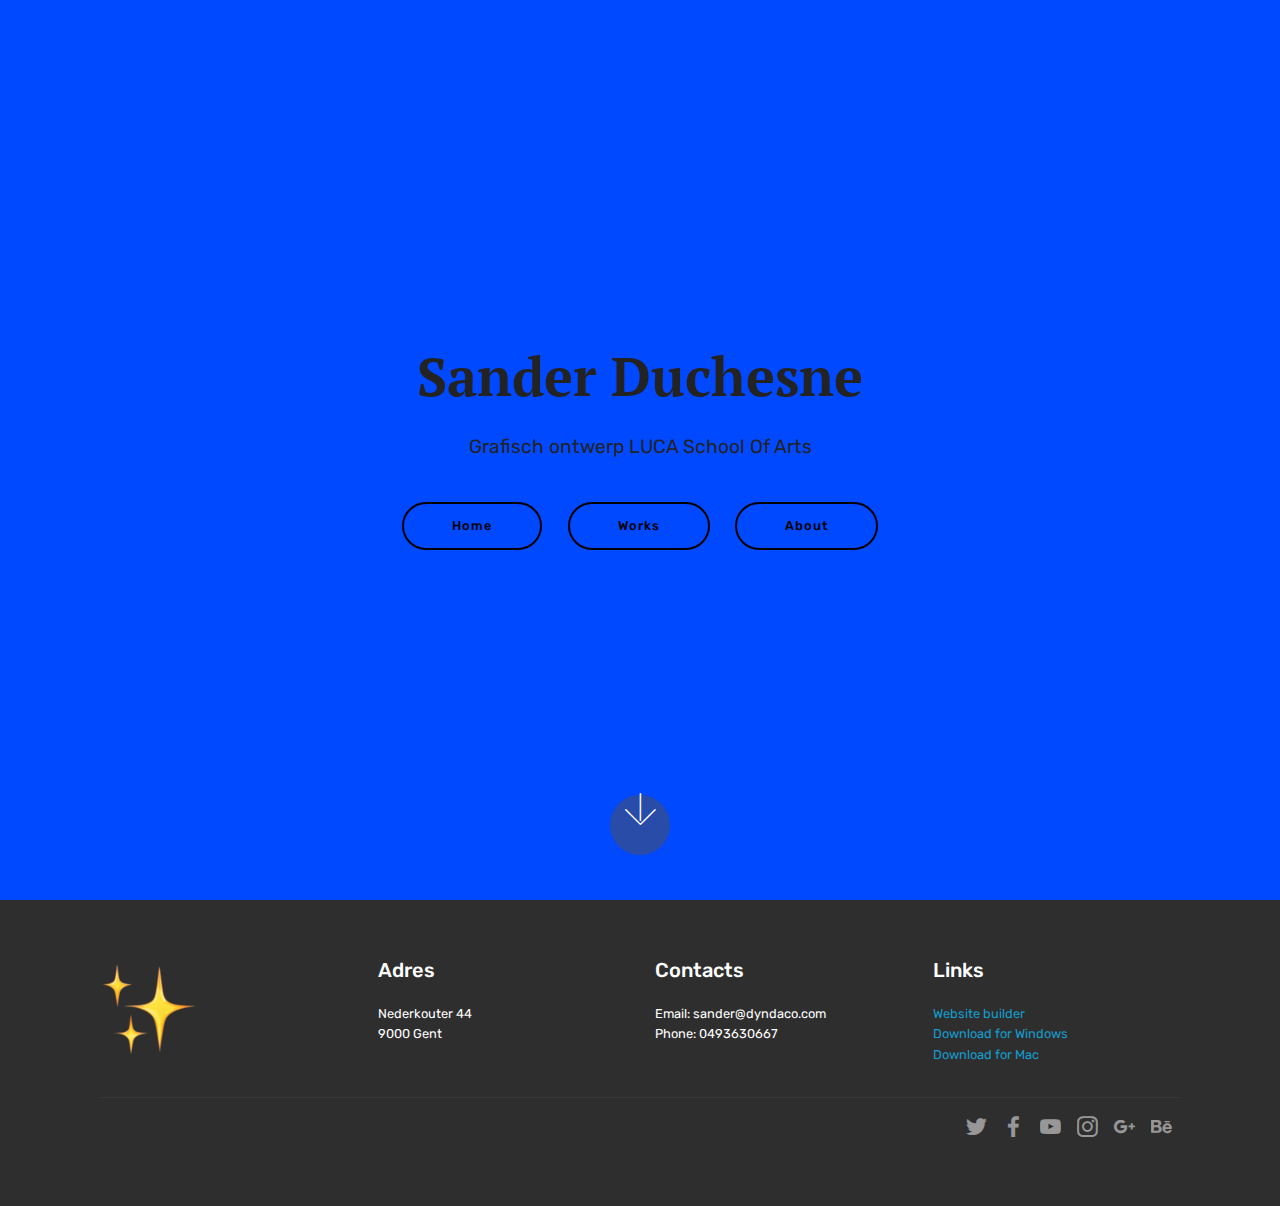
<file: index.html>
<!DOCTYPE html>
<html >
<head>
  <!-- Site made with Mobirise Website Builder v4.8.6, https://mobirise.com -->
  <meta charset="UTF-8">
  <meta http-equiv="X-UA-Compatible" content="IE=edge">
  <meta name="generator" content="Mobirise v4.8.6, mobirise.com">
  <meta name="viewport" content="width=device-width, initial-scale=1, minimum-scale=1">
  <link rel="shortcut icon" href="assets/images/logo4.png" type="image/x-icon">
  <meta name="description" content="">
  <title>Home</title>
  <link rel="stylesheet" href="assets/web/assets/mobirise-icons/mobirise-icons.css">
  <link rel="stylesheet" href="assets/tether/tether.min.css">
  <link rel="stylesheet" href="assets/bootstrap/css/bootstrap.min.css">
  <link rel="stylesheet" href="assets/bootstrap/css/bootstrap-grid.min.css">
  <link rel="stylesheet" href="assets/bootstrap/css/bootstrap-reboot.min.css">
  <link rel="stylesheet" href="assets/socicon/css/styles.css">
  <link rel="stylesheet" href="assets/theme/css/style.css">
  <link rel="stylesheet" href="assets/mobirise/css/mbr-additional.css" type="text/css">
  
  
  
</head>
<body>
  <section class="cid-qTkA127IK8 mbr-fullscreen" id="header2-1">

    

    

    <div class="container align-center">
        <div class="row justify-content-md-center">
            <div class="mbr-white col-md-10">
                <h1 class="mbr-section-title mbr-bold pb-3 mbr-fonts-style display-1">
                    Sander Duchesne</h1>
                
                <p class="mbr-text pb-3 mbr-fonts-style display-5">
                    Grafisch ontwerp LUCA School Of Arts</p>
                <div class="mbr-section-btn"><a class="btn btn-md btn-black-outline display-4" href="index.html">Home</a> <a class="btn btn-md btn-black-outline display-4" href="page5.html">Works</a> 
                    <a class="btn btn-md btn-black-outline display-4" href="page2.html">About</a></div>
            </div>
        </div>
    </div>
    <div class="mbr-arrow hidden-sm-down" aria-hidden="true">
        <a href="#next">
            <i class="mbri-down mbr-iconfont"></i>
        </a>
    </div>
</section>

<section class="engine"><a href="https://mobirise.info/z">best free html templates</a></section><section class="cid-qTkAaeaxX5" id="footer1-2">

    

    

    <div class="container">
        <div class="media-container-row content text-white">
            <div class="col-12 col-md-3">
                <div class="media-wrap">
                    <a href="https://mobirise.com/">
                        <img src="assets/images/sparkles-2728-120x120.png" alt="Mobirise" title="">
                    </a>
                </div>
            </div>
            <div class="col-12 col-md-3 mbr-fonts-style display-7">
                <h5 class="pb-3">
                    Adres</h5>
                <p class="mbr-text">Nederkouter 44<br>9000 Gent</p>
            </div>
            <div class="col-12 col-md-3 mbr-fonts-style display-7">
                <h5 class="pb-3">
                    Contacts
                </h5>
                <p class="mbr-text">
                    Email: sander@dyndaco.com
                    <br>Phone: 0493630667 &nbsp; &nbsp; &nbsp; &nbsp; &nbsp; &nbsp; &nbsp; &nbsp; &nbsp; &nbsp;<br><br></p>
            </div>
            <div class="col-12 col-md-3 mbr-fonts-style display-7">
                <h5 class="pb-3">
                    Links
                </h5>
                <p class="mbr-text">
                    <a class="text-primary" href="https://mobirise.com/">Website builder</a>
                    <br><a class="text-primary" href="https://mobirise.com/mobirise-free-win.zip">Download for Windows</a>
                    <br><a class="text-primary" href="https://mobirise.com/mobirise-free-mac.zip">Download for Mac</a>
                </p>
            </div>
        </div>
        <div class="footer-lower">
            <div class="media-container-row">
                <div class="col-sm-12">
                    <hr>
                </div>
            </div>
            <div class="media-container-row mbr-white">
                <div class="col-sm-6 copyright">
                    <p class="mbr-text mbr-fonts-style display-7"></p>
                </div>
                <div class="col-md-6">
                    <div class="social-list align-right">
                        <div class="soc-item">
                            <a href="https://twitter.com/mobirise" target="_blank">
                                <span class="socicon-twitter socicon mbr-iconfont mbr-iconfont-social"></span>
                            </a>
                        </div>
                        <div class="soc-item">
                            <a href="https://www.facebook.com/pages/Mobirise/1616226671953247" target="_blank">
                                <span class="socicon-facebook socicon mbr-iconfont mbr-iconfont-social"></span>
                            </a>
                        </div>
                        <div class="soc-item">
                            <a href="https://www.youtube.com/c/mobirise" target="_blank">
                                <span class="socicon-youtube socicon mbr-iconfont mbr-iconfont-social"></span>
                            </a>
                        </div>
                        <div class="soc-item">
                            <a href="https://instagram.com/mobirise" target="_blank">
                                <span class="socicon-instagram socicon mbr-iconfont mbr-iconfont-social"></span>
                            </a>
                        </div>
                        <div class="soc-item">
                            <a href="https://plus.google.com/u/0/+Mobirise" target="_blank">
                                <span class="socicon-googleplus socicon mbr-iconfont mbr-iconfont-social"></span>
                            </a>
                        </div>
                        <div class="soc-item">
                            <a href="https://www.behance.net/Mobirise" target="_blank">
                                <span class="socicon-behance socicon mbr-iconfont mbr-iconfont-social"></span>
                            </a>
                        </div>
                    </div>
                </div>
            </div>
        </div>
    </div>
</section>


  <script src="assets/web/assets/jquery/jquery.min.js"></script>
  <script src="assets/popper/popper.min.js"></script>
  <script src="assets/tether/tether.min.js"></script>
  <script src="assets/bootstrap/js/bootstrap.min.js"></script>
  <script src="assets/smoothscroll/smooth-scroll.js"></script>
  <script src="assets/theme/js/script.js"></script>
  
  
</body>
</html>
</file>
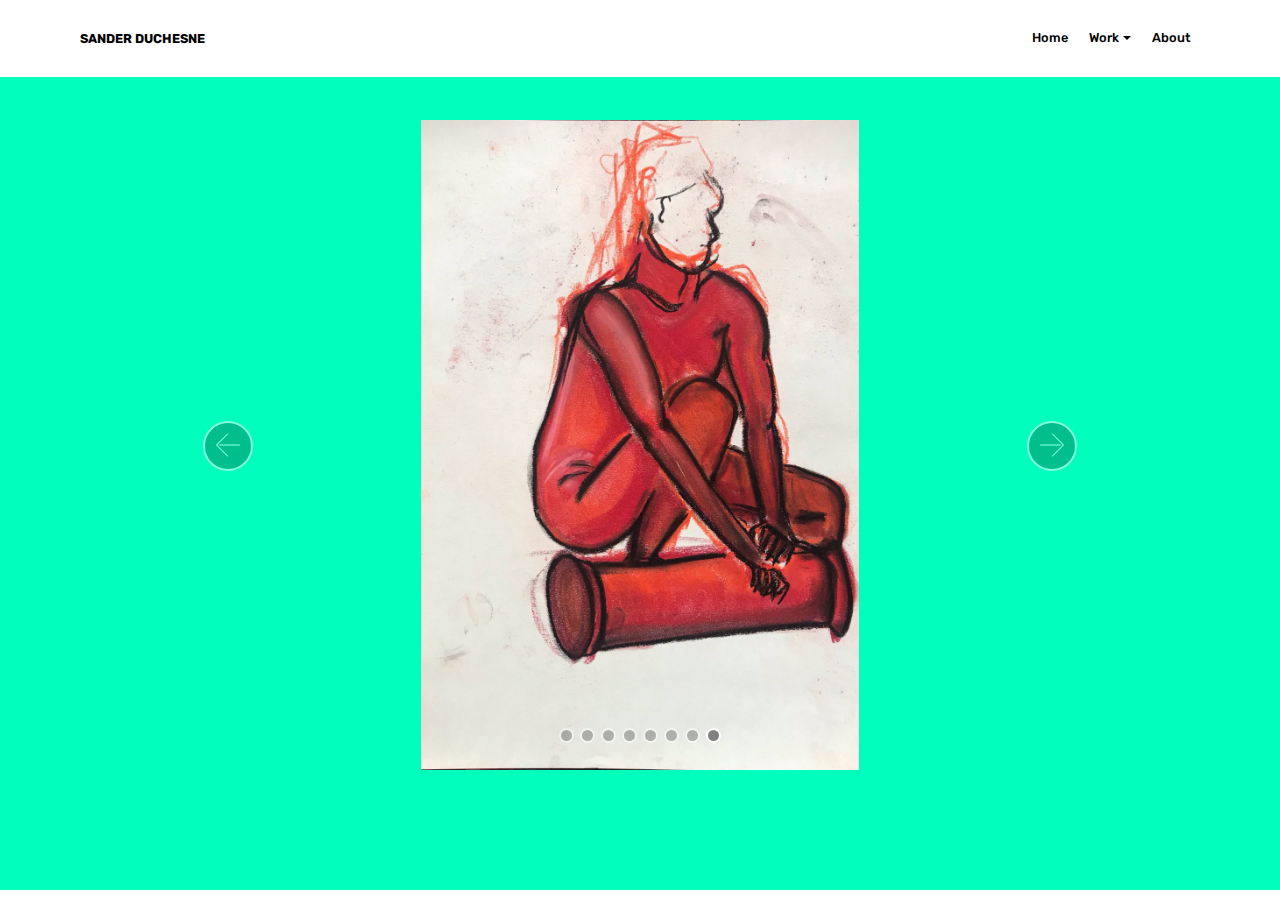
<file: page10.html>
<!DOCTYPE html>
<html >
<head>
  <!-- Site made with Mobirise Website Builder v4.8.6, https://mobirise.com -->
  <meta charset="UTF-8">
  <meta http-equiv="X-UA-Compatible" content="IE=edge">
  <meta name="generator" content="Mobirise v4.8.6, mobirise.com">
  <meta name="viewport" content="width=device-width, initial-scale=1, minimum-scale=1">
  <link rel="shortcut icon" href="assets/images/logo4.png" type="image/x-icon">
  <meta name="description" content="Web Site Builder Description">
  <title>Unknown</title>
  <link rel="stylesheet" href="assets/web/assets/mobirise-icons/mobirise-icons.css">
  <link rel="stylesheet" href="assets/tether/tether.min.css">
  <link rel="stylesheet" href="assets/bootstrap/css/bootstrap.min.css">
  <link rel="stylesheet" href="assets/bootstrap/css/bootstrap-grid.min.css">
  <link rel="stylesheet" href="assets/bootstrap/css/bootstrap-reboot.min.css">
  <link rel="stylesheet" href="assets/dropdown/css/style.css">
  <link rel="stylesheet" href="assets/theme/css/style.css">
  <link rel="stylesheet" href="assets/mobirise/css/mbr-additional.css" type="text/css">
  
  
  
</head>
<body>
  <section class="menu cid-r9odIaGn7K" once="menu" id="menu2-18">

    

    <nav class="navbar navbar-expand beta-menu navbar-dropdown align-items-center navbar-fixed-top navbar-toggleable-sm">
        <button class="navbar-toggler navbar-toggler-right" type="button" data-toggle="collapse" data-target="#navbarSupportedContent" aria-controls="navbarSupportedContent" aria-expanded="false" aria-label="Toggle navigation">
            <div class="hamburger">
                <span></span>
                <span></span>
                <span></span>
                <span></span>
            </div>
        </button>
        <div class="menu-logo">
            <div class="navbar-brand">
                
                <span class="navbar-caption-wrap"><a class="navbar-caption text-black display-4" href="index.html">
                        SANDER DUCHESNE</a></span>
            </div>
        </div>
        <div class="collapse navbar-collapse" id="navbarSupportedContent">
            <ul class="navbar-nav nav-dropdown nav-right" data-app-modern-menu="true"><li class="nav-item">
                    <a class="nav-link link text-black display-4" href="index.html">
                        Home</a>
                </li><li class="nav-item dropdown"><a class="nav-link link text-black dropdown-toggle display-4" href="page3.html" data-toggle="dropdown-submenu" aria-expanded="false">
                        Work</a><div class="dropdown-menu"><a class="text-black dropdown-item display-4" href="page3.html" aria-expanded="true">Graphic Designs</a><a class="text-black dropdown-item display-4" href="page6.html">Illustrations</a></div></li><li class="nav-item dropdown open"><a class="nav-link link text-black display-4" href="page2.html" aria-expanded="true">
                        About</a></li></ul>
            
        </div>
    </nav>
</section>

<section class="engine"><a href="https://mobirise.info/n">simple website templates</a></section><section class="carousel slide cid-rbacbKyiiZ" data-interval="false" id="slider2-19">

    
    <div class="container content-slider">
        <div class="content-slider-wrap">
            <div><div class="mbr-slider slide carousel" data-pause="true" data-keyboard="false" data-ride="false" data-interval="false"><ol class="carousel-indicators"><li data-app-prevent-settings="" data-target="#slider2-19" data-slide-to="0"></li><li data-app-prevent-settings="" data-target="#slider2-19" data-slide-to="1"></li><li data-app-prevent-settings="" data-target="#slider2-19" data-slide-to="2"></li><li data-app-prevent-settings="" data-target="#slider2-19" data-slide-to="3"></li><li data-app-prevent-settings="" data-target="#slider2-19" data-slide-to="4"></li><li data-app-prevent-settings="" data-target="#slider2-19" data-slide-to="5"></li><li data-app-prevent-settings="" data-target="#slider2-19" data-slide-to="6"></li><li data-app-prevent-settings="" data-target="#slider2-19" class=" active" data-slide-to="7"></li></ol><div class="carousel-inner" role="listbox"><div class="carousel-item slider-fullscreen-image" data-bg-video-slide="false" style="background-image: url(assets/images/img-7374-2000x2838.jpg);"><div class="container container-slide"><div class="image_wrapper"><img src="assets/images/img-7374-2000x2838.jpg"><div class="carousel-caption justify-content-center"><div class="col-10 align-center"></div></div></div></div></div><div class="carousel-item slider-fullscreen-image" data-bg-video-slide="false" style="background-image: url(assets/images/img-7375-2000x2790.jpg);"><div class="container container-slide"><div class="image_wrapper"><img src="assets/images/img-7375-2000x2790.jpg"><div class="carousel-caption justify-content-center"><div class="col-10 align-center"></div></div></div></div></div><div class="carousel-item slider-fullscreen-image" data-bg-video-slide="false" style="background-image: url(assets/images/img-7376-2000x2732.jpg);"><div class="container container-slide"><div class="image_wrapper"><img src="assets/images/img-7376-2000x2732.jpg"><div class="carousel-caption justify-content-center"><div class="col-10 align-center"></div></div></div></div></div><div class="carousel-item slider-fullscreen-image" data-bg-video-slide="false" style="background-image: url(assets/images/img-7377-2000x2731.jpg);"><div class="container container-slide"><div class="image_wrapper"><img src="assets/images/img-7377-2000x2731.jpg"><div class="carousel-caption justify-content-center"><div class="col-10 align-center"></div></div></div></div></div><div class="carousel-item slider-fullscreen-image" data-bg-video-slide="false" style="background-image: url(assets/images/img-7378-2000x2722.jpg);"><div class="container container-slide"><div class="image_wrapper"><img src="assets/images/img-7378-2000x2722.jpg"><div class="carousel-caption justify-content-center"><div class="col-10 align-center"></div></div></div></div></div><div class="carousel-item slider-fullscreen-image" data-bg-video-slide="false" style="background-image: url(assets/images/img-7379-2000x2828.jpg);"><div class="container container-slide"><div class="image_wrapper"><img src="assets/images/img-7379-2000x2828.jpg"><div class="carousel-caption justify-content-center"><div class="col-10 align-center"></div></div></div></div></div><div class="carousel-item slider-fullscreen-image" data-bg-video-slide="false" style="background-image: url(assets/images/img-7380-2000x2922.jpg);"><div class="container container-slide"><div class="image_wrapper"><img src="assets/images/img-7380-2000x2922.jpg"><div class="carousel-caption justify-content-center"><div class="col-10 align-center"></div></div></div></div></div><div class="carousel-item slider-fullscreen-image active" data-bg-video-slide="false" style="background-image: url(assets/images/img-7381-2000x2966.jpg);"><div class="container container-slide"><div class="image_wrapper"><img src="assets/images/img-7381-2000x2966.jpg"><div class="carousel-caption justify-content-center"><div class="col-10 align-center"></div></div></div></div></div></div><a data-app-prevent-settings="" class="carousel-control carousel-control-prev" role="button" data-slide="prev" href="#slider2-19"><span aria-hidden="true" class="mbri-left mbr-iconfont"></span><span class="sr-only">Previous</span></a><a data-app-prevent-settings="" class="carousel-control carousel-control-next" role="button" data-slide="next" href="#slider2-19"><span aria-hidden="true" class="mbri-right mbr-iconfont"></span><span class="sr-only">Next</span></a></div></div> 
        </div>
    </div>
</section>


  <script src="assets/web/assets/jquery/jquery.min.js"></script>
  <script src="assets/popper/popper.min.js"></script>
  <script src="assets/tether/tether.min.js"></script>
  <script src="assets/bootstrap/js/bootstrap.min.js"></script>
  <script src="assets/smoothscroll/smooth-scroll.js"></script>
  <script src="assets/dropdown/js/script.min.js"></script>
  <script src="assets/bootstrapcarouselswipe/bootstrap-carousel-swipe.js"></script>
  <script src="assets/ytplayer/jquery.mb.ytplayer.min.js"></script>
  <script src="assets/vimeoplayer/jquery.mb.vimeo_player.js"></script>
  <script src="assets/touchswipe/jquery.touch-swipe.min.js"></script>
  <script src="assets/theme/js/script.js"></script>
  <script src="assets/slidervideo/script.js"></script>
  
  
</body>
</html>
</file>
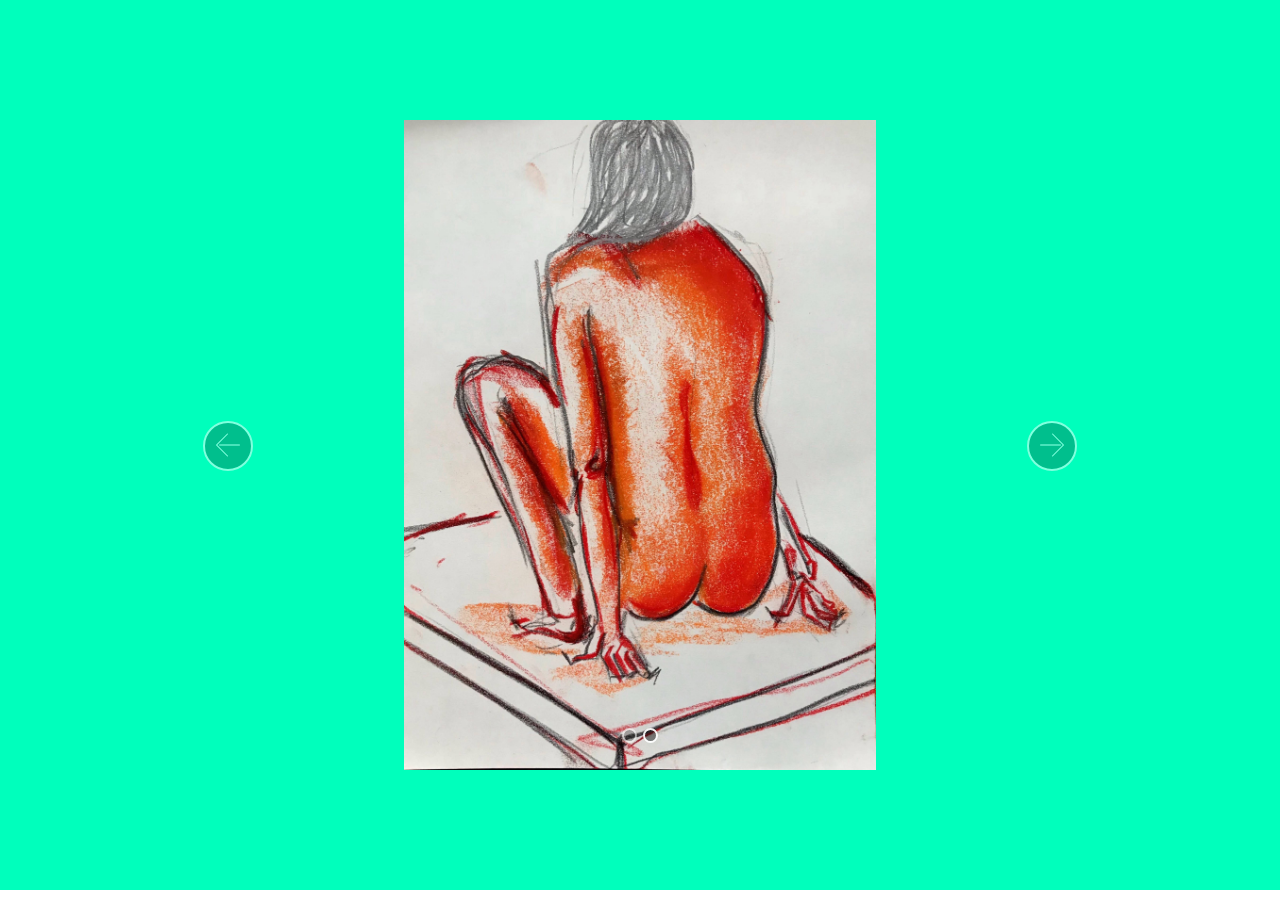
<file: page11.html>
<!DOCTYPE html>
<html >
<head>
  <!-- Site made with Mobirise Website Builder v4.8.6, https://mobirise.com -->
  <meta charset="UTF-8">
  <meta http-equiv="X-UA-Compatible" content="IE=edge">
  <meta name="generator" content="Mobirise v4.8.6, mobirise.com">
  <meta name="viewport" content="width=device-width, initial-scale=1, minimum-scale=1">
  <link rel="shortcut icon" href="assets/images/logo4.png" type="image/x-icon">
  <meta name="description" content="Site Maker Description">
  <title>Sofie</title>
  <link rel="stylesheet" href="assets/web/assets/mobirise-icons/mobirise-icons.css">
  <link rel="stylesheet" href="assets/tether/tether.min.css">
  <link rel="stylesheet" href="assets/bootstrap/css/bootstrap.min.css">
  <link rel="stylesheet" href="assets/bootstrap/css/bootstrap-grid.min.css">
  <link rel="stylesheet" href="assets/bootstrap/css/bootstrap-reboot.min.css">
  <link rel="stylesheet" href="assets/theme/css/style.css">
  <link rel="stylesheet" href="assets/mobirise/css/mbr-additional.css" type="text/css">
  
  
  
</head>
<body>
  <section class="carousel slide cid-rbaGIDrvcu" data-interval="false" id="slider2-1a">

    
    <div class="container content-slider">
        <div class="content-slider-wrap">
            <div><div class="mbr-slider slide carousel" data-pause="true" data-keyboard="false" data-ride="false" data-interval="false"><ol class="carousel-indicators"><li data-app-prevent-settings="" data-target="#slider2-1a" data-slide-to="0"></li><li data-app-prevent-settings="" data-target="#slider2-1a" class=" active" data-slide-to="1"></li></ol><div class="carousel-inner" role="listbox"><div class="carousel-item slider-fullscreen-image" data-bg-video-slide="false" style="background-image: url(assets/images/img-7367-2000x2759.jpg);"><div class="container container-slide"><div class="image_wrapper"><img src="assets/images/img-7367-2000x2759.jpg"><div class="carousel-caption justify-content-center"><div class="col-10 align-center"></div></div></div></div></div><div class="carousel-item slider-fullscreen-image active" data-bg-video-slide="false" style="background-image: url(assets/images/img-7368-2000x2759.jpg);"><div class="container container-slide"><div class="image_wrapper"><img src="assets/images/img-7368-2000x2759.jpg"><div class="carousel-caption justify-content-center"><div class="col-10 align-center"></div></div></div></div></div></div><a data-app-prevent-settings="" class="carousel-control carousel-control-prev" role="button" data-slide="prev" href="#slider2-1a"><span aria-hidden="true" class="mbri-left mbr-iconfont"></span><span class="sr-only">Previous</span></a><a data-app-prevent-settings="" class="carousel-control carousel-control-next" role="button" data-slide="next" href="#slider2-1a"><span aria-hidden="true" class="mbri-right mbr-iconfont"></span><span class="sr-only">Next</span></a></div></div> 
        </div>
    </div>
</section>


  <section class="engine"><a href="https://mobirise.info/a">online web builder</a></section><script src="assets/web/assets/jquery/jquery.min.js"></script>
  <script src="assets/popper/popper.min.js"></script>
  <script src="assets/tether/tether.min.js"></script>
  <script src="assets/bootstrap/js/bootstrap.min.js"></script>
  <script src="assets/ytplayer/jquery.mb.ytplayer.min.js"></script>
  <script src="assets/vimeoplayer/jquery.mb.vimeo_player.js"></script>
  <script src="assets/bootstrapcarouselswipe/bootstrap-carousel-swipe.js"></script>
  <script src="assets/smoothscroll/smooth-scroll.js"></script>
  <script src="assets/theme/js/script.js"></script>
  <script src="assets/slidervideo/script.js"></script>
  
  
</body>
</html>
</file>
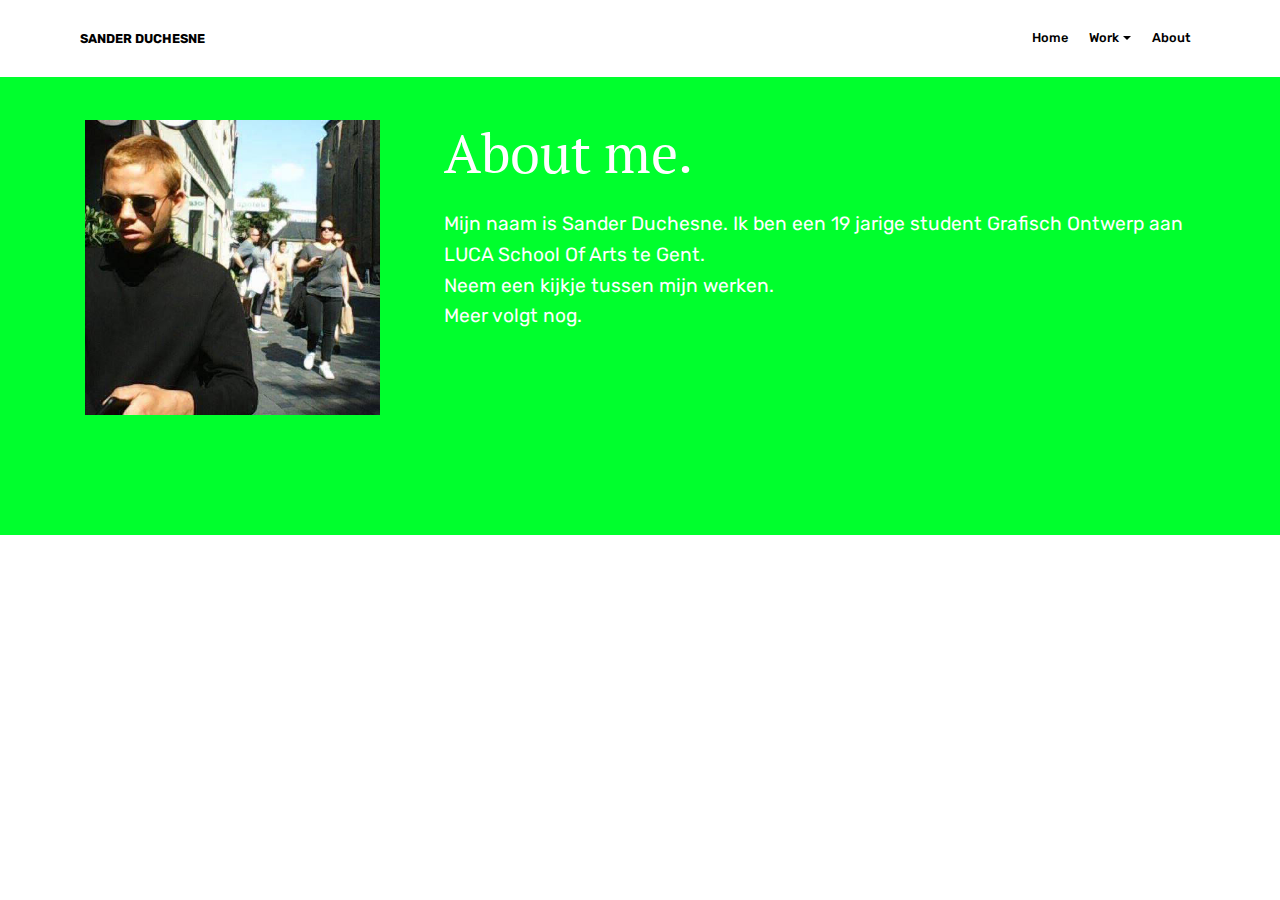
<file: page2.html>
<!DOCTYPE html>
<html >
<head>
  <!-- Site made with Mobirise Website Builder v4.8.6, https://mobirise.com -->
  <meta charset="UTF-8">
  <meta http-equiv="X-UA-Compatible" content="IE=edge">
  <meta name="generator" content="Mobirise v4.8.6, mobirise.com">
  <meta name="viewport" content="width=device-width, initial-scale=1, minimum-scale=1">
  <link rel="shortcut icon" href="assets/images/logo4.png" type="image/x-icon">
  <meta name="description" content="Web Site Builder Description">
  <title>About</title>
  <link rel="stylesheet" href="assets/web/assets/mobirise-icons/mobirise-icons.css">
  <link rel="stylesheet" href="assets/tether/tether.min.css">
  <link rel="stylesheet" href="assets/bootstrap/css/bootstrap.min.css">
  <link rel="stylesheet" href="assets/bootstrap/css/bootstrap-grid.min.css">
  <link rel="stylesheet" href="assets/bootstrap/css/bootstrap-reboot.min.css">
  <link rel="stylesheet" href="assets/dropdown/css/style.css">
  <link rel="stylesheet" href="assets/theme/css/style.css">
  <link rel="stylesheet" href="assets/mobirise/css/mbr-additional.css" type="text/css">
  
  
  
</head>
<body>
  <section class="menu cid-r9odIaGn7K" once="menu" id="menu2-h">

    

    <nav class="navbar navbar-expand beta-menu navbar-dropdown align-items-center navbar-fixed-top navbar-toggleable-sm">
        <button class="navbar-toggler navbar-toggler-right" type="button" data-toggle="collapse" data-target="#navbarSupportedContent" aria-controls="navbarSupportedContent" aria-expanded="false" aria-label="Toggle navigation">
            <div class="hamburger">
                <span></span>
                <span></span>
                <span></span>
                <span></span>
            </div>
        </button>
        <div class="menu-logo">
            <div class="navbar-brand">
                
                <span class="navbar-caption-wrap"><a class="navbar-caption text-black display-4" href="index.html">
                        SANDER DUCHESNE</a></span>
            </div>
        </div>
        <div class="collapse navbar-collapse" id="navbarSupportedContent">
            <ul class="navbar-nav nav-dropdown nav-right" data-app-modern-menu="true"><li class="nav-item">
                    <a class="nav-link link text-black display-4" href="index.html">
                        Home</a>
                </li><li class="nav-item dropdown"><a class="nav-link link text-black dropdown-toggle display-4" href="page3.html" data-toggle="dropdown-submenu" aria-expanded="false">
                        Work</a><div class="dropdown-menu"><a class="text-black dropdown-item display-4" href="page3.html" aria-expanded="true">Graphic Designs</a><a class="text-black dropdown-item display-4" href="page6.html">Illustrations</a></div></li><li class="nav-item dropdown open"><a class="nav-link link text-black display-4" href="page2.html" aria-expanded="true">
                        About</a></li></ul>
            
        </div>
    </nav>
</section>

<section class="engine"><a href="https://mobirise.info/o">portfolio web templates</a></section><section class="header3 cid-r9oeoBab3O" id="header3-i">

    

    

    <div class="container">
        <div class="media-container-row">
            <div class="mbr-figure" style="width: 45%;">
                <img src="assets/images/profile-480x480.jpg" alt="Mobirise" title="">
            </div>

            <div class="media-content">
                <h1 class="mbr-section-title mbr-white pb-3 mbr-fonts-style display-1">
                    About me.</h1>
                
                <div class="mbr-section-text mbr-white pb-3 ">
                    <p class="mbr-text mbr-fonts-style display-5">
                        Mijn naam is Sander Duchesne. Ik ben een 19 jarige student Grafisch Ontwerp aan LUCA School Of Arts te Gent.&nbsp;<br>Neem een kijkje tussen mijn werken. <br>Meer volgt nog.&nbsp;</p>
                </div>
                
            </div>
        </div>
    </div>

</section>


  <script src="assets/web/assets/jquery/jquery.min.js"></script>
  <script src="assets/popper/popper.min.js"></script>
  <script src="assets/tether/tether.min.js"></script>
  <script src="assets/bootstrap/js/bootstrap.min.js"></script>
  <script src="assets/smoothscroll/smooth-scroll.js"></script>
  <script src="assets/dropdown/js/script.min.js"></script>
  <script src="assets/touchswipe/jquery.touch-swipe.min.js"></script>
  <script src="assets/theme/js/script.js"></script>
  
  
</body>
</html>
</file>
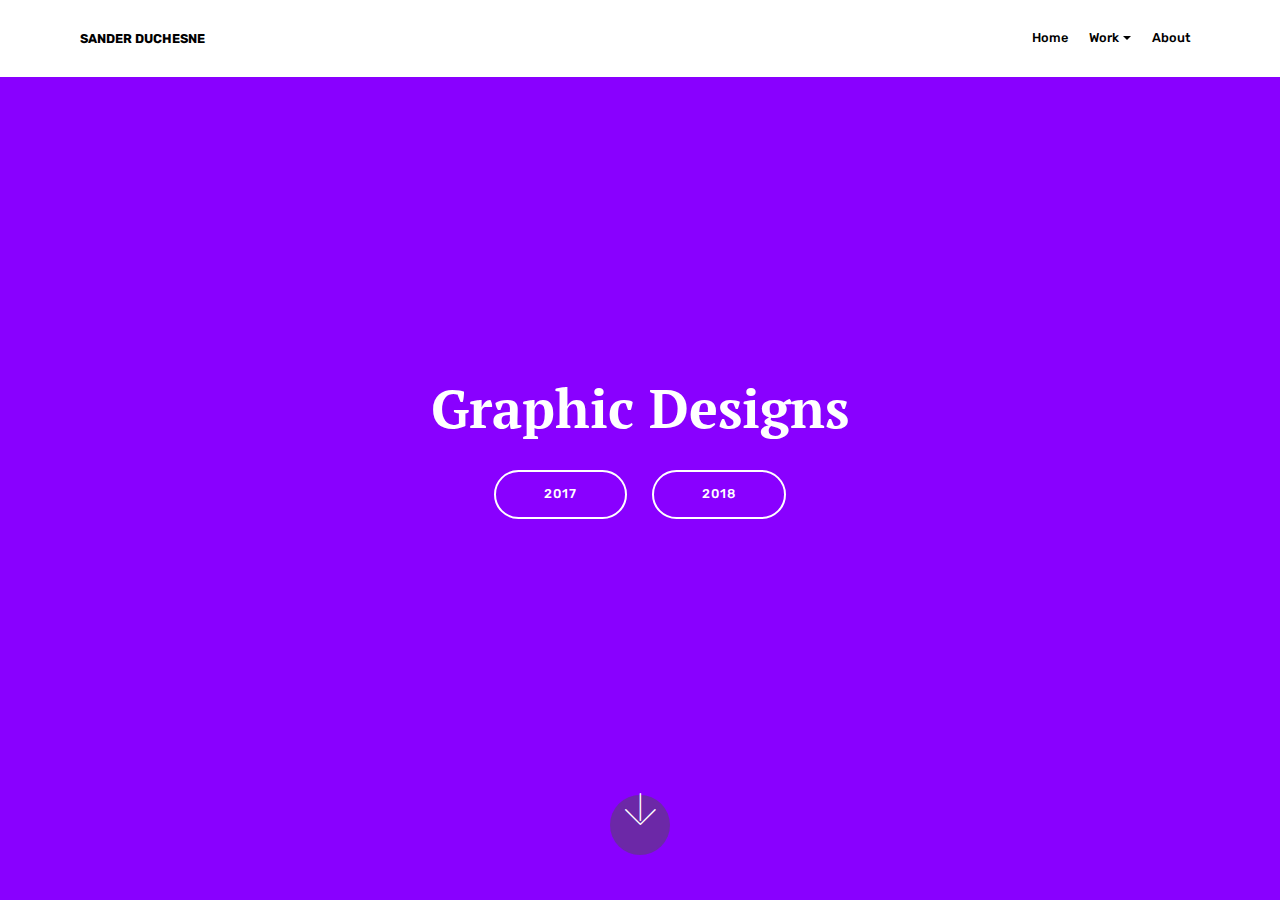
<file: page3.html>
<!DOCTYPE html>
<html >
<head>
  <!-- Site made with Mobirise Website Builder v4.8.6, https://mobirise.com -->
  <meta charset="UTF-8">
  <meta http-equiv="X-UA-Compatible" content="IE=edge">
  <meta name="generator" content="Mobirise v4.8.6, mobirise.com">
  <meta name="viewport" content="width=device-width, initial-scale=1, minimum-scale=1">
  <link rel="shortcut icon" href="assets/images/logo4.png" type="image/x-icon">
  <meta name="description" content="Web Builder Description">
  <title>Graphic Designs</title>
  <link rel="stylesheet" href="assets/web/assets/mobirise-icons/mobirise-icons.css">
  <link rel="stylesheet" href="assets/tether/tether.min.css">
  <link rel="stylesheet" href="assets/bootstrap/css/bootstrap.min.css">
  <link rel="stylesheet" href="assets/bootstrap/css/bootstrap-grid.min.css">
  <link rel="stylesheet" href="assets/bootstrap/css/bootstrap-reboot.min.css">
  <link rel="stylesheet" href="assets/dropdown/css/style.css">
  <link rel="stylesheet" href="assets/theme/css/style.css">
  <link rel="stylesheet" href="assets/mobirise/css/mbr-additional.css" type="text/css">
  
  
  
</head>
<body>
  <section class="menu cid-r9odIaGn7K" once="menu" id="menu2-l">

    

    <nav class="navbar navbar-expand beta-menu navbar-dropdown align-items-center navbar-fixed-top navbar-toggleable-sm">
        <button class="navbar-toggler navbar-toggler-right" type="button" data-toggle="collapse" data-target="#navbarSupportedContent" aria-controls="navbarSupportedContent" aria-expanded="false" aria-label="Toggle navigation">
            <div class="hamburger">
                <span></span>
                <span></span>
                <span></span>
                <span></span>
            </div>
        </button>
        <div class="menu-logo">
            <div class="navbar-brand">
                
                <span class="navbar-caption-wrap"><a class="navbar-caption text-black display-4" href="index.html">
                        SANDER DUCHESNE</a></span>
            </div>
        </div>
        <div class="collapse navbar-collapse" id="navbarSupportedContent">
            <ul class="navbar-nav nav-dropdown nav-right" data-app-modern-menu="true"><li class="nav-item">
                    <a class="nav-link link text-black display-4" href="index.html">
                        Home</a>
                </li><li class="nav-item dropdown"><a class="nav-link link text-black dropdown-toggle display-4" href="page3.html" data-toggle="dropdown-submenu" aria-expanded="false">
                        Work</a><div class="dropdown-menu"><a class="text-black dropdown-item display-4" href="page3.html" aria-expanded="true">Graphic Designs</a><a class="text-black dropdown-item display-4" href="page6.html">Illustrations</a></div></li><li class="nav-item dropdown open"><a class="nav-link link text-black display-4" href="page2.html" aria-expanded="true">
                        About</a></li></ul>
            
        </div>
    </nav>
</section>

<section class="engine"><a href="https://mobirise.info/l">free web templates</a></section><section class="cid-r9orDIuNNC mbr-fullscreen" id="header2-p">

    

    

    <div class="container align-center">
        <div class="row justify-content-md-center">
            <div class="mbr-white col-md-10">
                <h1 class="mbr-section-title mbr-bold pb-3 mbr-fonts-style display-1">
                    Graphic Designs</h1>
                
                
                <div class="mbr-section-btn"><a class="btn btn-md btn-white-outline display-4" href="page1.html">2017</a>
                    <a class="btn btn-md btn-white-outline display-4" href="page4.html">2018</a></div>
            </div>
        </div>
    </div>
    <div class="mbr-arrow hidden-sm-down" aria-hidden="true">
        <a href="#next">
            <i class="mbri-down mbr-iconfont"></i>
        </a>
    </div>
</section>


  <script src="assets/web/assets/jquery/jquery.min.js"></script>
  <script src="assets/popper/popper.min.js"></script>
  <script src="assets/tether/tether.min.js"></script>
  <script src="assets/bootstrap/js/bootstrap.min.js"></script>
  <script src="assets/smoothscroll/smooth-scroll.js"></script>
  <script src="assets/dropdown/js/script.min.js"></script>
  <script src="assets/touchswipe/jquery.touch-swipe.min.js"></script>
  <script src="assets/theme/js/script.js"></script>
  
  
</body>
</html>
</file>
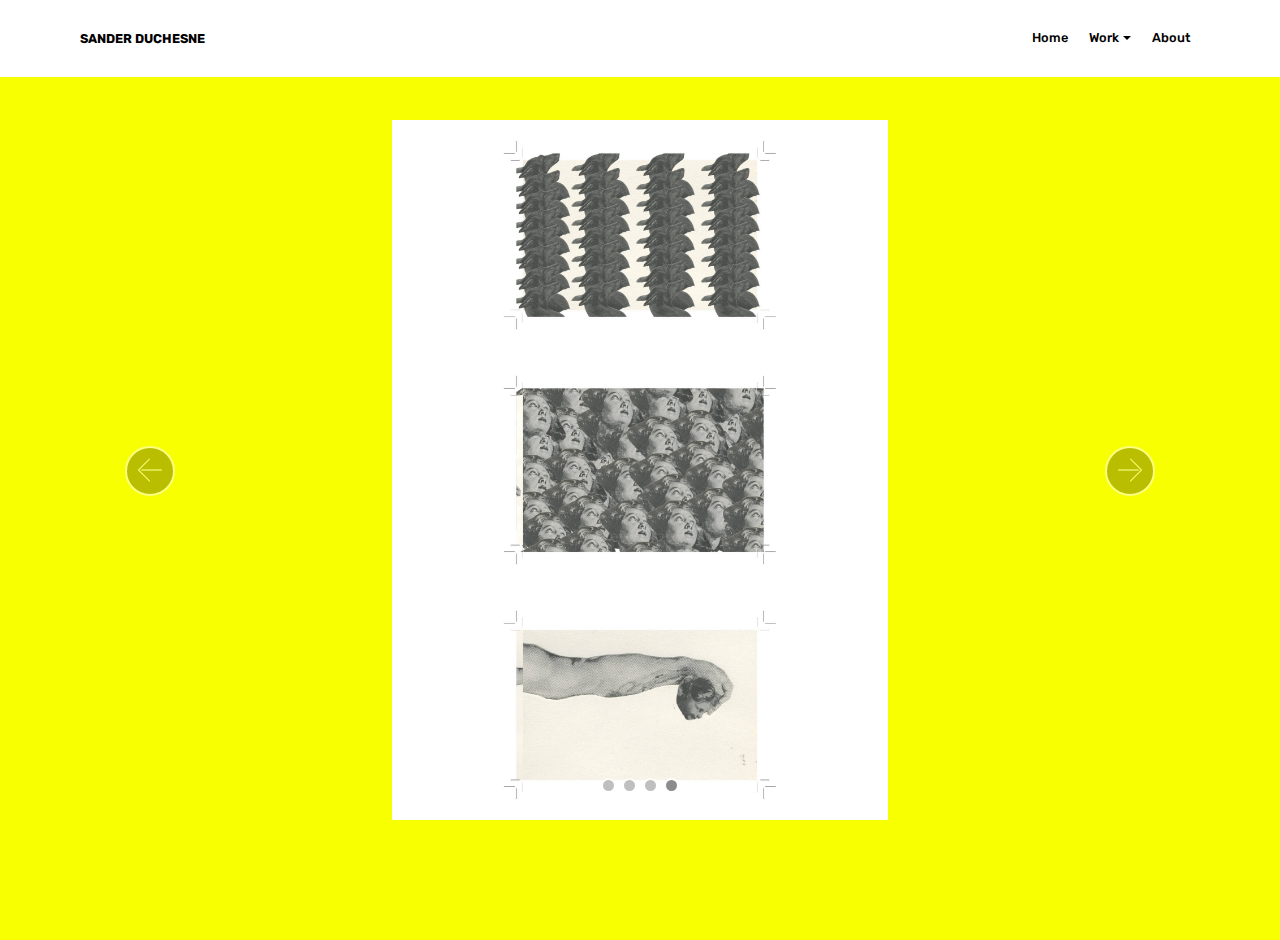
<file: page4.html>
<!DOCTYPE html>
<html >
<head>
  <!-- Site made with Mobirise Website Builder v4.8.6, https://mobirise.com -->
  <meta charset="UTF-8">
  <meta http-equiv="X-UA-Compatible" content="IE=edge">
  <meta name="generator" content="Mobirise v4.8.6, mobirise.com">
  <meta name="viewport" content="width=device-width, initial-scale=1, minimum-scale=1">
  <link rel="shortcut icon" href="assets/images/logo4.png" type="image/x-icon">
  <meta name="description" content="Web Builder Description">
  <title>2018</title>
  <link rel="stylesheet" href="assets/web/assets/mobirise-icons/mobirise-icons.css">
  <link rel="stylesheet" href="assets/tether/tether.min.css">
  <link rel="stylesheet" href="assets/bootstrap/css/bootstrap.min.css">
  <link rel="stylesheet" href="assets/bootstrap/css/bootstrap-grid.min.css">
  <link rel="stylesheet" href="assets/bootstrap/css/bootstrap-reboot.min.css">
  <link rel="stylesheet" href="assets/dropdown/css/style.css">
  <link rel="stylesheet" href="assets/theme/css/style.css">
  <link rel="stylesheet" href="assets/mobirise/css/mbr-additional.css" type="text/css">
  
  
  
</head>
<body>
  <section class="menu cid-r9odIaGn7K" once="menu" id="menu2-q">

    

    <nav class="navbar navbar-expand beta-menu navbar-dropdown align-items-center navbar-fixed-top navbar-toggleable-sm">
        <button class="navbar-toggler navbar-toggler-right" type="button" data-toggle="collapse" data-target="#navbarSupportedContent" aria-controls="navbarSupportedContent" aria-expanded="false" aria-label="Toggle navigation">
            <div class="hamburger">
                <span></span>
                <span></span>
                <span></span>
                <span></span>
            </div>
        </button>
        <div class="menu-logo">
            <div class="navbar-brand">
                
                <span class="navbar-caption-wrap"><a class="navbar-caption text-black display-4" href="index.html">
                        SANDER DUCHESNE</a></span>
            </div>
        </div>
        <div class="collapse navbar-collapse" id="navbarSupportedContent">
            <ul class="navbar-nav nav-dropdown nav-right" data-app-modern-menu="true"><li class="nav-item">
                    <a class="nav-link link text-black display-4" href="index.html">
                        Home</a>
                </li><li class="nav-item dropdown"><a class="nav-link link text-black dropdown-toggle display-4" href="page3.html" data-toggle="dropdown-submenu" aria-expanded="false">
                        Work</a><div class="dropdown-menu"><a class="text-black dropdown-item display-4" href="page3.html" aria-expanded="true">Graphic Designs</a><a class="text-black dropdown-item display-4" href="page6.html">Illustrations</a></div></li><li class="nav-item dropdown open"><a class="nav-link link text-black display-4" href="page2.html" aria-expanded="true">
                        About</a></li></ul>
            
        </div>
    </nav>
</section>

<section class="engine"><a href="https://mobirise.info/t">free amp templates</a></section><section class="carousel slide cid-r9os6a7vMT" data-interval="false" id="slider2-s">

    
    <div class="container content-slider">
        <div class="content-slider-wrap">
            <div><div class="mbr-slider slide carousel" data-pause="true" data-keyboard="false" data-ride="false" data-interval="false"><ol class="carousel-indicators"><li data-app-prevent-settings="" data-target="#slider2-s" data-slide-to="0"></li><li data-app-prevent-settings="" data-target="#slider2-s" data-slide-to="1"></li><li data-app-prevent-settings="" data-target="#slider2-s" data-slide-to="2"></li><li data-app-prevent-settings="" data-target="#slider2-s" class=" active" data-slide-to="3"></li></ol><div class="carousel-inner" role="listbox"><div class="carousel-item slider-fullscreen-image" data-bg-video-slide="false" style="background-image: url(assets/images/finale-playlist-yesyes-2000x2832.jpg);"><div class="container container-slide"><div class="image_wrapper"><img src="assets/images/finale-playlist-yesyes-2000x2832.jpg"><div class="carousel-caption justify-content-center"><div class="col-10 align-center"></div></div></div></div></div><div class="carousel-item slider-fullscreen-image" data-bg-video-slide="false" style="background-image: url(assets/images/vlag-yes-2000x1333.jpg);"><div class="container container-slide"><div class="image_wrapper"><img src="assets/images/vlag-yes-2000x1333.jpg"><div class="carousel-caption justify-content-center"><div class="col-10 align-center"></div></div></div></div></div><div class="carousel-item slider-fullscreen-image" data-bg-video-slide="false" style="background-image: url(assets/images/finaaaaal-qsl-1754x2480.jpg);"><div class="container container-slide"><div class="image_wrapper"><img src="assets/images/finaaaaal-qsl-1754x2480.jpg"><div class="carousel-caption justify-content-center"><div class="col-10 align-center"></div></div></div></div></div><div class="carousel-item slider-fullscreen-image active" data-bg-video-slide="false" style="background-image: url(assets/images/finaaaaal-qsl2-1754x2480.jpg);"><div class="container container-slide"><div class="image_wrapper"><img src="assets/images/finaaaaal-qsl2-1754x2480.jpg"><div class="carousel-caption justify-content-center"><div class="col-10 align-center"></div></div></div></div></div></div><a data-app-prevent-settings="" class="carousel-control carousel-control-prev" role="button" data-slide="prev" href="#slider2-s"><span aria-hidden="true" class="mbri-left mbr-iconfont"></span><span class="sr-only">Previous</span></a><a data-app-prevent-settings="" class="carousel-control carousel-control-next" role="button" data-slide="next" href="#slider2-s"><span aria-hidden="true" class="mbri-right mbr-iconfont"></span><span class="sr-only">Next</span></a></div></div> 
        </div>
    </div>
</section>


  <script src="assets/web/assets/jquery/jquery.min.js"></script>
  <script src="assets/popper/popper.min.js"></script>
  <script src="assets/tether/tether.min.js"></script>
  <script src="assets/bootstrap/js/bootstrap.min.js"></script>
  <script src="assets/smoothscroll/smooth-scroll.js"></script>
  <script src="assets/dropdown/js/script.min.js"></script>
  <script src="assets/bootstrapcarouselswipe/bootstrap-carousel-swipe.js"></script>
  <script src="assets/ytplayer/jquery.mb.ytplayer.min.js"></script>
  <script src="assets/vimeoplayer/jquery.mb.vimeo_player.js"></script>
  <script src="assets/touchswipe/jquery.touch-swipe.min.js"></script>
  <script src="assets/theme/js/script.js"></script>
  <script src="assets/slidervideo/script.js"></script>
  
  
</body>
</html>
</file>
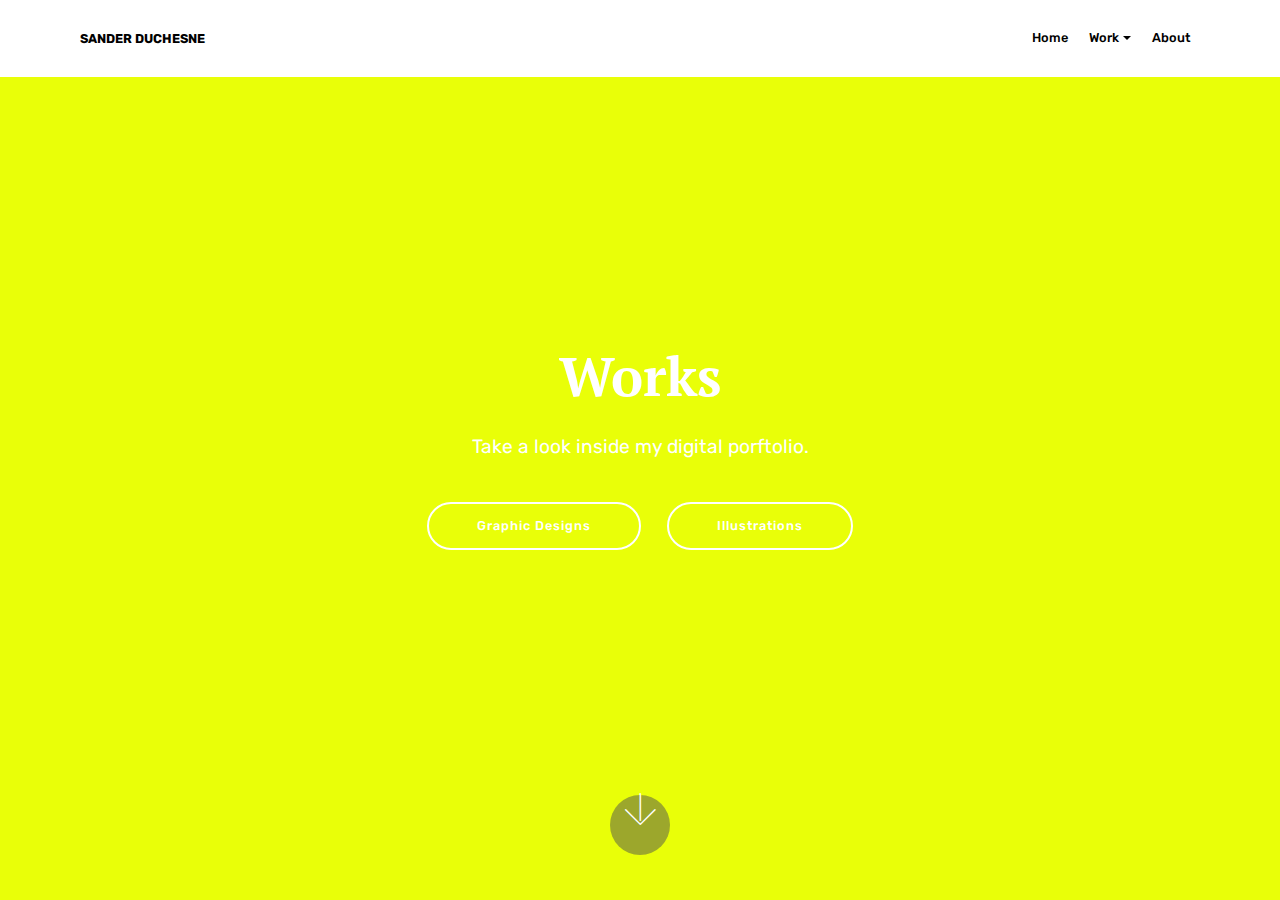
<file: page5.html>
<!DOCTYPE html>
<html >
<head>
  <!-- Site made with Mobirise Website Builder v4.8.6, https://mobirise.com -->
  <meta charset="UTF-8">
  <meta http-equiv="X-UA-Compatible" content="IE=edge">
  <meta name="generator" content="Mobirise v4.8.6, mobirise.com">
  <meta name="viewport" content="width=device-width, initial-scale=1, minimum-scale=1">
  <link rel="shortcut icon" href="assets/images/logo4.png" type="image/x-icon">
  <meta name="description" content="Web Page Generator Description">
  <title>Works</title>
  <link rel="stylesheet" href="assets/web/assets/mobirise-icons/mobirise-icons.css">
  <link rel="stylesheet" href="assets/tether/tether.min.css">
  <link rel="stylesheet" href="assets/bootstrap/css/bootstrap.min.css">
  <link rel="stylesheet" href="assets/bootstrap/css/bootstrap-grid.min.css">
  <link rel="stylesheet" href="assets/bootstrap/css/bootstrap-reboot.min.css">
  <link rel="stylesheet" href="assets/dropdown/css/style.css">
  <link rel="stylesheet" href="assets/theme/css/style.css">
  <link rel="stylesheet" href="assets/mobirise/css/mbr-additional.css" type="text/css">
  
  
  
</head>
<body>
  <section class="menu cid-r9odIaGn7K" once="menu" id="menu2-u">

    

    <nav class="navbar navbar-expand beta-menu navbar-dropdown align-items-center navbar-fixed-top navbar-toggleable-sm">
        <button class="navbar-toggler navbar-toggler-right" type="button" data-toggle="collapse" data-target="#navbarSupportedContent" aria-controls="navbarSupportedContent" aria-expanded="false" aria-label="Toggle navigation">
            <div class="hamburger">
                <span></span>
                <span></span>
                <span></span>
                <span></span>
            </div>
        </button>
        <div class="menu-logo">
            <div class="navbar-brand">
                
                <span class="navbar-caption-wrap"><a class="navbar-caption text-black display-4" href="index.html">
                        SANDER DUCHESNE</a></span>
            </div>
        </div>
        <div class="collapse navbar-collapse" id="navbarSupportedContent">
            <ul class="navbar-nav nav-dropdown nav-right" data-app-modern-menu="true"><li class="nav-item">
                    <a class="nav-link link text-black display-4" href="index.html">
                        Home</a>
                </li><li class="nav-item dropdown"><a class="nav-link link text-black dropdown-toggle display-4" href="page3.html" data-toggle="dropdown-submenu" aria-expanded="false">
                        Work</a><div class="dropdown-menu"><a class="text-black dropdown-item display-4" href="page3.html" aria-expanded="true">Graphic Designs</a><a class="text-black dropdown-item display-4" href="page6.html">Illustrations</a></div></li><li class="nav-item dropdown open"><a class="nav-link link text-black display-4" href="page2.html" aria-expanded="true">
                        About</a></li></ul>
            
        </div>
    </nav>
</section>

<section class="engine"><a href="https://mobirise.info/p">site templates free download</a></section><section class="cid-rba8H3jdP9 mbr-fullscreen" id="header2-v">

    

    

    <div class="container align-center">
        <div class="row justify-content-md-center">
            <div class="mbr-white col-md-10">
                <h1 class="mbr-section-title mbr-bold pb-3 mbr-fonts-style display-1">
                    Works</h1>
                
                <p class="mbr-text pb-3 mbr-fonts-style display-5">
                    Take a look inside my digital porftolio.</p>
                <div class="mbr-section-btn"><a class="btn btn-md btn-white-outline display-4" href="page3.html">Graphic Designs</a>
                    <a class="btn btn-md btn-white-outline display-4" href="page6.html">Illustrations</a></div>
            </div>
        </div>
    </div>
    <div class="mbr-arrow hidden-sm-down" aria-hidden="true">
        <a href="#next">
            <i class="mbri-down mbr-iconfont"></i>
        </a>
    </div>
</section>


  <script src="assets/web/assets/jquery/jquery.min.js"></script>
  <script src="assets/popper/popper.min.js"></script>
  <script src="assets/tether/tether.min.js"></script>
  <script src="assets/bootstrap/js/bootstrap.min.js"></script>
  <script src="assets/smoothscroll/smooth-scroll.js"></script>
  <script src="assets/dropdown/js/script.min.js"></script>
  <script src="assets/touchswipe/jquery.touch-swipe.min.js"></script>
  <script src="assets/theme/js/script.js"></script>
  
  
</body>
</html>
</file>
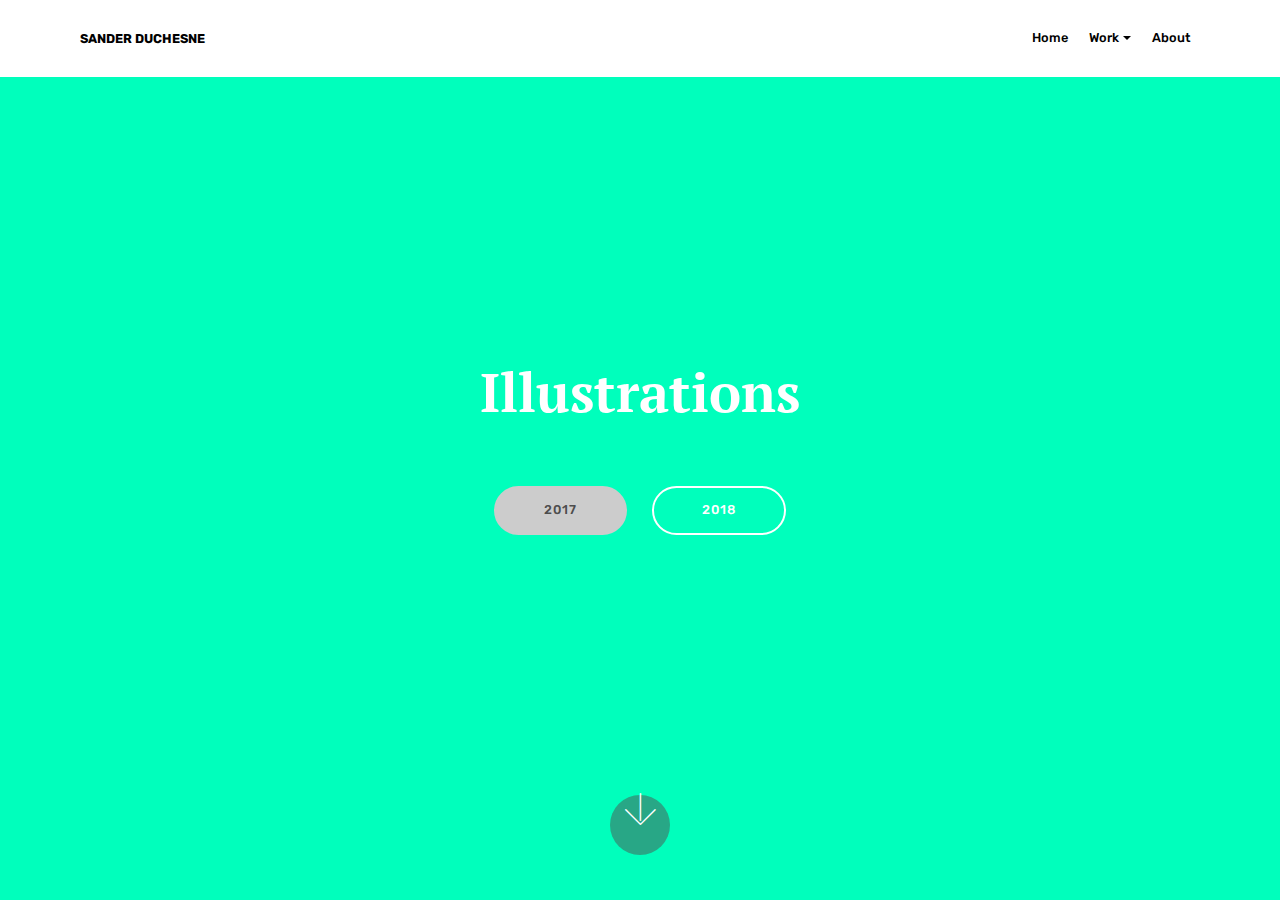
<file: page6.html>
<!DOCTYPE html>
<html >
<head>
  <!-- Site made with Mobirise Website Builder v4.8.6, https://mobirise.com -->
  <meta charset="UTF-8">
  <meta http-equiv="X-UA-Compatible" content="IE=edge">
  <meta name="generator" content="Mobirise v4.8.6, mobirise.com">
  <meta name="viewport" content="width=device-width, initial-scale=1, minimum-scale=1">
  <link rel="shortcut icon" href="assets/images/logo4.png" type="image/x-icon">
  <meta name="description" content="Web Generator Description">
  <title>Illustrations</title>
  <link rel="stylesheet" href="assets/web/assets/mobirise-icons/mobirise-icons.css">
  <link rel="stylesheet" href="assets/tether/tether.min.css">
  <link rel="stylesheet" href="assets/bootstrap/css/bootstrap.min.css">
  <link rel="stylesheet" href="assets/bootstrap/css/bootstrap-grid.min.css">
  <link rel="stylesheet" href="assets/bootstrap/css/bootstrap-reboot.min.css">
  <link rel="stylesheet" href="assets/dropdown/css/style.css">
  <link rel="stylesheet" href="assets/theme/css/style.css">
  <link rel="stylesheet" href="assets/mobirise/css/mbr-additional.css" type="text/css">
  
  
  
</head>
<body>
  <section class="menu cid-r9odIaGn7K" once="menu" id="menu2-w">

    

    <nav class="navbar navbar-expand beta-menu navbar-dropdown align-items-center navbar-fixed-top navbar-toggleable-sm">
        <button class="navbar-toggler navbar-toggler-right" type="button" data-toggle="collapse" data-target="#navbarSupportedContent" aria-controls="navbarSupportedContent" aria-expanded="false" aria-label="Toggle navigation">
            <div class="hamburger">
                <span></span>
                <span></span>
                <span></span>
                <span></span>
            </div>
        </button>
        <div class="menu-logo">
            <div class="navbar-brand">
                
                <span class="navbar-caption-wrap"><a class="navbar-caption text-black display-4" href="index.html">
                        SANDER DUCHESNE</a></span>
            </div>
        </div>
        <div class="collapse navbar-collapse" id="navbarSupportedContent">
            <ul class="navbar-nav nav-dropdown nav-right" data-app-modern-menu="true"><li class="nav-item">
                    <a class="nav-link link text-black display-4" href="index.html">
                        Home</a>
                </li><li class="nav-item dropdown"><a class="nav-link link text-black dropdown-toggle display-4" href="page3.html" data-toggle="dropdown-submenu" aria-expanded="false">
                        Work</a><div class="dropdown-menu"><a class="text-black dropdown-item display-4" href="page3.html" aria-expanded="true">Graphic Designs</a><a class="text-black dropdown-item display-4" href="page6.html">Illustrations</a></div></li><li class="nav-item dropdown open"><a class="nav-link link text-black display-4" href="page2.html" aria-expanded="true">
                        About</a></li></ul>
            
        </div>
    </nav>
</section>

<section class="engine"><a href="https://mobirise.info/g">build a website for free</a></section><section class="cid-rba8WaYd2R mbr-fullscreen" id="header2-x">

    

    

    <div class="container align-center">
        <div class="row justify-content-md-center">
            <div class="mbr-white col-md-10">
                <h1 class="mbr-section-title mbr-bold pb-3 mbr-fonts-style display-1">
                    Illustrations</h1>
                
                <p class="mbr-text pb-3 mbr-fonts-style display-5"></p>
                <div class="mbr-section-btn"><a class="btn btn-md btn-secondary display-4" href="page7.html">2017</a>
                    <a class="btn btn-md btn-white-outline display-4" href="page8.html">2018</a></div>
            </div>
        </div>
    </div>
    <div class="mbr-arrow hidden-sm-down" aria-hidden="true">
        <a href="#next">
            <i class="mbri-down mbr-iconfont"></i>
        </a>
    </div>
</section>


  <script src="assets/web/assets/jquery/jquery.min.js"></script>
  <script src="assets/popper/popper.min.js"></script>
  <script src="assets/tether/tether.min.js"></script>
  <script src="assets/bootstrap/js/bootstrap.min.js"></script>
  <script src="assets/smoothscroll/smooth-scroll.js"></script>
  <script src="assets/dropdown/js/script.min.js"></script>
  <script src="assets/touchswipe/jquery.touch-swipe.min.js"></script>
  <script src="assets/theme/js/script.js"></script>
  
  
</body>
</html>
</file>
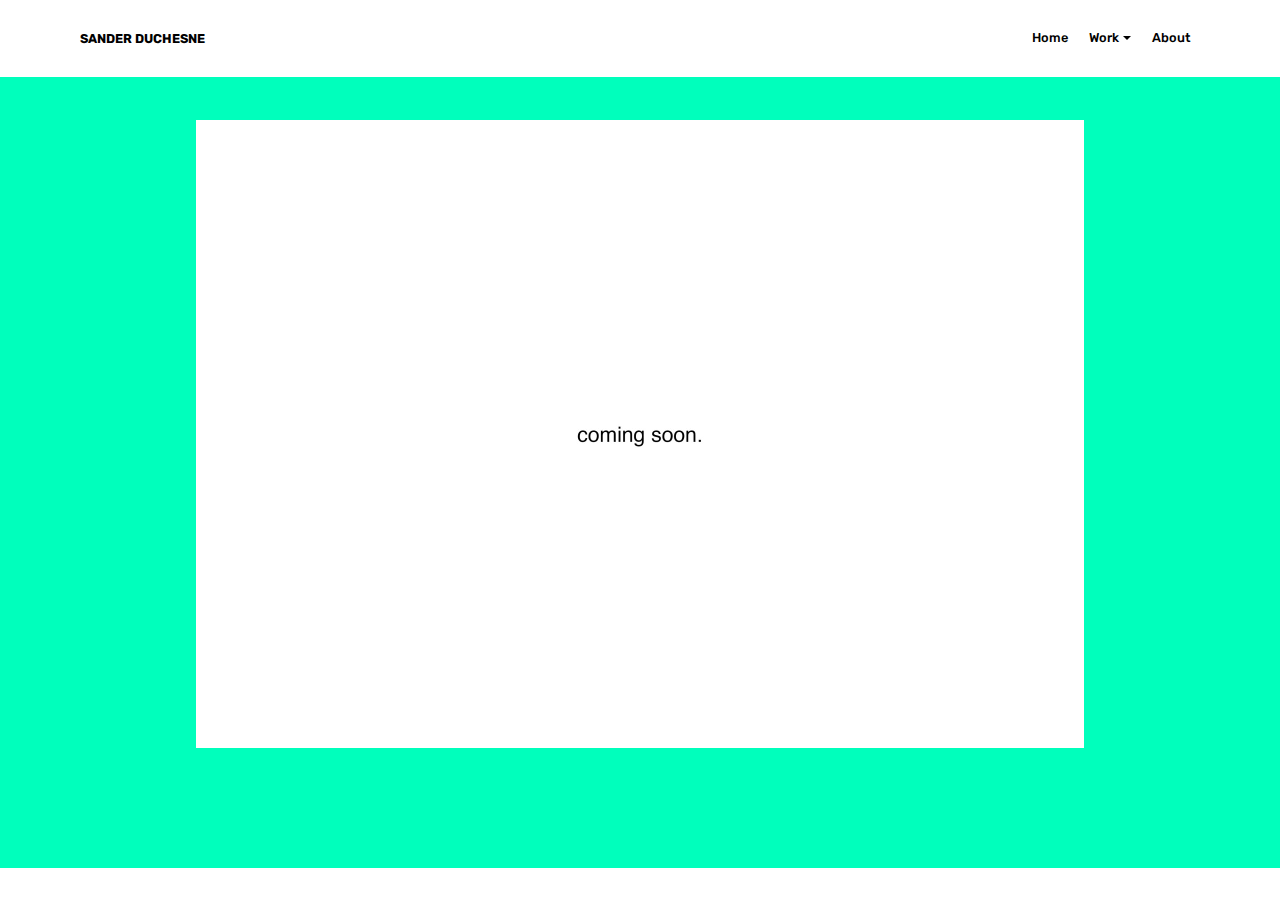
<file: page7.html>
<!DOCTYPE html>
<html >
<head>
  <!-- Site made with Mobirise Website Builder v4.8.6, https://mobirise.com -->
  <meta charset="UTF-8">
  <meta http-equiv="X-UA-Compatible" content="IE=edge">
  <meta name="generator" content="Mobirise v4.8.6, mobirise.com">
  <meta name="viewport" content="width=device-width, initial-scale=1, minimum-scale=1">
  <link rel="shortcut icon" href="assets/images/logo4.png" type="image/x-icon">
  <meta name="description" content="Website Builder Description">
  <title>2017 Illustrations</title>
  <link rel="stylesheet" href="assets/web/assets/mobirise-icons/mobirise-icons.css">
  <link rel="stylesheet" href="assets/tether/tether.min.css">
  <link rel="stylesheet" href="assets/bootstrap/css/bootstrap.min.css">
  <link rel="stylesheet" href="assets/bootstrap/css/bootstrap-grid.min.css">
  <link rel="stylesheet" href="assets/bootstrap/css/bootstrap-reboot.min.css">
  <link rel="stylesheet" href="assets/dropdown/css/style.css">
  <link rel="stylesheet" href="assets/theme/css/style.css">
  <link rel="stylesheet" href="assets/mobirise/css/mbr-additional.css" type="text/css">
  
  
  
</head>
<body>
  <section class="menu cid-r9odIaGn7K" once="menu" id="menu2-y">

    

    <nav class="navbar navbar-expand beta-menu navbar-dropdown align-items-center navbar-fixed-top navbar-toggleable-sm">
        <button class="navbar-toggler navbar-toggler-right" type="button" data-toggle="collapse" data-target="#navbarSupportedContent" aria-controls="navbarSupportedContent" aria-expanded="false" aria-label="Toggle navigation">
            <div class="hamburger">
                <span></span>
                <span></span>
                <span></span>
                <span></span>
            </div>
        </button>
        <div class="menu-logo">
            <div class="navbar-brand">
                
                <span class="navbar-caption-wrap"><a class="navbar-caption text-black display-4" href="index.html">
                        SANDER DUCHESNE</a></span>
            </div>
        </div>
        <div class="collapse navbar-collapse" id="navbarSupportedContent">
            <ul class="navbar-nav nav-dropdown nav-right" data-app-modern-menu="true"><li class="nav-item">
                    <a class="nav-link link text-black display-4" href="index.html">
                        Home</a>
                </li><li class="nav-item dropdown"><a class="nav-link link text-black dropdown-toggle display-4" href="page3.html" data-toggle="dropdown-submenu" aria-expanded="false">
                        Work</a><div class="dropdown-menu"><a class="text-black dropdown-item display-4" href="page3.html" aria-expanded="true">Graphic Designs</a><a class="text-black dropdown-item display-4" href="page6.html">Illustrations</a></div></li><li class="nav-item dropdown open"><a class="nav-link link text-black display-4" href="page2.html" aria-expanded="true">
                        About</a></li></ul>
            
        </div>
    </nav>
</section>

<section class="engine"><a href="https://mobirise.info/x">free css templates</a></section><section class="cid-rba9pm8J4d" id="image3-11">

    

    <figure class="mbr-figure container">
            <div class="image-block" style="width: 80%;">
                <img src="assets/images/coming-soon-1776x1256.jpg" width="1400" alt="Mobirise" title="">
                <figcaption class="mbr-figure-caption mbr-figure-caption-over">
                    <div class="container pb-5 mbr-white align-center mbr-fonts-style display-1">
                        Create awesome websites!
                    </div>
                </figcaption>
            </div>
    </figure>
</section>


  <script src="assets/web/assets/jquery/jquery.min.js"></script>
  <script src="assets/popper/popper.min.js"></script>
  <script src="assets/tether/tether.min.js"></script>
  <script src="assets/bootstrap/js/bootstrap.min.js"></script>
  <script src="assets/smoothscroll/smooth-scroll.js"></script>
  <script src="assets/dropdown/js/script.min.js"></script>
  <script src="assets/touchswipe/jquery.touch-swipe.min.js"></script>
  <script src="assets/theme/js/script.js"></script>
  
  
</body>
</html>
</file>
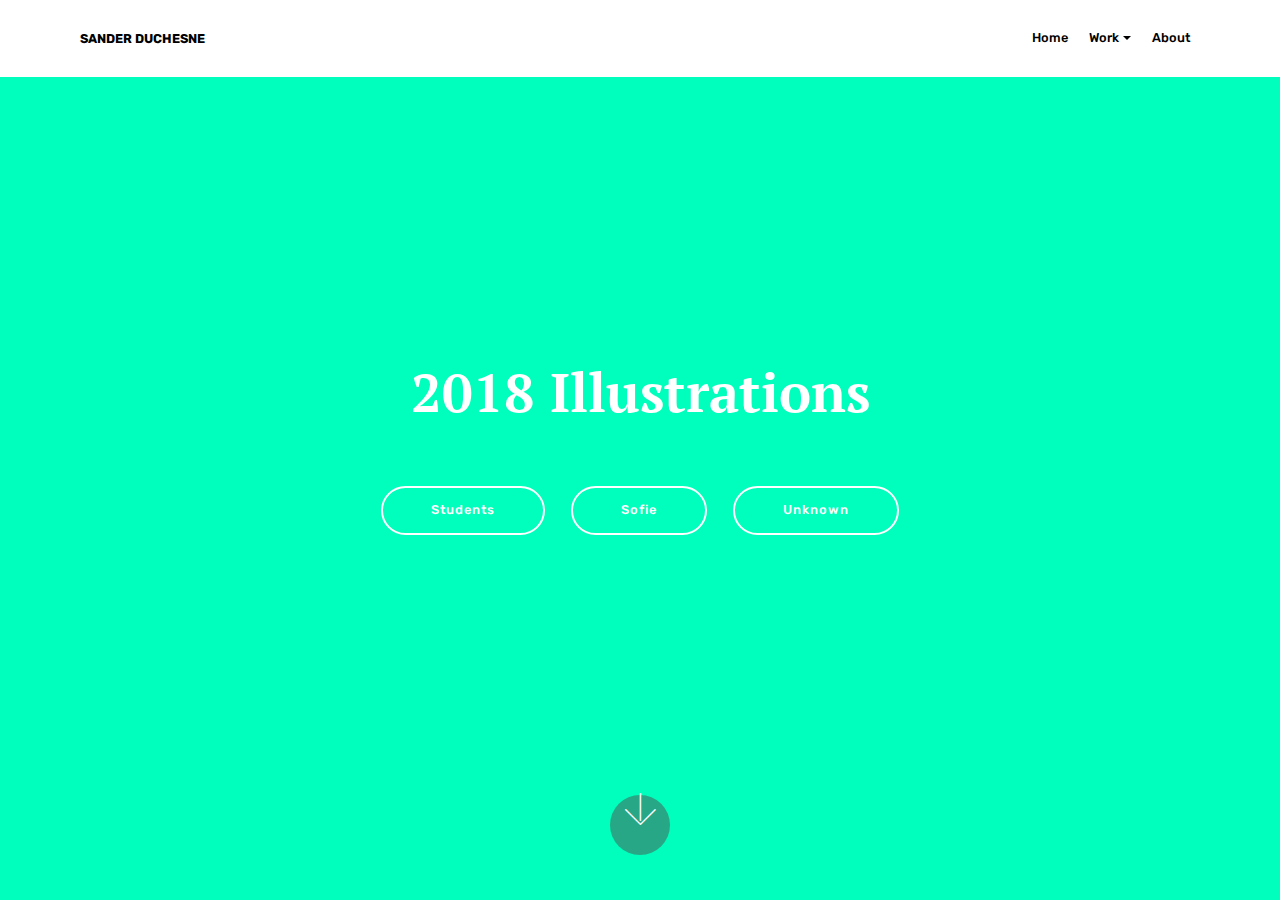
<file: page8.html>
<!DOCTYPE html>
<html >
<head>
  <!-- Site made with Mobirise Website Builder v4.8.6, https://mobirise.com -->
  <meta charset="UTF-8">
  <meta http-equiv="X-UA-Compatible" content="IE=edge">
  <meta name="generator" content="Mobirise v4.8.6, mobirise.com">
  <meta name="viewport" content="width=device-width, initial-scale=1, minimum-scale=1">
  <link rel="shortcut icon" href="assets/images/logo4.png" type="image/x-icon">
  <meta name="description" content="Site Generator Description">
  <title>2018 Illustrations</title>
  <link rel="stylesheet" href="assets/web/assets/mobirise-icons/mobirise-icons.css">
  <link rel="stylesheet" href="assets/tether/tether.min.css">
  <link rel="stylesheet" href="assets/bootstrap/css/bootstrap.min.css">
  <link rel="stylesheet" href="assets/bootstrap/css/bootstrap-grid.min.css">
  <link rel="stylesheet" href="assets/bootstrap/css/bootstrap-reboot.min.css">
  <link rel="stylesheet" href="assets/dropdown/css/style.css">
  <link rel="stylesheet" href="assets/theme/css/style.css">
  <link rel="stylesheet" href="assets/mobirise/css/mbr-additional.css" type="text/css">
  
  
  
</head>
<body>
  <section class="menu cid-r9odIaGn7K" once="menu" id="menu2-z">

    

    <nav class="navbar navbar-expand beta-menu navbar-dropdown align-items-center navbar-fixed-top navbar-toggleable-sm">
        <button class="navbar-toggler navbar-toggler-right" type="button" data-toggle="collapse" data-target="#navbarSupportedContent" aria-controls="navbarSupportedContent" aria-expanded="false" aria-label="Toggle navigation">
            <div class="hamburger">
                <span></span>
                <span></span>
                <span></span>
                <span></span>
            </div>
        </button>
        <div class="menu-logo">
            <div class="navbar-brand">
                
                <span class="navbar-caption-wrap"><a class="navbar-caption text-black display-4" href="index.html">
                        SANDER DUCHESNE</a></span>
            </div>
        </div>
        <div class="collapse navbar-collapse" id="navbarSupportedContent">
            <ul class="navbar-nav nav-dropdown nav-right" data-app-modern-menu="true"><li class="nav-item">
                    <a class="nav-link link text-black display-4" href="index.html">
                        Home</a>
                </li><li class="nav-item dropdown"><a class="nav-link link text-black dropdown-toggle display-4" href="page3.html" data-toggle="dropdown-submenu" aria-expanded="false">
                        Work</a><div class="dropdown-menu"><a class="text-black dropdown-item display-4" href="page3.html" aria-expanded="true">Graphic Designs</a><a class="text-black dropdown-item display-4" href="page6.html">Illustrations</a></div></li><li class="nav-item dropdown open"><a class="nav-link link text-black display-4" href="page2.html" aria-expanded="true">
                        About</a></li></ul>
            
        </div>
    </nav>
</section>

<section class="engine"><a href="https://mobirise.info/n">free simple site templates</a></section><section class="cid-rbaaGmMcgZ mbr-fullscreen" id="header2-13">

    

    

    <div class="container align-center">
        <div class="row justify-content-md-center">
            <div class="mbr-white col-md-10">
                <h1 class="mbr-section-title mbr-bold pb-3 mbr-fonts-style display-1">
                    2018 Illustrations</h1>
                
                <p class="mbr-text pb-3 mbr-fonts-style display-5"></p>
                <div class="mbr-section-btn"><a class="btn btn-md btn-white-outline display-4" href="page9.html">Students</a>
                    <a class="btn btn-md btn-white-outline display-4" href="page11.html">Sofie</a> <a class="btn btn-md btn-white-outline display-4" href="page10.html">Unknown</a></div>
            </div>
        </div>
    </div>
    <div class="mbr-arrow hidden-sm-down" aria-hidden="true">
        <a href="#next">
            <i class="mbri-down mbr-iconfont"></i>
        </a>
    </div>
</section>


  <script src="assets/web/assets/jquery/jquery.min.js"></script>
  <script src="assets/popper/popper.min.js"></script>
  <script src="assets/tether/tether.min.js"></script>
  <script src="assets/bootstrap/js/bootstrap.min.js"></script>
  <script src="assets/smoothscroll/smooth-scroll.js"></script>
  <script src="assets/dropdown/js/script.min.js"></script>
  <script src="assets/touchswipe/jquery.touch-swipe.min.js"></script>
  <script src="assets/theme/js/script.js"></script>
  
  
</body>
</html>
</file>
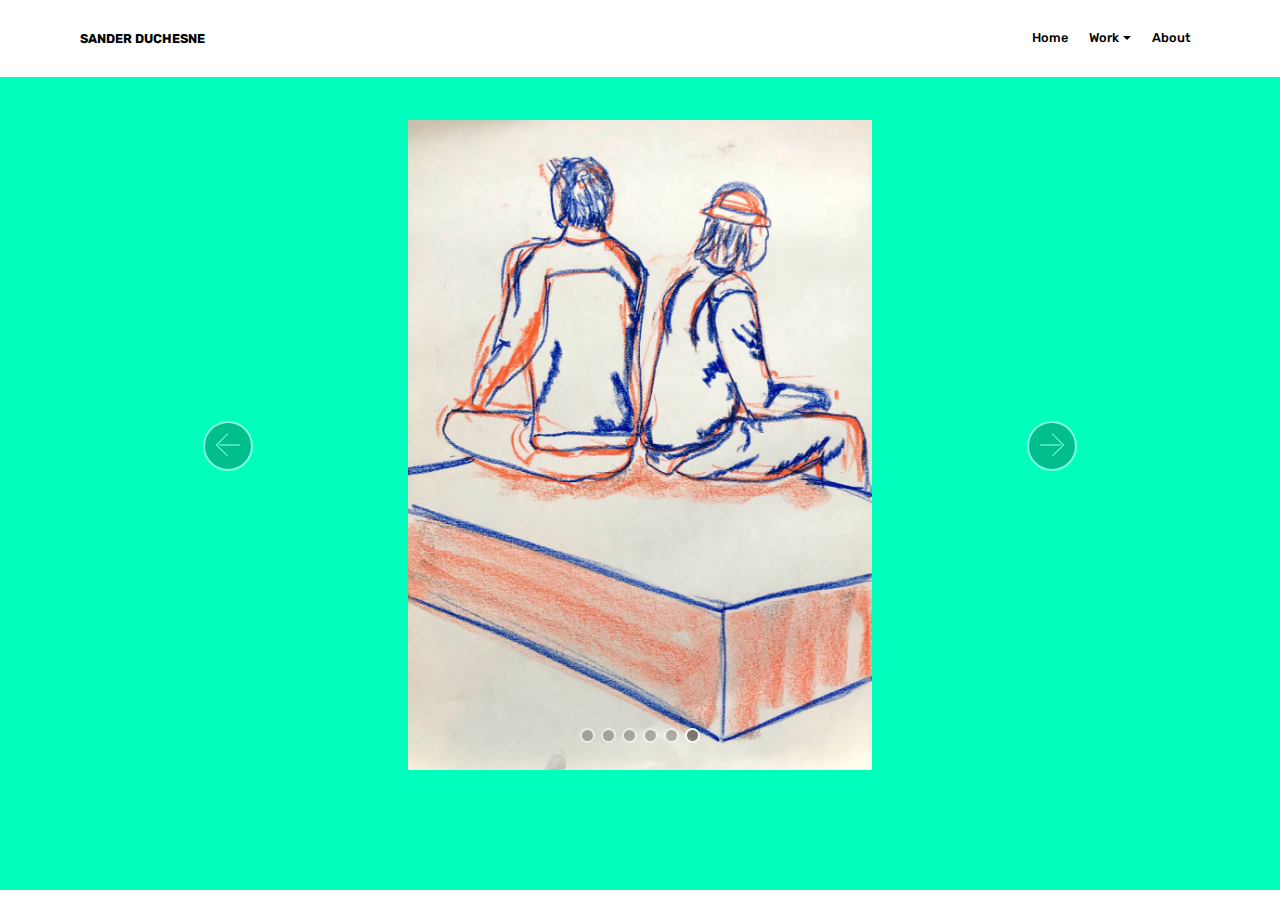
<file: page9.html>
<!DOCTYPE html>
<html >
<head>
  <!-- Site made with Mobirise Website Builder v4.8.6, https://mobirise.com -->
  <meta charset="UTF-8">
  <meta http-equiv="X-UA-Compatible" content="IE=edge">
  <meta name="generator" content="Mobirise v4.8.6, mobirise.com">
  <meta name="viewport" content="width=device-width, initial-scale=1, minimum-scale=1">
  <link rel="shortcut icon" href="assets/images/logo4.png" type="image/x-icon">
  <meta name="description" content="Website Maker Description">
  <title>Students</title>
  <link rel="stylesheet" href="assets/web/assets/mobirise-icons/mobirise-icons.css">
  <link rel="stylesheet" href="assets/tether/tether.min.css">
  <link rel="stylesheet" href="assets/bootstrap/css/bootstrap.min.css">
  <link rel="stylesheet" href="assets/bootstrap/css/bootstrap-grid.min.css">
  <link rel="stylesheet" href="assets/bootstrap/css/bootstrap-reboot.min.css">
  <link rel="stylesheet" href="assets/dropdown/css/style.css">
  <link rel="stylesheet" href="assets/theme/css/style.css">
  <link rel="stylesheet" href="assets/mobirise/css/mbr-additional.css" type="text/css">
  
  
  
</head>
<body>
  <section class="menu cid-r9odIaGn7K" once="menu" id="menu2-14">

    

    <nav class="navbar navbar-expand beta-menu navbar-dropdown align-items-center navbar-fixed-top navbar-toggleable-sm">
        <button class="navbar-toggler navbar-toggler-right" type="button" data-toggle="collapse" data-target="#navbarSupportedContent" aria-controls="navbarSupportedContent" aria-expanded="false" aria-label="Toggle navigation">
            <div class="hamburger">
                <span></span>
                <span></span>
                <span></span>
                <span></span>
            </div>
        </button>
        <div class="menu-logo">
            <div class="navbar-brand">
                
                <span class="navbar-caption-wrap"><a class="navbar-caption text-black display-4" href="index.html">
                        SANDER DUCHESNE</a></span>
            </div>
        </div>
        <div class="collapse navbar-collapse" id="navbarSupportedContent">
            <ul class="navbar-nav nav-dropdown nav-right" data-app-modern-menu="true"><li class="nav-item">
                    <a class="nav-link link text-black display-4" href="index.html">
                        Home</a>
                </li><li class="nav-item dropdown"><a class="nav-link link text-black dropdown-toggle display-4" href="page3.html" data-toggle="dropdown-submenu" aria-expanded="false">
                        Work</a><div class="dropdown-menu"><a class="text-black dropdown-item display-4" href="page3.html" aria-expanded="true">Graphic Designs</a><a class="text-black dropdown-item display-4" href="page6.html">Illustrations</a></div></li><li class="nav-item dropdown open"><a class="nav-link link text-black display-4" href="page2.html" aria-expanded="true">
                        About</a></li></ul>
            
        </div>
    </nav>
</section>

<section class="engine"><a href="https://mobirise.info">Mobirise</a></section><section class="carousel slide cid-rbabpwj9EK" data-interval="false" id="slider2-17">

    
    <div class="container content-slider">
        <div class="content-slider-wrap">
            <div><div class="mbr-slider slide carousel" data-pause="true" data-keyboard="false" data-ride="false" data-interval="false"><ol class="carousel-indicators"><li data-app-prevent-settings="" data-target="#slider2-17" data-slide-to="0"></li><li data-app-prevent-settings="" data-target="#slider2-17" data-slide-to="1"></li><li data-app-prevent-settings="" data-target="#slider2-17" data-slide-to="2"></li><li data-app-prevent-settings="" data-target="#slider2-17" data-slide-to="3"></li><li data-app-prevent-settings="" data-target="#slider2-17" data-slide-to="4"></li><li data-app-prevent-settings="" data-target="#slider2-17" class=" active" data-slide-to="5"></li></ol><div class="carousel-inner" role="listbox"><div class="carousel-item slider-fullscreen-image" data-bg-video-slide="false" style="background-image: url(assets/images/img-7371-2000x2798.jpg);"><div class="container container-slide"><div class="image_wrapper"><img src="assets/images/img-7371-2000x2798.jpg"><div class="carousel-caption justify-content-center"><div class="col-10 align-center"></div></div></div></div></div><div class="carousel-item slider-fullscreen-image" data-bg-video-slide="false" style="background-image: url(assets/images/img-7369-2000x2769.jpg);"><div class="container container-slide"><div class="image_wrapper"><img src="assets/images/img-7369-2000x2769.jpg"><div class="carousel-caption justify-content-center"><div class="col-10 align-center"></div></div></div></div></div><div class="carousel-item slider-fullscreen-image" data-bg-video-slide="false" style="background-image: url(assets/images/img-7370-2000x2740.jpg);"><div class="container container-slide"><div class="image_wrapper"><img src="assets/images/img-7370-2000x2740.jpg"><div class="carousel-caption justify-content-center"><div class="col-10 align-center"></div></div></div></div></div><div class="carousel-item slider-fullscreen-image" data-bg-video-slide="false" style="background-image: url(assets/images/img-7372-2000x2779.jpg);"><div class="container container-slide"><div class="image_wrapper"><img src="assets/images/img-7372-2000x2779.jpg"><div class="carousel-caption justify-content-center"><div class="col-10 align-center"></div></div></div></div></div><div class="carousel-item slider-fullscreen-image" data-bg-video-slide="false" style="background-image: url(assets/images/img-7373-2000x2798.jpg);"><div class="container container-slide"><div class="image_wrapper"><img src="assets/images/img-7373-2000x2798.jpg"><div class="carousel-caption justify-content-center"><div class="col-10 align-center"></div></div></div></div></div><div class="carousel-item slider-fullscreen-image active" data-bg-video-slide="false" style="background-image: url(assets/images/img-7373-2000x2798.jpg);"><div class="container container-slide"><div class="image_wrapper"><img src="assets/images/img-7373-2000x2798.jpg"><div class="carousel-caption justify-content-center"><div class="col-10 align-center"></div></div></div></div></div></div><a data-app-prevent-settings="" class="carousel-control carousel-control-prev" role="button" data-slide="prev" href="#slider2-17"><span aria-hidden="true" class="mbri-left mbr-iconfont"></span><span class="sr-only">Previous</span></a><a data-app-prevent-settings="" class="carousel-control carousel-control-next" role="button" data-slide="next" href="#slider2-17"><span aria-hidden="true" class="mbri-right mbr-iconfont"></span><span class="sr-only">Next</span></a></div></div> 
        </div>
    </div>
</section>


  <script src="assets/web/assets/jquery/jquery.min.js"></script>
  <script src="assets/popper/popper.min.js"></script>
  <script src="assets/tether/tether.min.js"></script>
  <script src="assets/bootstrap/js/bootstrap.min.js"></script>
  <script src="assets/smoothscroll/smooth-scroll.js"></script>
  <script src="assets/dropdown/js/script.min.js"></script>
  <script src="assets/bootstrapcarouselswipe/bootstrap-carousel-swipe.js"></script>
  <script src="assets/ytplayer/jquery.mb.ytplayer.min.js"></script>
  <script src="assets/vimeoplayer/jquery.mb.vimeo_player.js"></script>
  <script src="assets/touchswipe/jquery.touch-swipe.min.js"></script>
  <script src="assets/theme/js/script.js"></script>
  <script src="assets/slidervideo/script.js"></script>
  
  
</body>
</html>
</file>
<file: assets/web/assets/mobirise-icons/mobirise-icons.css>
@font-face {
  font-family: 'MobiriseIcons';
  src:  url('mobirise-icons.eot?spat4u');
  src:  url('mobirise-icons.eot?spat4u#iefix') format('embedded-opentype'),
    url('mobirise-icons.ttf?spat4u') format('truetype'),
    url('mobirise-icons.woff?spat4u') format('woff'),
    url('mobirise-icons.svg?spat4u#MobiriseIcons') format('svg');
  font-weight: normal;
  font-style: normal;
}

[class^="mbri-"], [class*=" mbri-"] {
  /* use !important to prevent issues with browser extensions that change fonts */
  font-family: MobiriseIcons !important;
  speak: none;
  font-style: normal;
  font-weight: normal;
  font-variant: normal;
  text-transform: none;
  line-height: 1;

  /* Better Font Rendering =========== */
  -webkit-font-smoothing: antialiased;
  -moz-osx-font-smoothing: grayscale;
}

.mbri-add-submenu:before {
  content: "\e900";
}
.mbri-alert:before {
  content: "\e901";
}
.mbri-align-center:before {
  content: "\e902";
}
.mbri-align-justify:before {
  content: "\e903";
}
.mbri-align-left:before {
  content: "\e904";
}
.mbri-align-right:before {
  content: "\e905";
}
.mbri-android:before {
  content: "\e906";
}
.mbri-apple:before {
  content: "\e907";
}
.mbri-arrow-down:before {
  content: "\e908";
}
.mbri-arrow-next:before {
  content: "\e909";
}
.mbri-arrow-prev:before {
  content: "\e90a";
}
.mbri-arrow-up:before {
  content: "\e90b";
}
.mbri-bold:before {
  content: "\e90c";
}
.mbri-bookmark:before {
  content: "\e90d";
}
.mbri-bootstrap:before {
  content: "\e90e";
}
.mbri-briefcase:before {
  content: "\e90f";
}
.mbri-browse:before {
  content: "\e910";
}
.mbri-bulleted-list:before {
  content: "\e911";
}
.mbri-calendar:before {
  content: "\e912";
}
.mbri-camera:before {
  content: "\e913";
}
.mbri-cart-add:before {
  content: "\e914";
}
.mbri-cart-full:before {
  content: "\e915";
}
.mbri-cash:before {
  content: "\e916";
}
.mbri-change-style:before {
  content: "\e917";
}
.mbri-chat:before {
  content: "\e918";
}
.mbri-clock:before {
  content: "\e919";
}
.mbri-close:before {
  content: "\e91a";
}
.mbri-cloud:before {
  content: "\e91b";
}
.mbri-code:before {
  content: "\e91c";
}
.mbri-contact-form:before {
  content: "\e91d";
}
.mbri-credit-card:before {
  content: "\e91e";
}
.mbri-cursor-click:before {
  content: "\e91f";
}
.mbri-cust-feedback:before {
  content: "\e920";
}
.mbri-database:before {
  content: "\e921";
}
.mbri-delivery:before {
  content: "\e922";
}
.mbri-desktop:before {
  content: "\e923";
}
.mbri-devices:before {
  content: "\e924";
}
.mbri-down:before {
  content: "\e925";
}
.mbri-download:before {
  content: "\e989";
}
.mbri-drag-n-drop:before {
  content: "\e927";
}
.mbri-drag-n-drop2:before {
  content: "\e928";
}
.mbri-edit:before {
  content: "\e929";
}
.mbri-edit2:before {
  content: "\e92a";
}
.mbri-error:before {
  content: "\e92b";
}
.mbri-extension:before {
  content: "\e92c";
}
.mbri-features:before {
  content: "\e92d";
}
.mbri-file:before {
  content: "\e92e";
}
.mbri-flag:before {
  content: "\e92f";
}
.mbri-folder:before {
  content: "\e930";
}
.mbri-gift:before {
  content: "\e931";
}
.mbri-github:before {
  content: "\e932";
}
.mbri-globe:before {
  content: "\e933";
}
.mbri-globe-2:before {
  content: "\e934";
}
.mbri-growing-chart:before {
  content: "\e935";
}
.mbri-hearth:before {
  content: "\e936";
}
.mbri-help:before {
  content: "\e937";
}
.mbri-home:before {
  content: "\e938";
}
.mbri-hot-cup:before {
  content: "\e939";
}
.mbri-idea:before {
  content: "\e93a";
}
.mbri-image-gallery:before {
  content: "\e93b";
}
.mbri-image-slider:before {
  content: "\e93c";
}
.mbri-info:before {
  content: "\e93d";
}
.mbri-italic:before {
  content: "\e93e";
}
.mbri-key:before {
  content: "\e93f";
}
.mbri-laptop:before {
  content: "\e940";
}
.mbri-layers:before {
  content: "\e941";
}
.mbri-left-right:before {
  content: "\e942";
}
.mbri-left:before {
  content: "\e943";
}
.mbri-letter:before {
  content: "\e944";
}
.mbri-like:before {
  content: "\e945";
}
.mbri-link:before {
  content: "\e946";
}
.mbri-lock:before {
  content: "\e947";
}
.mbri-login:before {
  content: "\e948";
}
.mbri-logout:before {
  content: "\e949";
}
.mbri-magic-stick:before {
  content: "\e94a";
}
.mbri-map-pin:before {
  content: "\e94b";
}
.mbri-menu:before {
  content: "\e94c";
}
.mbri-mobile:before {
  content: "\e94d";
}
.mbri-mobile2:before {
  content: "\e94e";
}
.mbri-mobirise:before {
  content: "\e94f";
}
.mbri-more-horizontal:before {
  content: "\e950";
}
.mbri-more-vertical:before {
  content: "\e951";
}
.mbri-music:before {
  content: "\e952";
}
.mbri-new-file:before {
  content: "\e953";
}
.mbri-numbered-list:before {
  content: "\e954";
}
.mbri-opened-folder:before {
  content: "\e955";
}
.mbri-pages:before {
  content: "\e956";
}
.mbri-paper-plane:before {
  content: "\e957";
}
.mbri-paperclip:before {
  content: "\e958";
}
.mbri-photo:before {
  content: "\e959";
}
.mbri-photos:before {
  content: "\e95a";
}
.mbri-pin:before {
  content: "\e95b";
}
.mbri-play:before {
  content: "\e95c";
}
.mbri-plus:before {
  content: "\e95d";
}
.mbri-preview:before {
  content: "\e95e";
}
.mbri-print:before {
  content: "\e95f";
}
.mbri-protect:before {
  content: "\e960";
}
.mbri-question:before {
  content: "\e961";
}
.mbri-quote-left:before {
  content: "\e962";
}
.mbri-quote-right:before {
  content: "\e963";
}
.mbri-refresh:before {
  content: "\e964";
}
.mbri-responsive:before {
  content: "\e965";
}
.mbri-right:before {
  content: "\e966";
}
.mbri-rocket:before {
  content: "\e967";
}
.mbri-sad-face:before {
  content: "\e968";
}
.mbri-sale:before {
  content: "\e969";
}
.mbri-save:before {
  content: "\e96a";
}
.mbri-search:before {
  content: "\e96b";
}
.mbri-setting:before {
  content: "\e96c";
}
.mbri-setting2:before {
  content: "\e96d";
}
.mbri-setting3:before {
  content: "\e96e";
}
.mbri-share:before {
  content: "\e96f";
}
.mbri-shopping-bag:before {
  content: "\e970";
}
.mbri-shopping-basket:before {
  content: "\e971";
}
.mbri-shopping-cart:before {
  content: "\e972";
}
.mbri-sites:before {
  content: "\e973";
}
.mbri-smile-face:before {
  content: "\e974";
}
.mbri-speed:before {
  content: "\e975";
}
.mbri-star:before {
  content: "\e976";
}
.mbri-success:before {
  content: "\e977";
}
.mbri-sun:before {
  content: "\e978";
}
.mbri-sun2:before {
  content: "\e979";
}
.mbri-tablet:before {
  content: "\e97a";
}
.mbri-tablet-vertical:before {
  content: "\e97b";
}
.mbri-target:before {
  content: "\e97c";
}
.mbri-timer:before {
  content: "\e97d";
}
.mbri-to-ftp:before {
  content: "\e97e";
}
.mbri-to-local-drive:before {
  content: "\e97f";
}
.mbri-touch-swipe:before {
  content: "\e980";
}
.mbri-touch:before {
  content: "\e981";
}
.mbri-trash:before {
  content: "\e982";
}
.mbri-underline:before {
  content: "\e983";
}
.mbri-unlink:before {
  content: "\e984";
}
.mbri-unlock:before {
  content: "\e985";
}
.mbri-up-down:before {
  content: "\e986";
}
.mbri-up:before {
  content: "\e987";
}
.mbri-update:before {
  content: "\e988";
}
.mbri-upload:before {
 content: "\e926"; 
}
.mbri-user:before {
  content: "\e98a";
}
.mbri-user2:before {
  content: "\e98b";
}
.mbri-users:before {
  content: "\e98c";
}
.mbri-video:before {
  content: "\e98d";
}
.mbri-video-play:before {
  content: "\e98e";
}
.mbri-watch:before {
  content: "\e98f";
}
.mbri-website-theme:before {
  content: "\e990";
}
.mbri-wifi:before {
  content: "\e991";
}
.mbri-windows:before {
  content: "\e992";
}
.mbri-zoom-out:before {
  content: "\e993";
}
.mbri-redo:before {
  content: "\e994";
}
.mbri-undo:before {
  content: "\e995";
}
</file>
<file: assets/socicon/css/styles.css>
@charset "UTF-8";

@font-face {
  font-family: "socicon";
  src:url("../fonts/socicon.eot");
  src:url("../fonts/socicon.eot?#iefix") format("embedded-opentype"),
    url("../fonts/socicon.woff") format("woff"),
    url("../fonts/socicon.ttf") format("truetype"),
    url("../fonts/socicon.svg#socicon") format("svg");
  font-weight: normal;
  font-style: normal;

}

[data-icon]:before {
  font-family: "socicon" !important;
  content: attr(data-icon);
  font-style: normal !important;
  font-weight: normal !important;
  font-variant: normal !important;
  text-transform: none !important;
  speak: none;
  line-height: 1;
  -webkit-font-smoothing: antialiased;
  -moz-osx-font-smoothing: grayscale;
}

[class^="socicon-"]:before,
[class*=" socicon-"]:before {
  font-family: "socicon" !important;
  font-style: normal !important;
  font-weight: normal !important;
  font-variant: normal !important;
  text-transform: none !important;
  speak: none;
  line-height: 1;
  -webkit-font-smoothing: antialiased;
  -moz-osx-font-smoothing: grayscale;
}

.socicon-modelmayhem:before {
  content: "\e000";
}
.socicon-mixcloud:before {
  content: "\e001";
}
.socicon-drupal:before {
  content: "\e002";
}
.socicon-swarm:before {
  content: "\e003";
}
.socicon-istock:before {
  content: "\e004";
}
.socicon-yammer:before {
  content: "\e005";
}
.socicon-ello:before {
  content: "\e006";
}
.socicon-stackoverflow:before {
  content: "\e007";
}
.socicon-persona:before {
  content: "\e008";
}
.socicon-triplej:before {
  content: "\e009";
}
.socicon-houzz:before {
  content: "\e00a";
}
.socicon-rss:before {
  content: "\e00b";
}
.socicon-paypal:before {
  content: "\e00c";
}
.socicon-odnoklassniki:before {
  content: "\e00d";
}
.socicon-airbnb:before {
  content: "\e00e";
}
.socicon-periscope:before {
  content: "\e00f";
}
.socicon-outlook:before {
  content: "\e010";
}
.socicon-coderwall:before {
  content: "\e011";
}
.socicon-tripadvisor:before {
  content: "\e012";
}
.socicon-appnet:before {
  content: "\e013";
}
.socicon-goodreads:before {
  content: "\e014";
}
.socicon-tripit:before {
  content: "\e015";
}
.socicon-lanyrd:before {
  content: "\e016";
}
.socicon-slideshare:before {
  content: "\e017";
}
.socicon-buffer:before {
  content: "\e018";
}
.socicon-disqus:before {
  content: "\e019";
}
.socicon-vkontakte:before {
  content: "\e01a";
}
.socicon-whatsapp:before {
  content: "\e01b";
}
.socicon-patreon:before {
  content: "\e01c";
}
.socicon-storehouse:before {
  content: "\e01d";
}
.socicon-pocket:before {
  content: "\e01e";
}
.socicon-mail:before {
  content: "\e01f";
}
.socicon-blogger:before {
  content: "\e020";
}
.socicon-technorati:before {
  content: "\e021";
}
.socicon-reddit:before {
  content: "\e022";
}
.socicon-dribbble:before {
  content: "\e023";
}
.socicon-stumbleupon:before {
  content: "\e024";
}
.socicon-digg:before {
  content: "\e025";
}
.socicon-envato:before {
  content: "\e026";
}
.socicon-behance:before {
  content: "\e027";
}
.socicon-delicious:before {
  content: "\e028";
}
.socicon-deviantart:before {
  content: "\e029";
}
.socicon-forrst:before {
  content: "\e02a";
}
.socicon-play:before {
  content: "\e02b";
}
.socicon-zerply:before {
  content: "\e02c";
}
.socicon-wikipedia:before {
  content: "\e02d";
}
.socicon-apple:before {
  content: "\e02e";
}
.socicon-flattr:before {
  content: "\e02f";
}
.socicon-github:before {
  content: "\e030";
}
.socicon-renren:before {
  content: "\e031";
}
.socicon-friendfeed:before {
  content: "\e032";
}
.socicon-newsvine:before {
  content: "\e033";
}
.socicon-identica:before {
  content: "\e034";
}
.socicon-bebo:before {
  content: "\e035";
}
.socicon-zynga:before {
  content: "\e036";
}
.socicon-steam:before {
  content: "\e037";
}
.socicon-xbox:before {
  content: "\e038";
}
.socicon-windows:before {
  content: "\e039";
}
.socicon-qq:before {
  content: "\e03a";
}
.socicon-douban:before {
  content: "\e03b";
}
.socicon-meetup:before {
  content: "\e03c";
}
.socicon-playstation:before {
  content: "\e03d";
}
.socicon-android:before {
  content: "\e03e";
}
.socicon-snapchat:before {
  content: "\e03f";
}
.socicon-twitter:before {
  content: "\e040";
}
.socicon-facebook:before {
  content: "\e041";
}
.socicon-googleplus:before {
  content: "\e042";
}
.socicon-pinterest:before {
  content: "\e043";
}
.socicon-foursquare:before {
  content: "\e044";
}
.socicon-yahoo:before {
  content: "\e045";
}
.socicon-skype:before {
  content: "\e046";
}
.socicon-yelp:before {
  content: "\e047";
}
.socicon-feedburner:before {
  content: "\e048";
}
.socicon-linkedin:before {
  content: "\e049";
}
.socicon-viadeo:before {
  content: "\e04a";
}
.socicon-xing:before {
  content: "\e04b";
}
.socicon-myspace:before {
  content: "\e04c";
}
.socicon-soundcloud:before {
  content: "\e04d";
}
.socicon-spotify:before {
  content: "\e04e";
}
.socicon-grooveshark:before {
  content: "\e04f";
}
.socicon-lastfm:before {
  content: "\e050";
}
.socicon-youtube:before {
  content: "\e051";
}
.socicon-vimeo:before {
  content: "\e052";
}
.socicon-dailymotion:before {
  content: "\e053";
}
.socicon-vine:before {
  content: "\e054";
}
.socicon-flickr:before {
  content: "\e055";
}
.socicon-500px:before {
  content: "\e056";
}
.socicon-wordpress:before {
  content: "\e058";
}
.socicon-tumblr:before {
  content: "\e059";
}
.socicon-twitch:before {
  content: "\e05a";
}
.socicon-8tracks:before {
  content: "\e05b";
}
.socicon-amazon:before {
  content: "\e05c";
}
.socicon-icq:before {
  content: "\e05d";
}
.socicon-smugmug:before {
  content: "\e05e";
}
.socicon-ravelry:before {
  content: "\e05f";
}
.socicon-weibo:before {
  content: "\e060";
}
.socicon-baidu:before {
  content: "\e061";
}
.socicon-angellist:before {
  content: "\e062";
}
.socicon-ebay:before {
  content: "\e063";
}
.socicon-imdb:before {
  content: "\e064";
}
.socicon-stayfriends:before {
  content: "\e065";
}
.socicon-residentadvisor:before {
  content: "\e066";
}
.socicon-google:before {
  content: "\e067";
}
.socicon-yandex:before {
  content: "\e068";
}
.socicon-sharethis:before {
  content: "\e069";
}
.socicon-bandcamp:before {
  content: "\e06a";
}
.socicon-itunes:before {
  content: "\e06b";
}
.socicon-deezer:before {
  content: "\e06c";
}
.socicon-telegram:before {
  content: "\e06e";
}
.socicon-openid:before {
  content: "\e06f";
}
.socicon-amplement:before {
  content: "\e070";
}
.socicon-viber:before {
  content: "\e071";
}
.socicon-zomato:before {
  content: "\e072";
}
.socicon-draugiem:before {
  content: "\e074";
}
.socicon-endomodo:before {
  content: "\e075";
}
.socicon-filmweb:before {
  content: "\e076";
}
.socicon-stackexchange:before {
  content: "\e077";
}
.socicon-wykop:before {
  content: "\e078";
}
.socicon-teamspeak:before {
  content: "\e079";
}
.socicon-teamviewer:before {
  content: "\e07a";
}
.socicon-ventrilo:before {
  content: "\e07b";
}
.socicon-younow:before {
  content: "\e07c";
}
.socicon-raidcall:before {
  content: "\e07d";
}
.socicon-mumble:before {
  content: "\e07e";
}
.socicon-medium:before {
  content: "\e06d";
}
.socicon-bebee:before {
  content: "\e07f";
}
.socicon-hitbox:before {
  content: "\e080";
}
.socicon-reverbnation:before {
  content: "\e081";
}
.socicon-formulr:before {
  content: "\e082";
}
.socicon-instagram:before {
  content: "\e057";
}
.socicon-battlenet:before {
  content: "\e083";
}
.socicon-chrome:before {
  content: "\e084";
}
.socicon-discord:before {
  content: "\e086";
}
.socicon-issuu:before {
  content: "\e087";
}
.socicon-macos:before {
  content: "\e088";
}
.socicon-firefox:before {
  content: "\e089";
}
.socicon-opera:before {
  content: "\e08d";
}
.socicon-keybase:before {
  content: "\e090";
}
.socicon-alliance:before {
  content: "\e091";
}
.socicon-livejournal:before {
  content: "\e092";
}
.socicon-googlephotos:before {
  content: "\e093";
}
.socicon-horde:before {
  content: "\e094";
}
.socicon-etsy:before {
  content: "\e095";
}
.socicon-zapier:before {
  content: "\e096";
}
.socicon-google-scholar:before {
  content: "\e097";
}
.socicon-researchgate:before {
  content: "\e098";
}
.socicon-wechat:before {
  content: "\e099";
}
.socicon-strava:before {
  content: "\e09a";
}
.socicon-line:before {
  content: "\e09b";
}
.socicon-lyft:before {
  content: "\e09c";
}
.socicon-uber:before {
  content: "\e09d";
}
.socicon-songkick:before {
  content: "\e09e";
}
.socicon-viewbug:before {
  content: "\e09f";
}
.socicon-googlegroups:before {
  content: "\e0a0";
}
.socicon-quora:before {
  content: "\e073";
}
.socicon-diablo:before {
  content: "\e085";
}
.socicon-blizzard:before {
  content: "\e0a1";
}
.socicon-hearthstone:before {
  content: "\e08b";
}
.socicon-heroes:before {
  content: "\e08a";
}
.socicon-overwatch:before {
  content: "\e08c";
}
.socicon-warcraft:before {
  content: "\e08e";
}
.socicon-starcraft:before {
  content: "\e08f";
}
.socicon-beam:before {
  content: "\e0a2";
}
.socicon-curse:before {
  content: "\e0a3";
}
.socicon-player:before {
  content: "\e0a4";
}
.socicon-streamjar:before {
  content: "\e0a5";
}
.socicon-nintendo:before {
  content: "\e0a6";
}
.socicon-hellocoton:before {
  content: "\e0a7";
}
</file>
<file: assets/theme/css/style.css>
/*!
 * Mobirise v4 theme (https://mobirise.com/)
 * Copyright 2017 Mobirise
 */section{background-color:#eeeeee}section,.container,.container-fluid{position:relative;word-wrap:break-word}a.mbr-iconfont:hover{text-decoration:none}.article .lead p,.article .lead ul,.article .lead ol,.article .lead pre,.article .lead blockquote{margin-bottom:0}a{font-style:normal;font-weight:400;cursor:pointer}a,a:hover{text-decoration:none}figure{margin-bottom:0}body{color:#232323}h1,h2,h3,h4,h5,h6,.h1,.h2,.h3,.h4,.h5,.h6,.display-1,.display-2,.display-3,.display-4{line-height:1;word-break:break-word;word-wrap:break-word}b,strong{font-weight:bold}blockquote{padding:10px 0 10px 20px;position:relative;border-left:2px solid;border-color:#ff3366}input:-webkit-autofill,input:-webkit-autofill:hover,input:-webkit-autofill:focus,input:-webkit-autofill:active{transition-delay:9999s;transition-property:background-color, color}textarea[type="hidden"]{display:none}body{position:relative}section{background-position:50% 50%;background-repeat:no-repeat;background-size:cover}section .mbr-background-video,section .mbr-background-video-preview{position:absolute;bottom:0;left:0;right:0;top:0}.hidden{visibility:hidden}.mbr-z-index20{z-index:20}/*! Base colors */.mbr-white{color:#ffffff}.mbr-black{color:#000000}.mbr-bg-white{background-color:#ffffff}.mbr-bg-black{background-color:#000000}/*! Text-aligns */.align-left{text-align:left}.align-center{text-align:center}.align-right{text-align:right}@media (max-width: 767px){.align-left,.align-center,.align-right,.mbr-section-btn,.mbr-section-title{text-align:center}}/*! Font-weight  */.mbr-light{font-weight:300}.mbr-regular{font-weight:400}.mbr-semibold{font-weight:500}.mbr-bold{font-weight:700}/*! Media  */.media-size-item{-webkit-flex:1 1 auto;-moz-flex:1 1 auto;-ms-flex:1 1 auto;-o-flex:1 1 auto;flex:1 1 auto}.media-content{-webkit-flex-basis:100%;flex-basis:100%}.media-container-row{display:-ms-flexbox;display:-webkit-flex;display:flex;-webkit-flex-direction:row;-ms-flex-direction:row;flex-direction:row;-webkit-flex-wrap:wrap;-ms-flex-wrap:wrap;flex-wrap:wrap;-webkit-justify-content:center;-ms-flex-pack:center;justify-content:center;-webkit-align-content:center;-ms-flex-line-pack:center;align-content:center;-webkit-align-items:start;-ms-flex-align:start;align-items:start}.media-container-row .media-size-item{width:400px}.media-container-column{display:-ms-flexbox;display:-webkit-flex;display:flex;-webkit-flex-direction:column;-ms-flex-direction:column;flex-direction:column;-webkit-flex-wrap:wrap;-ms-flex-wrap:wrap;flex-wrap:wrap;-webkit-justify-content:center;-ms-flex-pack:center;justify-content:center;-webkit-align-content:center;-ms-flex-line-pack:center;align-content:center;-webkit-align-items:stretch;-ms-flex-align:stretch;align-items:stretch}.media-container-column>*{width:100%}@media (min-width: 992px){.media-container-row{-webkit-flex-wrap:nowrap;-ms-flex-wrap:nowrap;flex-wrap:nowrap}}figure{overflow:hidden}figure[mbr-media-size]{transition:width 0.1s}.mbr-figure img,.mbr-figure iframe{display:block;width:100%}.card{background-color:transparent;border:none}.card-img{text-align:center;flex-shrink:0;-webkit-flex-shrink:0}.media{max-width:100%;margin:0 auto}.mbr-figure{-ms-flex-item-align:center;-ms-grid-row-align:center;-webkit-align-self:center;align-self:center}.media-container>div{max-width:100%}.mbr-figure img,.card-img img{width:100%}@media (max-width: 991px){.media-size-item{width:auto !important}.media{width:auto}.mbr-figure{width:100% !important}}/*! Buttons */.mbr-section-btn{margin-left:-.25rem;margin-right:-.25rem;font-size:0}nav .mbr-section-btn{margin-left:0rem;margin-right:0rem}/*! Btn icon margin */.btn .mbr-iconfont,.btn.btn-sm .mbr-iconfont{cursor:pointer;margin-right:0.5rem}.btn.btn-md .mbr-iconfont,.btn.btn-md .mbr-iconfont{margin-right:0.8rem}.mbr-regular{font-weight:400}.mbr-semibold{font-weight:500}.mbr-bold{font-weight:700}[type="submit"]{-webkit-appearance:none}/*! Full-screen */.mbr-fullscreen .mbr-overlay{min-height:100vh}.mbr-fullscreen{display:flex;display:-webkit-flex;display:-moz-flex;display:-ms-flex;display:-o-flex;align-items:center;-webkit-align-items:center;min-height:100vh;padding-top:3rem;padding-bottom:3rem}/*! Map */.map{height:25rem;position:relative}.map iframe{width:100%;height:100%}.form-asterisk{font-family:initial;position:absolute;top:-2px;font-weight:normal}/*! Scroll to top arrow */.mbr-arrow-up{bottom:25px;right:90px;position:fixed;text-align:right;z-index:5000;color:#ffffff;font-size:32px;transform:rotate(180deg);-webkit-transform:rotate(180deg)}.mbr-arrow-up a{background:rgba(0,0,0,0.2);border-radius:3px;color:#fff;display:inline-block;height:60px;width:60px;outline-style:none !important;position:relative;text-decoration:none;transition:all .3s ease-in-out;cursor:pointer;text-align:center}.mbr-arrow-up a:hover{background-color:rgba(0,0,0,0.4)}.mbr-arrow-up a i{line-height:60px}.mbr-arrow-up-icon{display:block;color:#fff}.mbr-arrow-up-icon::before{content:"\203a";display:inline-block;font-family:serif;font-size:32px;line-height:1;font-style:normal;position:relative;top:6px;left:-4px;-webkit-transform:rotate(-90deg);transform:rotate(-90deg)}/*! Arrow Down */.mbr-arrow{position:absolute;bottom:45px;left:50%;width:60px;height:60px;cursor:pointer;background-color:rgba(80,80,80,0.5);border-radius:50%;-webkit-transform:translateX(-50%);transform:translateX(-50%)}.mbr-arrow>a{display:inline-block;text-decoration:none;outline-style:none;-webkit-animation:arrowdown 1.7s ease-in-out infinite;animation:arrowdown 1.7s ease-in-out infinite}.mbr-arrow>a>i{position:absolute;top:-2px;left:15px;font-size:2rem}@keyframes arrowdown{0%{transform:translateY(0px);-webkit-transform:translateY(0px)}50%{transform:translateY(-5px);-webkit-transform:translateY(-5px)}100%{transform:translateY(0px);-webkit-transform:translateY(0px)}}@-webkit-keyframes arrowdown{0%{transform:translateY(0px);-webkit-transform:translateY(0px)}50%{transform:translateY(-5px);-webkit-transform:translateY(-5px)}100%{transform:translateY(0px);-webkit-transform:translateY(0px)}}@media (max-width: 500px){.mbr-arrow-up{left:50%;right:auto;transform:translateX(-50%) rotate(180deg);-webkit-transform:translateX(-50%) rotate(180deg)}}@keyframes gradient-animation{from{background-position:0% 100%;animation-timing-function:ease-in-out}to{background-position:100% 0%;animation-timing-function:ease-in-out}}@-webkit-keyframes gradient-animation{from{background-position:0% 100%;animation-timing-function:ease-in-out}to{background-position:100% 0%;animation-timing-function:ease-in-out}}.bg-gradient{background-size:200% 200%;animation:gradient-animation 5s infinite alternate;-webkit-animation:gradient-animation 5s infinite alternate}.menu .navbar-brand{display:-webkit-flex}.menu .navbar-brand span{display:flex;display:-webkit-flex}.menu .navbar-brand .navbar-caption-wrap{display:-webkit-flex}.menu .navbar-brand .navbar-logo img{display:-webkit-flex}@media (min-width: 768px) and (max-width: 991px){.menu .navbar-toggleable-sm .navbar-nav{display:-webkit-box;display:-webkit-flex;display:-ms-flexbox}}@media (min-width: 992px){.menu .navbar-nav.nav-dropdown{display:-webkit-flex}.menu .navbar-toggleable-sm .navbar-collapse{display:-webkit-flex !important}}.navbar{display:-webkit-flex;-webkit-flex-wrap:wrap;-webkit-align-items:center;-webkit-justify-content:space-between}.navbar-collapse{-webkit-flex-basis:100%;-webkit-flex-grow:1;-webkit-align-items:center}.nav-dropdown .link{padding:.667em 1.667em !important;margin:0 !important}.nav{display:-webkit-flex;-webkit-flex-wrap:wrap}.row{display:-webkit-flex;-webkit-flex-wrap:wrap}.justify-content-center{-webkit-justify-content:center}.form-inline{display:-webkit-flex;-webkit-flex-flow:row wrap;-webkit-align-items:center}.card-wrapper{flex:1;-webkit-flex:1}.carousel-control{display:-webkit-flex;-webkit-align-items:center;-webkit-justify-content:center}.carousel-controls{display:-webkit-flex}.media{display:-webkit-flex}
/*# sourceMappingURL=style.css.map */
.engine {
	position: absolute;
	text-indent: -2400px;
	text-align: center;
	padding: 0;
	top: 0;
	left: -2400px;
}
</file>
<file: assets/mobirise/css/mbr-additional.css>
@import url(https://fonts.googleapis.com/css?family=PT+Serif:400,400i,700,700i);
@import url(https://fonts.googleapis.com/css?family=Rubik:300,300i,400,400i,500,500i,700,700i,900,900i);





body {
  font-style: normal;
  line-height: 1.5;
}
.mbr-section-title {
  font-style: normal;
  line-height: 1.2;
}
.mbr-section-subtitle {
  line-height: 1.3;
}
.mbr-text {
  font-style: normal;
  line-height: 1.6;
}
.display-1 {
  font-family: 'PT Serif', serif;
  font-size: 3.4rem;
}
.display-1 > .mbr-iconfont {
  font-size: 5.44rem;
}
.display-2 {
  font-family: 'Rubik', sans-serif;
  font-size: 2.2rem;
}
.display-2 > .mbr-iconfont {
  font-size: 3.52rem;
}
.display-4 {
  font-family: 'Rubik', sans-serif;
  font-size: 0.8rem;
}
.display-4 > .mbr-iconfont {
  font-size: 1.28rem;
}
.display-5 {
  font-family: 'Rubik', sans-serif;
  font-size: 1.2rem;
}
.display-5 > .mbr-iconfont {
  font-size: 1.92rem;
}
.display-7 {
  font-family: 'Rubik', sans-serif;
  font-size: 0.8rem;
}
.display-7 > .mbr-iconfont {
  font-size: 1.28rem;
}
/* ---- Fluid typography for mobile devices ---- */
/* 1.4 - font scale ratio ( bootstrap == 1.42857 ) */
/* 100vw - current viewport width */
/* (48 - 20)  48 == 48rem == 768px, 20 == 20rem == 320px(minimal supported viewport) */
/* 0.65 - min scale variable, may vary */
@media (max-width: 768px) {
  .display-1 {
    font-size: 2.72rem;
    font-size: calc( 1.8399999999999999rem + (3.4 - 1.8399999999999999) * ((100vw - 20rem) / (48 - 20)));
    line-height: calc( 1.4 * (1.8399999999999999rem + (3.4 - 1.8399999999999999) * ((100vw - 20rem) / (48 - 20))));
  }
  .display-2 {
    font-size: 1.76rem;
    font-size: calc( 1.42rem + (2.2 - 1.42) * ((100vw - 20rem) / (48 - 20)));
    line-height: calc( 1.4 * (1.42rem + (2.2 - 1.42) * ((100vw - 20rem) / (48 - 20))));
  }
  .display-4 {
    font-size: 0.64rem;
    font-size: calc( 0.93rem + (0.8 - 0.93) * ((100vw - 20rem) / (48 - 20)));
    line-height: calc( 1.4 * (0.93rem + (0.8 - 0.93) * ((100vw - 20rem) / (48 - 20))));
  }
  .display-5 {
    font-size: 0.96rem;
    font-size: calc( 1.07rem + (1.2 - 1.07) * ((100vw - 20rem) / (48 - 20)));
    line-height: calc( 1.4 * (1.07rem + (1.2 - 1.07) * ((100vw - 20rem) / (48 - 20))));
  }
}
/* Buttons */
.btn {
  font-weight: 500;
  border-width: 2px;
  font-style: normal;
  letter-spacing: 1px;
  margin: .4rem .8rem;
  white-space: normal;
  -webkit-transition: all 0.3s ease-in-out;
  -moz-transition: all 0.3s ease-in-out;
  transition: all 0.3s ease-in-out;
  display: inline-flex;
  align-items: center;
  justify-content: center;
  word-break: break-word;
  -webkit-align-items: center;
  -webkit-justify-content: center;
  display: -webkit-inline-flex;
  padding: 1rem 3rem;
  border-radius: 3px;
}
.btn-sm {
  font-weight: 500;
  letter-spacing: 1px;
  -webkit-transition: all 0.3s ease-in-out;
  -moz-transition: all 0.3s ease-in-out;
  transition: all 0.3s ease-in-out;
  padding: 0.6rem 1.5rem;
  border-radius: 3px;
}
.btn-md {
  font-weight: 500;
  letter-spacing: 1px;
  margin: .4rem .8rem !important;
  -webkit-transition: all 0.3s ease-in-out;
  -moz-transition: all 0.3s ease-in-out;
  transition: all 0.3s ease-in-out;
  padding: 1rem 3rem;
  border-radius: 3px;
}
.btn-lg {
  font-weight: 500;
  letter-spacing: 1px;
  margin: .4rem .8rem !important;
  -webkit-transition: all 0.3s ease-in-out;
  -moz-transition: all 0.3s ease-in-out;
  transition: all 0.3s ease-in-out;
  padding: 1.2rem 3.2rem;
  border-radius: 3px;
}
.bg-primary {
  background-color: #149dcc !important;
}
.bg-success {
  background-color: #f7ed4a !important;
}
.bg-info {
  background-color: #82786e !important;
}
.bg-warning {
  background-color: #879a9f !important;
}
.bg-danger {
  background-color: #b1a374 !important;
}
.btn-primary,
.btn-primary:active {
  background-color: #149dcc !important;
  border-color: #149dcc !important;
  color: #ffffff !important;
}
.btn-primary:hover,
.btn-primary:focus,
.btn-primary.focus,
.btn-primary.active {
  color: #ffffff !important;
  background-color: #0d6786 !important;
  border-color: #0d6786 !important;
}
.btn-primary.disabled,
.btn-primary:disabled {
  color: #ffffff !important;
  background-color: #0d6786 !important;
  border-color: #0d6786 !important;
}
.btn-secondary,
.btn-secondary:active {
  background-color: #cccccc !important;
  border-color: #cccccc !important;
  color: #4d4d4d !important;
}
.btn-secondary:hover,
.btn-secondary:focus,
.btn-secondary.focus,
.btn-secondary.active {
  color: #4d4d4d !important;
  background-color: #a6a6a6 !important;
  border-color: #a6a6a6 !important;
}
.btn-secondary.disabled,
.btn-secondary:disabled {
  color: #4d4d4d !important;
  background-color: #a6a6a6 !important;
  border-color: #a6a6a6 !important;
}
.btn-info,
.btn-info:active {
  background-color: #82786e !important;
  border-color: #82786e !important;
  color: #ffffff !important;
}
.btn-info:hover,
.btn-info:focus,
.btn-info.focus,
.btn-info.active {
  color: #ffffff !important;
  background-color: #59524b !important;
  border-color: #59524b !important;
}
.btn-info.disabled,
.btn-info:disabled {
  color: #ffffff !important;
  background-color: #59524b !important;
  border-color: #59524b !important;
}
.btn-success,
.btn-success:active {
  background-color: #f7ed4a !important;
  border-color: #f7ed4a !important;
  color: #3f3c03 !important;
}
.btn-success:hover,
.btn-success:focus,
.btn-success.focus,
.btn-success.active {
  color: #3f3c03 !important;
  background-color: #eadd0a !important;
  border-color: #eadd0a !important;
}
.btn-success.disabled,
.btn-success:disabled {
  color: #3f3c03 !important;
  background-color: #eadd0a !important;
  border-color: #eadd0a !important;
}
.btn-warning,
.btn-warning:active {
  background-color: #879a9f !important;
  border-color: #879a9f !important;
  color: #ffffff !important;
}
.btn-warning:hover,
.btn-warning:focus,
.btn-warning.focus,
.btn-warning.active {
  color: #ffffff !important;
  background-color: #617479 !important;
  border-color: #617479 !important;
}
.btn-warning.disabled,
.btn-warning:disabled {
  color: #ffffff !important;
  background-color: #617479 !important;
  border-color: #617479 !important;
}
.btn-danger,
.btn-danger:active {
  background-color: #b1a374 !important;
  border-color: #b1a374 !important;
  color: #ffffff !important;
}
.btn-danger:hover,
.btn-danger:focus,
.btn-danger.focus,
.btn-danger.active {
  color: #ffffff !important;
  background-color: #8b7d4e !important;
  border-color: #8b7d4e !important;
}
.btn-danger.disabled,
.btn-danger:disabled {
  color: #ffffff !important;
  background-color: #8b7d4e !important;
  border-color: #8b7d4e !important;
}
.btn-white {
  color: #333333 !important;
}
.btn-white,
.btn-white:active {
  background-color: #ffffff !important;
  border-color: #ffffff !important;
  color: #808080 !important;
}
.btn-white:hover,
.btn-white:focus,
.btn-white.focus,
.btn-white.active {
  color: #808080 !important;
  background-color: #d9d9d9 !important;
  border-color: #d9d9d9 !important;
}
.btn-white.disabled,
.btn-white:disabled {
  color: #808080 !important;
  background-color: #d9d9d9 !important;
  border-color: #d9d9d9 !important;
}
.btn-black,
.btn-black:active {
  background-color: #333333 !important;
  border-color: #333333 !important;
  color: #ffffff !important;
}
.btn-black:hover,
.btn-black:focus,
.btn-black.focus,
.btn-black.active {
  color: #ffffff !important;
  background-color: #0d0d0d !important;
  border-color: #0d0d0d !important;
}
.btn-black.disabled,
.btn-black:disabled {
  color: #ffffff !important;
  background-color: #0d0d0d !important;
  border-color: #0d0d0d !important;
}
.btn-primary-outline,
.btn-primary-outline:active {
  background: none;
  border-color: #0b566f;
  color: #0b566f;
}
.btn-primary-outline:hover,
.btn-primary-outline:focus,
.btn-primary-outline.focus,
.btn-primary-outline.active {
  color: #ffffff;
  background-color: #149dcc;
  border-color: #149dcc;
}
.btn-primary-outline.disabled,
.btn-primary-outline:disabled {
  color: #ffffff !important;
  background-color: #149dcc !important;
  border-color: #149dcc !important;
}
.btn-secondary-outline,
.btn-secondary-outline:active {
  background: none;
  border-color: #999999;
  color: #999999;
}
.btn-secondary-outline:hover,
.btn-secondary-outline:focus,
.btn-secondary-outline.focus,
.btn-secondary-outline.active {
  color: #4d4d4d;
  background-color: #cccccc;
  border-color: #cccccc;
}
.btn-secondary-outline.disabled,
.btn-secondary-outline:disabled {
  color: #4d4d4d !important;
  background-color: #cccccc !important;
  border-color: #cccccc !important;
}
.btn-info-outline,
.btn-info-outline:active {
  background: none;
  border-color: #4b453f;
  color: #4b453f;
}
.btn-info-outline:hover,
.btn-info-outline:focus,
.btn-info-outline.focus,
.btn-info-outline.active {
  color: #ffffff;
  background-color: #82786e;
  border-color: #82786e;
}
.btn-info-outline.disabled,
.btn-info-outline:disabled {
  color: #ffffff !important;
  background-color: #82786e !important;
  border-color: #82786e !important;
}
.btn-success-outline,
.btn-success-outline:active {
  background: none;
  border-color: #d2c609;
  color: #d2c609;
}
.btn-success-outline:hover,
.btn-success-outline:focus,
.btn-success-outline.focus,
.btn-success-outline.active {
  color: #3f3c03;
  background-color: #f7ed4a;
  border-color: #f7ed4a;
}
.btn-success-outline.disabled,
.btn-success-outline:disabled {
  color: #3f3c03 !important;
  background-color: #f7ed4a !important;
  border-color: #f7ed4a !important;
}
.btn-warning-outline,
.btn-warning-outline:active {
  background: none;
  border-color: #55666b;
  color: #55666b;
}
.btn-warning-outline:hover,
.btn-warning-outline:focus,
.btn-warning-outline.focus,
.btn-warning-outline.active {
  color: #ffffff;
  background-color: #879a9f;
  border-color: #879a9f;
}
.btn-warning-outline.disabled,
.btn-warning-outline:disabled {
  color: #ffffff !important;
  background-color: #879a9f !important;
  border-color: #879a9f !important;
}
.btn-danger-outline,
.btn-danger-outline:active {
  background: none;
  border-color: #7a6e45;
  color: #7a6e45;
}
.btn-danger-outline:hover,
.btn-danger-outline:focus,
.btn-danger-outline.focus,
.btn-danger-outline.active {
  color: #ffffff;
  background-color: #b1a374;
  border-color: #b1a374;
}
.btn-danger-outline.disabled,
.btn-danger-outline:disabled {
  color: #ffffff !important;
  background-color: #b1a374 !important;
  border-color: #b1a374 !important;
}
.btn-black-outline,
.btn-black-outline:active {
  background: none;
  border-color: #000000;
  color: #000000;
}
.btn-black-outline:hover,
.btn-black-outline:focus,
.btn-black-outline.focus,
.btn-black-outline.active {
  color: #ffffff;
  background-color: #333333;
  border-color: #333333;
}
.btn-black-outline.disabled,
.btn-black-outline:disabled {
  color: #ffffff !important;
  background-color: #333333 !important;
  border-color: #333333 !important;
}
.btn-white-outline,
.btn-white-outline:active,
.btn-white-outline.active {
  background: none;
  border-color: #ffffff;
  color: #ffffff;
}
.btn-white-outline:hover,
.btn-white-outline:focus,
.btn-white-outline.focus {
  color: #333333;
  background-color: #ffffff;
  border-color: #ffffff;
}
.text-primary {
  color: #149dcc !important;
}
.text-secondary {
  color: #cccccc !important;
}
.text-success {
  color: #f7ed4a !important;
}
.text-info {
  color: #82786e !important;
}
.text-warning {
  color: #879a9f !important;
}
.text-danger {
  color: #b1a374 !important;
}
.text-white {
  color: #ffffff !important;
}
.text-black {
  color: #000000 !important;
}
a.text-primary:hover,
a.text-primary:focus {
  color: #0b566f !important;
}
a.text-secondary:hover,
a.text-secondary:focus {
  color: #999999 !important;
}
a.text-success:hover,
a.text-success:focus {
  color: #d2c609 !important;
}
a.text-info:hover,
a.text-info:focus {
  color: #4b453f !important;
}
a.text-warning:hover,
a.text-warning:focus {
  color: #55666b !important;
}
a.text-danger:hover,
a.text-danger:focus {
  color: #7a6e45 !important;
}
a.text-white:hover,
a.text-white:focus {
  color: #b3b3b3 !important;
}
a.text-black:hover,
a.text-black:focus {
  color: #4d4d4d !important;
}
.alert-success {
  background-color: #70c770;
}
.alert-info {
  background-color: #82786e;
}
.alert-warning {
  background-color: #879a9f;
}
.alert-danger {
  background-color: #b1a374;
}
.mbr-section-btn a.btn:not(.btn-form) {
  border-radius: 100px;
}
.mbr-section-btn a.btn:not(.btn-form):hover,
.mbr-section-btn a.btn:not(.btn-form):focus {
  box-shadow: none !important;
}
.mbr-section-btn a.btn:not(.btn-form):hover,
.mbr-section-btn a.btn:not(.btn-form):focus {
  box-shadow: 0 10px 40px 0 rgba(0, 0, 0, 0.2) !important;
  -webkit-box-shadow: 0 10px 40px 0 rgba(0, 0, 0, 0.2) !important;
}
.mbr-gallery-filter li a {
  border-radius: 100px !important;
}
.mbr-gallery-filter li.active .btn {
  background-color: #149dcc;
  border-color: #149dcc;
  color: #ffffff;
}
.mbr-gallery-filter li.active .btn:focus {
  box-shadow: none;
}
.nav-tabs .nav-link {
  border-radius: 100px !important;
}
.btn-form {
  border-radius: 0;
}
.btn-form:hover {
  cursor: pointer;
}
a,
a:hover {
  color: #149dcc;
}
.mbr-plan-header.bg-primary .mbr-plan-subtitle,
.mbr-plan-header.bg-primary .mbr-plan-price-desc {
  color: #b4e6f8;
}
.mbr-plan-header.bg-success .mbr-plan-subtitle,
.mbr-plan-header.bg-success .mbr-plan-price-desc {
  color: #ffffff;
}
.mbr-plan-header.bg-info .mbr-plan-subtitle,
.mbr-plan-header.bg-info .mbr-plan-price-desc {
  color: #beb8b2;
}
.mbr-plan-header.bg-warning .mbr-plan-subtitle,
.mbr-plan-header.bg-warning .mbr-plan-price-desc {
  color: #ced6d8;
}
.mbr-plan-header.bg-danger .mbr-plan-subtitle,
.mbr-plan-header.bg-danger .mbr-plan-price-desc {
  color: #dfd9c6;
}
/* Scroll to top button*/
.scrollToTop_wraper {
  display: none;
}
#scrollToTop a i:before {
  content: '';
  position: absolute;
  height: 40%;
  top: 25%;
  background: #fff;
  width: 2px;
  left: calc(50% - 1px);
}
#scrollToTop a i:after {
  content: '';
  position: absolute;
  display: block;
  border-top: 2px solid #fff;
  border-right: 2px solid #fff;
  width: 40%;
  height: 40%;
  left: 30%;
  bottom: 30%;
  transform: rotate(135deg);
  -webkit-transform: rotate(135deg);
}
/* Others*/
.note-check a[data-value=Rubik] {
  font-style: normal;
}
.mbr-arrow a {
  color: #ffffff;
}
@media (max-width: 767px) {
  .mbr-arrow {
    display: none;
  }
}
.form-control-label {
  position: relative;
  cursor: pointer;
  margin-bottom: .357em;
  padding: 0;
}
.alert {
  color: #ffffff;
  border-radius: 0;
  border: 0;
  font-size: .875rem;
  line-height: 1.5;
  margin-bottom: 1.875rem;
  padding: 1.25rem;
  position: relative;
}
.alert.alert-form::after {
  background-color: inherit;
  bottom: -7px;
  content: "";
  display: block;
  height: 14px;
  left: 50%;
  margin-left: -7px;
  position: absolute;
  transform: rotate(45deg);
  width: 14px;
  -webkit-transform: rotate(45deg);
}
.form-control {
  background-color: #f5f5f5;
  box-shadow: none;
  color: #565656;
  font-family: 'Rubik', sans-serif;
  font-size: 0.8rem;
  line-height: 1.43;
  min-height: 3.5em;
  padding: 1.07em .5em;
}
.form-control > .mbr-iconfont {
  font-size: 1.28rem;
}
.form-control,
.form-control:focus {
  border: 1px solid #e8e8e8;
}
.form-active .form-control:invalid {
  border-color: red;
}
.mbr-overlay {
  background-color: #000;
  bottom: 0;
  left: 0;
  opacity: .5;
  position: absolute;
  right: 0;
  top: 0;
  z-index: 0;
}
blockquote {
  font-style: italic;
  padding: 10px 0 10px 20px;
  font-size: 1.09rem;
  position: relative;
  border-color: #149dcc;
  border-width: 3px;
}
ul,
ol,
pre,
blockquote {
  margin-bottom: 2.3125rem;
}
pre {
  background: #f4f4f4;
  padding: 10px 24px;
  white-space: pre-wrap;
}
.inactive {
  -webkit-user-select: none;
  -moz-user-select: none;
  -ms-user-select: none;
  user-select: none;
  pointer-events: none;
  -webkit-user-drag: none;
  user-drag: none;
}
.mbr-section__comments .row {
  justify-content: center;
  -webkit-justify-content: center;
}
/* Forms */
.mbr-form .btn {
  margin: .4rem 0;
}
.mbr-form .input-group-btn a.btn {
  border-radius: 100px !important;
}
.mbr-form .input-group-btn a.btn:hover {
  box-shadow: 0 10px 40px 0 rgba(0, 0, 0, 0.2);
}
.mbr-form .input-group-btn button[type="submit"] {
  border-radius: 100px !important;
  padding: 1rem 3rem;
}
.mbr-form .input-group-btn button[type="submit"]:hover {
  box-shadow: 0 10px 40px 0 rgba(0, 0, 0, 0.2);
}
.form2 .form-control {
  border-top-left-radius: 100px;
  border-bottom-left-radius: 100px;
}
.form2 .input-group-btn a.btn {
  border-top-left-radius: 0 !important;
  border-bottom-left-radius: 0 !important;
}
.form2 .input-group-btn button[type="submit"] {
  border-top-left-radius: 0 !important;
  border-bottom-left-radius: 0 !important;
}
.form3 input[type="email"] {
  border-radius: 100px !important;
}
@media (max-width: 349px) {
  .form2 input[type="email"] {
    border-radius: 100px !important;
  }
  .form2 .input-group-btn a.btn {
    border-radius: 100px !important;
  }
  .form2 .input-group-btn button[type="submit"] {
    border-radius: 100px !important;
  }
}
@media (max-width: 767px) {
  .btn {
    font-size: .75rem !important;
  }
  .btn .mbr-iconfont {
    font-size: 1rem !important;
  }
}
/* Social block */
.btn-social {
  font-size: 20px;
  border-radius: 50%;
  padding: 0;
  width: 44px;
  height: 44px;
  line-height: 44px;
  text-align: center;
  position: relative;
  border: 2px solid #c0a375;
  border-color: #149dcc;
  color: #232323;
  cursor: pointer;
}
.btn-social i {
  top: 0;
  line-height: 44px;
  width: 44px;
}
.btn-social:hover {
  color: #fff;
  background: #149dcc;
}
.btn-social + .btn {
  margin-left: .1rem;
}
/* Footer */
.mbr-footer-content li::before,
.mbr-footer .mbr-contacts li::before {
  background: #149dcc;
}
.mbr-footer-content li a:hover,
.mbr-footer .mbr-contacts li a:hover {
  color: #149dcc;
}
.footer3 input[type="email"],
.footer4 input[type="email"] {
  border-radius: 100px !important;
}
.footer3 .input-group-btn a.btn,
.footer4 .input-group-btn a.btn {
  border-radius: 100px !important;
}
.footer3 .input-group-btn button[type="submit"],
.footer4 .input-group-btn button[type="submit"] {
  border-radius: 100px !important;
}
/* Headers*/
.header13 .form-inline input[type="email"],
.header14 .form-inline input[type="email"] {
  border-radius: 100px;
}
.header13 .form-inline input[type="text"],
.header14 .form-inline input[type="text"] {
  border-radius: 100px;
}
.header13 .form-inline input[type="tel"],
.header14 .form-inline input[type="tel"] {
  border-radius: 100px;
}
.header13 .form-inline a.btn,
.header14 .form-inline a.btn {
  border-radius: 100px;
}
.header13 .form-inline button,
.header14 .form-inline button {
  border-radius: 100px !important;
}
.offset-1 {
  margin-left: 8.33333%;
}
.offset-2 {
  margin-left: 16.66667%;
}
.offset-3 {
  margin-left: 25%;
}
.offset-4 {
  margin-left: 33.33333%;
}
.offset-5 {
  margin-left: 41.66667%;
}
.offset-6 {
  margin-left: 50%;
}
.offset-7 {
  margin-left: 58.33333%;
}
.offset-8 {
  margin-left: 66.66667%;
}
.offset-9 {
  margin-left: 75%;
}
.offset-10 {
  margin-left: 83.33333%;
}
.offset-11 {
  margin-left: 91.66667%;
}
@media (min-width: 576px) {
  .offset-sm-0 {
    margin-left: 0%;
  }
  .offset-sm-1 {
    margin-left: 8.33333%;
  }
  .offset-sm-2 {
    margin-left: 16.66667%;
  }
  .offset-sm-3 {
    margin-left: 25%;
  }
  .offset-sm-4 {
    margin-left: 33.33333%;
  }
  .offset-sm-5 {
    margin-left: 41.66667%;
  }
  .offset-sm-6 {
    margin-left: 50%;
  }
  .offset-sm-7 {
    margin-left: 58.33333%;
  }
  .offset-sm-8 {
    margin-left: 66.66667%;
  }
  .offset-sm-9 {
    margin-left: 75%;
  }
  .offset-sm-10 {
    margin-left: 83.33333%;
  }
  .offset-sm-11 {
    margin-left: 91.66667%;
  }
}
@media (min-width: 768px) {
  .offset-md-0 {
    margin-left: 0%;
  }
  .offset-md-1 {
    margin-left: 8.33333%;
  }
  .offset-md-2 {
    margin-left: 16.66667%;
  }
  .offset-md-3 {
    margin-left: 25%;
  }
  .offset-md-4 {
    margin-left: 33.33333%;
  }
  .offset-md-5 {
    margin-left: 41.66667%;
  }
  .offset-md-6 {
    margin-left: 50%;
  }
  .offset-md-7 {
    margin-left: 58.33333%;
  }
  .offset-md-8 {
    margin-left: 66.66667%;
  }
  .offset-md-9 {
    margin-left: 75%;
  }
  .offset-md-10 {
    margin-left: 83.33333%;
  }
  .offset-md-11 {
    margin-left: 91.66667%;
  }
}
@media (min-width: 992px) {
  .offset-lg-0 {
    margin-left: 0%;
  }
  .offset-lg-1 {
    margin-left: 8.33333%;
  }
  .offset-lg-2 {
    margin-left: 16.66667%;
  }
  .offset-lg-3 {
    margin-left: 25%;
  }
  .offset-lg-4 {
    margin-left: 33.33333%;
  }
  .offset-lg-5 {
    margin-left: 41.66667%;
  }
  .offset-lg-6 {
    margin-left: 50%;
  }
  .offset-lg-7 {
    margin-left: 58.33333%;
  }
  .offset-lg-8 {
    margin-left: 66.66667%;
  }
  .offset-lg-9 {
    margin-left: 75%;
  }
  .offset-lg-10 {
    margin-left: 83.33333%;
  }
  .offset-lg-11 {
    margin-left: 91.66667%;
  }
}
@media (min-width: 1200px) {
  .offset-xl-0 {
    margin-left: 0%;
  }
  .offset-xl-1 {
    margin-left: 8.33333%;
  }
  .offset-xl-2 {
    margin-left: 16.66667%;
  }
  .offset-xl-3 {
    margin-left: 25%;
  }
  .offset-xl-4 {
    margin-left: 33.33333%;
  }
  .offset-xl-5 {
    margin-left: 41.66667%;
  }
  .offset-xl-6 {
    margin-left: 50%;
  }
  .offset-xl-7 {
    margin-left: 58.33333%;
  }
  .offset-xl-8 {
    margin-left: 66.66667%;
  }
  .offset-xl-9 {
    margin-left: 75%;
  }
  .offset-xl-10 {
    margin-left: 83.33333%;
  }
  .offset-xl-11 {
    margin-left: 91.66667%;
  }
}
.navbar-toggler {
  -webkit-align-self: flex-start;
  -ms-flex-item-align: start;
  align-self: flex-start;
  padding: 0.25rem 0.75rem;
  font-size: 1.25rem;
  line-height: 1;
  background: transparent;
  border: 1px solid transparent;
  -webkit-border-radius: 0.25rem;
  border-radius: 0.25rem;
}
.navbar-toggler:focus,
.navbar-toggler:hover {
  text-decoration: none;
}
.navbar-toggler-icon {
  display: inline-block;
  width: 1.5em;
  height: 1.5em;
  vertical-align: middle;
  content: "";
  background: no-repeat center center;
  -webkit-background-size: 100% 100%;
  -o-background-size: 100% 100%;
  background-size: 100% 100%;
}
.navbar-toggler-left {
  position: absolute;
  left: 1rem;
}
.navbar-toggler-right {
  position: absolute;
  right: 1rem;
}
@media (max-width: 575px) {
  .navbar-toggleable .navbar-nav .dropdown-menu {
    position: static;
    float: none;
  }
  .navbar-toggleable > .container {
    padding-right: 0;
    padding-left: 0;
  }
}
@media (min-width: 576px) {
  .navbar-toggleable {
    -webkit-box-orient: horizontal;
    -webkit-box-direction: normal;
    -webkit-flex-direction: row;
    -ms-flex-direction: row;
    flex-direction: row;
    -webkit-flex-wrap: nowrap;
    -ms-flex-wrap: nowrap;
    flex-wrap: nowrap;
    -webkit-box-align: center;
    -webkit-align-items: center;
    -ms-flex-align: center;
    align-items: center;
  }
  .navbar-toggleable .navbar-nav {
    -webkit-box-orient: horizontal;
    -webkit-box-direction: normal;
    -webkit-flex-direction: row;
    -ms-flex-direction: row;
    flex-direction: row;
  }
  .navbar-toggleable .navbar-nav .nav-link {
    padding-right: .5rem;
    padding-left: .5rem;
  }
  .navbar-toggleable > .container {
    display: -webkit-box;
    display: -webkit-flex;
    display: -ms-flexbox;
    display: flex;
    -webkit-flex-wrap: nowrap;
    -ms-flex-wrap: nowrap;
    flex-wrap: nowrap;
    -webkit-box-align: center;
    -webkit-align-items: center;
    -ms-flex-align: center;
    align-items: center;
  }
  .navbar-toggleable .navbar-collapse {
    display: -webkit-box !important;
    display: -webkit-flex !important;
    display: -ms-flexbox !important;
    display: flex !important;
    width: 100%;
  }
  .navbar-toggleable .navbar-toggler {
    display: none;
  }
}
@media (max-width: 767px) {
  .navbar-toggleable-sm .navbar-nav .dropdown-menu {
    position: static;
    float: none;
  }
  .navbar-toggleable-sm > .container {
    padding-right: 0;
    padding-left: 0;
  }
}
@media (min-width: 768px) {
  .navbar-toggleable-sm {
    -webkit-box-orient: horizontal;
    -webkit-box-direction: normal;
    -webkit-flex-direction: row;
    -ms-flex-direction: row;
    flex-direction: row;
    -webkit-flex-wrap: nowrap;
    -ms-flex-wrap: nowrap;
    flex-wrap: nowrap;
    -webkit-box-align: center;
    -webkit-align-items: center;
    -ms-flex-align: center;
    align-items: center;
  }
  .navbar-toggleable-sm .navbar-nav {
    -webkit-box-orient: horizontal;
    -webkit-box-direction: normal;
    -webkit-flex-direction: row;
    -ms-flex-direction: row;
    flex-direction: row;
  }
  .navbar-toggleable-sm .navbar-nav .nav-link {
    padding-right: .5rem;
    padding-left: .5rem;
  }
  .navbar-toggleable-sm > .container {
    display: -webkit-box;
    display: -webkit-flex;
    display: -ms-flexbox;
    display: flex;
    -webkit-flex-wrap: nowrap;
    -ms-flex-wrap: nowrap;
    flex-wrap: nowrap;
    -webkit-box-align: center;
    -webkit-align-items: center;
    -ms-flex-align: center;
    align-items: center;
  }
  .navbar-toggleable-sm .navbar-collapse {
    display: none;
    width: 100%;
  }
  .navbar-toggleable-sm .navbar-toggler {
    display: none;
  }
}
@media (max-width: 991px) {
  .navbar-toggleable-md .navbar-nav .dropdown-menu {
    position: static;
    float: none;
  }
  .navbar-toggleable-md > .container {
    padding-right: 0;
    padding-left: 0;
  }
}
@media (min-width: 992px) {
  .navbar-toggleable-md {
    -webkit-box-orient: horizontal;
    -webkit-box-direction: normal;
    -webkit-flex-direction: row;
    -ms-flex-direction: row;
    flex-direction: row;
    -webkit-flex-wrap: nowrap;
    -ms-flex-wrap: nowrap;
    flex-wrap: nowrap;
    -webkit-box-align: center;
    -webkit-align-items: center;
    -ms-flex-align: center;
    align-items: center;
  }
  .navbar-toggleable-md .navbar-nav {
    -webkit-box-orient: horizontal;
    -webkit-box-direction: normal;
    -webkit-flex-direction: row;
    -ms-flex-direction: row;
    flex-direction: row;
  }
  .navbar-toggleable-md .navbar-nav .nav-link {
    padding-right: .5rem;
    padding-left: .5rem;
  }
  .navbar-toggleable-md > .container {
    display: -webkit-box;
    display: -webkit-flex;
    display: -ms-flexbox;
    display: flex;
    -webkit-flex-wrap: nowrap;
    -ms-flex-wrap: nowrap;
    flex-wrap: nowrap;
    -webkit-box-align: center;
    -webkit-align-items: center;
    -ms-flex-align: center;
    align-items: center;
  }
  .navbar-toggleable-md .navbar-collapse {
    display: -webkit-box !important;
    display: -webkit-flex !important;
    display: -ms-flexbox !important;
    display: flex !important;
    width: 100%;
  }
  .navbar-toggleable-md .navbar-toggler {
    display: none;
  }
}
@media (max-width: 1199px) {
  .navbar-toggleable-lg .navbar-nav .dropdown-menu {
    position: static;
    float: none;
  }
  .navbar-toggleable-lg > .container {
    padding-right: 0;
    padding-left: 0;
  }
}
@media (min-width: 1200px) {
  .navbar-toggleable-lg {
    -webkit-box-orient: horizontal;
    -webkit-box-direction: normal;
    -webkit-flex-direction: row;
    -ms-flex-direction: row;
    flex-direction: row;
    -webkit-flex-wrap: nowrap;
    -ms-flex-wrap: nowrap;
    flex-wrap: nowrap;
    -webkit-box-align: center;
    -webkit-align-items: center;
    -ms-flex-align: center;
    align-items: center;
  }
  .navbar-toggleable-lg .navbar-nav {
    -webkit-box-orient: horizontal;
    -webkit-box-direction: normal;
    -webkit-flex-direction: row;
    -ms-flex-direction: row;
    flex-direction: row;
  }
  .navbar-toggleable-lg .navbar-nav .nav-link {
    padding-right: .5rem;
    padding-left: .5rem;
  }
  .navbar-toggleable-lg > .container {
    display: -webkit-box;
    display: -webkit-flex;
    display: -ms-flexbox;
    display: flex;
    -webkit-flex-wrap: nowrap;
    -ms-flex-wrap: nowrap;
    flex-wrap: nowrap;
    -webkit-box-align: center;
    -webkit-align-items: center;
    -ms-flex-align: center;
    align-items: center;
  }
  .navbar-toggleable-lg .navbar-collapse {
    display: -webkit-box !important;
    display: -webkit-flex !important;
    display: -ms-flexbox !important;
    display: flex !important;
    width: 100%;
  }
  .navbar-toggleable-lg .navbar-toggler {
    display: none;
  }
}
.navbar-toggleable-xl {
  -webkit-box-orient: horizontal;
  -webkit-box-direction: normal;
  -webkit-flex-direction: row;
  -ms-flex-direction: row;
  flex-direction: row;
  -webkit-flex-wrap: nowrap;
  -ms-flex-wrap: nowrap;
  flex-wrap: nowrap;
  -webkit-box-align: center;
  -webkit-align-items: center;
  -ms-flex-align: center;
  align-items: center;
}
.navbar-toggleable-xl .navbar-nav .dropdown-menu {
  position: static;
  float: none;
}
.navbar-toggleable-xl > .container {
  padding-right: 0;
  padding-left: 0;
}
.navbar-toggleable-xl .navbar-nav {
  -webkit-box-orient: horizontal;
  -webkit-box-direction: normal;
  -webkit-flex-direction: row;
  -ms-flex-direction: row;
  flex-direction: row;
}
.navbar-toggleable-xl .navbar-nav .nav-link {
  padding-right: .5rem;
  padding-left: .5rem;
}
.navbar-toggleable-xl > .container {
  display: -webkit-box;
  display: -webkit-flex;
  display: -ms-flexbox;
  display: flex;
  -webkit-flex-wrap: nowrap;
  -ms-flex-wrap: nowrap;
  flex-wrap: nowrap;
  -webkit-box-align: center;
  -webkit-align-items: center;
  -ms-flex-align: center;
  align-items: center;
}
.navbar-toggleable-xl .navbar-collapse {
  display: -webkit-box !important;
  display: -webkit-flex !important;
  display: -ms-flexbox !important;
  display: flex !important;
  width: 100%;
}
.navbar-toggleable-xl .navbar-toggler {
  display: none;
}
.card-img {
  width: auto;
}
.menu .navbar.collapsed:not(.beta-menu) {
  flex-direction: column;
  -webkit-flex-direction: column;
}
.carousel-item.active,
.carousel-item-next,
.carousel-item-prev {
  display: -webkit-box;
  display: -webkit-flex;
  display: -ms-flexbox;
  display: flex;
}
.note-air-layout .dropup .dropdown-menu,
.note-air-layout .navbar-fixed-bottom .dropdown .dropdown-menu {
  bottom: initial !important;
}
html,
body {
  height: auto;
  min-height: 100vh;
}
.dropup .dropdown-toggle::after {
  display: none;
}
.cid-qTkA127IK8 {
  background-color: #0049ff;
}
.cid-qTkA127IK8 H1 {
  color: #232323;
}
.cid-qTkA127IK8 .mbr-text,
.cid-qTkA127IK8 .mbr-section-btn {
  color: #232323;
}
.cid-qTkAaeaxX5 {
  padding-top: 60px;
  padding-bottom: 60px;
  background-color: #2e2e2e;
}
@media (max-width: 767px) {
  .cid-qTkAaeaxX5 .content {
    text-align: center;
  }
  .cid-qTkAaeaxX5 .content > div:not(:last-child) {
    margin-bottom: 2rem;
  }
}
@media (max-width: 767px) {
  .cid-qTkAaeaxX5 .media-wrap {
    margin-bottom: 1rem;
  }
}
.cid-qTkAaeaxX5 .media-wrap .mbr-iconfont-logo {
  font-size: 7.5rem;
  color: #f36;
}
.cid-qTkAaeaxX5 .media-wrap img {
  height: 6rem;
}
@media (max-width: 767px) {
  .cid-qTkAaeaxX5 .footer-lower .copyright {
    margin-bottom: 1rem;
    text-align: center;
  }
}
.cid-qTkAaeaxX5 .footer-lower hr {
  margin: 1rem 0;
  border-color: #fff;
  opacity: .05;
}
.cid-qTkAaeaxX5 .footer-lower .social-list {
  padding-left: 0;
  margin-bottom: 0;
  list-style: none;
  display: flex;
  flex-wrap: wrap;
  justify-content: flex-end;
  -webkit-justify-content: flex-end;
}
.cid-qTkAaeaxX5 .footer-lower .social-list .mbr-iconfont-social {
  font-size: 1.3rem;
  color: #fff;
}
.cid-qTkAaeaxX5 .footer-lower .social-list .soc-item {
  margin: 0 .5rem;
}
.cid-qTkAaeaxX5 .footer-lower .social-list a {
  margin: 0;
  opacity: .5;
  -webkit-transition: .2s linear;
  transition: .2s linear;
}
.cid-qTkAaeaxX5 .footer-lower .social-list a:hover {
  opacity: 1;
}
@media (max-width: 767px) {
  .cid-qTkAaeaxX5 .footer-lower .social-list {
    justify-content: center;
    -webkit-justify-content: center;
  }
}
.cid-r9odIaGn7K .navbar {
  background: #ffffff;
  transition: none;
  min-height: 77px;
  padding: .5rem 0;
}
.cid-r9odIaGn7K .navbar-dropdown.bg-color.transparent.opened {
  background: #ffffff;
}
.cid-r9odIaGn7K a {
  font-style: normal;
}
.cid-r9odIaGn7K .nav-item span {
  padding-right: 0.4em;
  line-height: 0.5em;
  vertical-align: text-bottom;
  position: relative;
  text-decoration: none;
}
.cid-r9odIaGn7K .nav-item a {
  display: -webkit-flex;
  align-items: center;
  justify-content: center;
  padding: 0.7rem 0 !important;
  margin: 0rem .65rem !important;
  -webkit-align-items: center;
  -webkit-justify-content: center;
}
.cid-r9odIaGn7K .nav-item:focus,
.cid-r9odIaGn7K .nav-link:focus {
  outline: none;
}
.cid-r9odIaGn7K .btn {
  padding: 0.4rem 1.5rem;
  display: -webkit-inline-flex;
  align-items: center;
  -webkit-align-items: center;
}
.cid-r9odIaGn7K .btn .mbr-iconfont {
  font-size: 1.6rem;
}
.cid-r9odIaGn7K .menu-logo {
  margin-right: auto;
}
.cid-r9odIaGn7K .menu-logo .navbar-brand {
  display: -webkit-flex;
  margin-left: 5rem;
  padding: 0;
  transition: padding .2s;
  min-height: 3.8rem;
  align-items: center;
  -webkit-align-items: center;
}
.cid-r9odIaGn7K .menu-logo .navbar-brand .navbar-caption-wrap {
  display: -webkit-flex;
  -webkit-align-items: center;
  align-items: center;
  word-break: break-word;
  min-width: 7rem;
  margin: .3rem 0;
}
.cid-r9odIaGn7K .menu-logo .navbar-brand .navbar-caption-wrap .navbar-caption {
  line-height: 1.2rem !important;
  padding-right: 2rem;
}
.cid-r9odIaGn7K .menu-logo .navbar-brand .navbar-logo {
  font-size: 4rem;
  transition: font-size 0.25s;
}
.cid-r9odIaGn7K .menu-logo .navbar-brand .navbar-logo img {
  display: -webkit-flex;
}
.cid-r9odIaGn7K .menu-logo .navbar-brand .navbar-logo .mbr-iconfont {
  transition: font-size 0.25s;
}
.cid-r9odIaGn7K .navbar-toggleable-sm .navbar-collapse {
  justify-content: flex-end;
  -webkit-justify-content: flex-end;
  padding-right: 5rem;
  width: auto;
}
.cid-r9odIaGn7K .navbar-toggleable-sm .navbar-collapse .navbar-nav {
  flex-wrap: wrap;
  -webkit-flex-wrap: wrap;
  padding-left: 0;
}
.cid-r9odIaGn7K .navbar-toggleable-sm .navbar-collapse .navbar-nav .nav-item {
  -webkit-align-self: center;
  align-self: center;
}
.cid-r9odIaGn7K .navbar-toggleable-sm .navbar-collapse .navbar-buttons {
  padding-left: 0;
  padding-bottom: 0;
}
.cid-r9odIaGn7K .dropdown .dropdown-menu {
  background: #ffffff;
  display: none;
  position: absolute;
  min-width: 5rem;
  padding-top: 1.4rem;
  padding-bottom: 1.4rem;
  text-align: left;
}
.cid-r9odIaGn7K .dropdown .dropdown-menu .dropdown-item {
  width: auto;
  padding: 0.235em 1.5385em 0.235em 1.5385em !important;
}
.cid-r9odIaGn7K .dropdown .dropdown-menu .dropdown-item::after {
  right: 0.5rem;
}
.cid-r9odIaGn7K .dropdown .dropdown-menu .dropdown-submenu {
  margin: 0;
}
.cid-r9odIaGn7K .dropdown.open > .dropdown-menu {
  display: block;
}
.cid-r9odIaGn7K .navbar-toggleable-sm.opened:after {
  position: absolute;
  width: 100vw;
  height: 100vh;
  content: '';
  background-color: rgba(0, 0, 0, 0.1);
  left: 0;
  bottom: 0;
  transform: translateY(100%);
  -webkit-transform: translateY(100%);
  z-index: 1000;
}
.cid-r9odIaGn7K .navbar.navbar-short {
  min-height: 60px;
  transition: all .2s;
}
.cid-r9odIaGn7K .navbar.navbar-short .navbar-toggler-right {
  top: 20px;
}
.cid-r9odIaGn7K .navbar.navbar-short .navbar-logo a {
  font-size: 2.5rem !important;
  line-height: 2.5rem;
  transition: font-size 0.25s;
}
.cid-r9odIaGn7K .navbar.navbar-short .navbar-logo a .mbr-iconfont {
  font-size: 2.5rem !important;
}
.cid-r9odIaGn7K .navbar.navbar-short .navbar-logo a img {
  height: 3rem !important;
}
.cid-r9odIaGn7K .navbar.navbar-short .navbar-brand {
  min-height: 3rem;
}
.cid-r9odIaGn7K button.navbar-toggler {
  width: 31px;
  height: 18px;
  cursor: pointer;
  transition: all .2s;
  top: 1.5rem;
  right: 1rem;
}
.cid-r9odIaGn7K button.navbar-toggler:focus {
  outline: none;
}
.cid-r9odIaGn7K button.navbar-toggler .hamburger span {
  position: absolute;
  right: 0;
  width: 30px;
  height: 2px;
  border-right: 5px;
  background-color: #333333;
}
.cid-r9odIaGn7K button.navbar-toggler .hamburger span:nth-child(1) {
  top: 0;
  transition: all .2s;
}
.cid-r9odIaGn7K button.navbar-toggler .hamburger span:nth-child(2) {
  top: 8px;
  transition: all .15s;
}
.cid-r9odIaGn7K button.navbar-toggler .hamburger span:nth-child(3) {
  top: 8px;
  transition: all .15s;
}
.cid-r9odIaGn7K button.navbar-toggler .hamburger span:nth-child(4) {
  top: 16px;
  transition: all .2s;
}
.cid-r9odIaGn7K nav.opened .hamburger span:nth-child(1) {
  top: 8px;
  width: 0;
  opacity: 0;
  right: 50%;
  transition: all .2s;
}
.cid-r9odIaGn7K nav.opened .hamburger span:nth-child(2) {
  -webkit-transform: rotate(45deg);
  transform: rotate(45deg);
  transition: all .25s;
}
.cid-r9odIaGn7K nav.opened .hamburger span:nth-child(3) {
  -webkit-transform: rotate(-45deg);
  transform: rotate(-45deg);
  transition: all .25s;
}
.cid-r9odIaGn7K nav.opened .hamburger span:nth-child(4) {
  top: 8px;
  width: 0;
  opacity: 0;
  right: 50%;
  transition: all .2s;
}
.cid-r9odIaGn7K .collapsed.navbar-expand {
  flex-direction: column;
  -webkit-flex-direction: column;
}
.cid-r9odIaGn7K .collapsed .btn {
  display: -webkit-flex;
}
.cid-r9odIaGn7K .collapsed .navbar-collapse {
  display: none !important;
  padding-right: 0 !important;
}
.cid-r9odIaGn7K .collapsed .navbar-collapse.collapsing,
.cid-r9odIaGn7K .collapsed .navbar-collapse.show {
  display: block !important;
}
.cid-r9odIaGn7K .collapsed .navbar-collapse.collapsing .navbar-nav,
.cid-r9odIaGn7K .collapsed .navbar-collapse.show .navbar-nav {
  display: block;
  text-align: center;
}
.cid-r9odIaGn7K .collapsed .navbar-collapse.collapsing .navbar-nav .nav-item,
.cid-r9odIaGn7K .collapsed .navbar-collapse.show .navbar-nav .nav-item {
  clear: both;
}
.cid-r9odIaGn7K .collapsed .navbar-collapse.collapsing .navbar-nav .nav-item:last-child,
.cid-r9odIaGn7K .collapsed .navbar-collapse.show .navbar-nav .nav-item:last-child {
  margin-bottom: 1rem;
}
.cid-r9odIaGn7K .collapsed .navbar-collapse.collapsing .navbar-buttons,
.cid-r9odIaGn7K .collapsed .navbar-collapse.show .navbar-buttons {
  text-align: center;
}
.cid-r9odIaGn7K .collapsed .navbar-collapse.collapsing .navbar-buttons:last-child,
.cid-r9odIaGn7K .collapsed .navbar-collapse.show .navbar-buttons:last-child {
  margin-bottom: 1rem;
}
.cid-r9odIaGn7K .collapsed button.navbar-toggler {
  display: block;
}
.cid-r9odIaGn7K .collapsed .navbar-brand {
  margin-left: 1rem !important;
}
.cid-r9odIaGn7K .collapsed .navbar-toggleable-sm {
  flex-direction: column;
  -webkit-flex-direction: column;
}
.cid-r9odIaGn7K .collapsed .dropdown .dropdown-menu {
  width: 100%;
  text-align: center;
  position: relative;
  opacity: 0;
  display: block;
  height: 0;
  visibility: hidden;
  padding: 0;
  transition-duration: .5s;
  transition-property: opacity,padding,height;
}
.cid-r9odIaGn7K .collapsed .dropdown.open > .dropdown-menu {
  position: relative;
  opacity: 1;
  height: auto;
  padding: 1.4rem 0;
  visibility: visible;
}
.cid-r9odIaGn7K .collapsed .dropdown .dropdown-submenu {
  left: 0;
  text-align: center;
  width: 100%;
}
.cid-r9odIaGn7K .collapsed .dropdown .dropdown-toggle[data-toggle="dropdown-submenu"]::after {
  margin-top: 0;
  position: inherit;
  right: 0;
  top: 50%;
  display: inline-block;
  width: 0;
  height: 0;
  margin-left: .3em;
  vertical-align: middle;
  content: "";
  border-top: .30em solid;
  border-right: .30em solid transparent;
  border-left: .30em solid transparent;
}
@media (max-width: 991px) {
  .cid-r9odIaGn7K.navbar-expand {
    flex-direction: column;
    -webkit-flex-direction: column;
  }
  .cid-r9odIaGn7K img {
    height: 3.8rem !important;
  }
  .cid-r9odIaGn7K .btn {
    display: -webkit-flex;
  }
  .cid-r9odIaGn7K button.navbar-toggler {
    display: block;
  }
  .cid-r9odIaGn7K .navbar-brand {
    margin-left: 1rem !important;
  }
  .cid-r9odIaGn7K .navbar-toggleable-sm {
    flex-direction: column;
    -webkit-flex-direction: column;
  }
  .cid-r9odIaGn7K .navbar-collapse {
    display: none !important;
    padding-right: 0 !important;
  }
  .cid-r9odIaGn7K .navbar-collapse.collapsing,
  .cid-r9odIaGn7K .navbar-collapse.show {
    display: block !important;
  }
  .cid-r9odIaGn7K .navbar-collapse.collapsing .navbar-nav,
  .cid-r9odIaGn7K .navbar-collapse.show .navbar-nav {
    display: block;
    text-align: center;
  }
  .cid-r9odIaGn7K .navbar-collapse.collapsing .navbar-nav .nav-item,
  .cid-r9odIaGn7K .navbar-collapse.show .navbar-nav .nav-item {
    clear: both;
  }
  .cid-r9odIaGn7K .navbar-collapse.collapsing .navbar-nav .nav-item:last-child,
  .cid-r9odIaGn7K .navbar-collapse.show .navbar-nav .nav-item:last-child {
    margin-bottom: 1rem;
  }
  .cid-r9odIaGn7K .navbar-collapse.collapsing .navbar-buttons,
  .cid-r9odIaGn7K .navbar-collapse.show .navbar-buttons {
    text-align: center;
  }
  .cid-r9odIaGn7K .navbar-collapse.collapsing .navbar-buttons:last-child,
  .cid-r9odIaGn7K .navbar-collapse.show .navbar-buttons:last-child {
    margin-bottom: 1rem;
  }
  .cid-r9odIaGn7K .dropdown .dropdown-menu {
    width: 100%;
    text-align: center;
    position: relative;
    opacity: 0;
    display: block;
    height: 0;
    visibility: hidden;
    padding: 0;
    transition-duration: .5s;
    transition-property: opacity,padding,height;
  }
  .cid-r9odIaGn7K .dropdown.open > .dropdown-menu {
    position: relative;
    opacity: 1;
    height: auto;
    padding: 1.4rem 0;
    visibility: visible;
  }
  .cid-r9odIaGn7K .dropdown .dropdown-submenu {
    left: 0;
    text-align: center;
    width: 100%;
  }
  .cid-r9odIaGn7K .dropdown .dropdown-toggle[data-toggle="dropdown-submenu"]::after {
    margin-top: 0;
    position: inherit;
    right: 0;
    top: 50%;
    display: inline-block;
    width: 0;
    height: 0;
    margin-left: .3em;
    vertical-align: middle;
    content: "";
    border-top: .30em solid;
    border-right: .30em solid transparent;
    border-left: .30em solid transparent;
  }
}
@media (min-width: 767px) {
  .cid-r9odIaGn7K .menu-logo {
    flex-shrink: 0;
    -webkit-flex-shrink: 0;
  }
}
.cid-r9odIaGn7K .navbar-collapse {
  flex-basis: auto;
  -webkit-flex-basis: auto;
}
.cid-r9odIaGn7K .nav-link:hover,
.cid-r9odIaGn7K .dropdown-item:hover {
  color: #767676 !important;
}
.cid-r9nrVisHKv {
  padding-top: 120px;
  padding-bottom: 120px;
  background-color: #ff0040;
}
.cid-r9nrVisHKv .content-slider {
  display: -webkit-flex;
  justify-content: center;
  -webkit-justify-content: center;
}
.cid-r9nrVisHKv .modal-body .close {
  background: #1b1b1b;
}
.cid-r9nrVisHKv .modal-body .close span {
  font-style: normal;
}
.cid-r9nrVisHKv .carousel-inner > .active,
.cid-r9nrVisHKv .carousel-inner > .next,
.cid-r9nrVisHKv .carousel-inner > .prev {
  display: -webkit-flex;
}
.cid-r9nrVisHKv .carousel-control .icon-next,
.cid-r9nrVisHKv .carousel-control .icon-prev {
  margin-top: -18px;
  font-size: 40px;
  line-height: 27px;
}
.cid-r9nrVisHKv .carousel-control:hover {
  background: #1b1b1b;
  color: #fff;
  opacity: 1;
}
@media (max-width: 767px) {
  .cid-r9nrVisHKv .container .carousel-control {
    margin-bottom: 0;
  }
  .cid-r9nrVisHKv .content-slider-wrap {
    width: 100%!important;
  }
}
.cid-r9nrVisHKv .boxed-slider {
  position: relative;
  padding: 93px 0;
}
.cid-r9nrVisHKv .boxed-slider > div {
  position: relative;
}
.cid-r9nrVisHKv .container img {
  width: 100%;
}
.cid-r9nrVisHKv .container img + .row {
  position: absolute;
  top: 50%;
  left: 0;
  right: 0;
  -webkit-transform: translateY(-50%);
  -moz-transform: translateY(-50%);
  transform: translateY(-50%);
  z-index: 2;
}
.cid-r9nrVisHKv .mbr-section {
  padding: 0;
  background-attachment: scroll;
}
.cid-r9nrVisHKv .mbr-table-cell {
  padding: 0;
}
.cid-r9nrVisHKv .container .carousel-indicators {
  margin-bottom: 3px;
}
.cid-r9nrVisHKv .carousel-caption {
  top: 50%;
  right: 0;
  bottom: auto;
  left: 0;
  display: -webkit-flex;
  align-items: center;
  -webkit-transform: translateY(-50%);
  transform: translateY(-50%);
  -webkit-align-items: center;
}
.cid-r9nrVisHKv .mbr-overlay {
  z-index: 1;
}
.cid-r9nrVisHKv .container-slide.container {
  width: 100%;
  min-height: 100vh;
  padding: 0;
}
.cid-r9nrVisHKv .carousel-item {
  background-position: 50% 50%;
  background-repeat: no-repeat;
  background-size: cover;
  -o-transition: -o-transform 0.6s ease-in-out;
  -webkit-transition: -webkit-transform 0.6s ease-in-out;
  transition: transform 0.6s ease-in-out, -webkit-transform 0.6s ease-in-out, -o-transform 0.6s ease-in-out;
  -webkit-backface-visibility: hidden;
  backface-visibility: hidden;
  -webkit-perspective: 1000px;
  perspective: 1000px;
}
@media (max-width: 576px) {
  .cid-r9nrVisHKv .carousel-item .container {
    width: 100%;
  }
}
.cid-r9nrVisHKv .carousel-item-next.carousel-item-left,
.cid-r9nrVisHKv .carousel-item-prev.carousel-item-right {
  -webkit-transform: translate3d(0, 0, 0);
  transform: translate3d(0, 0, 0);
}
.cid-r9nrVisHKv .active.carousel-item-right,
.cid-r9nrVisHKv .carousel-item-next {
  -webkit-transform: translate3d(100%, 0, 0);
  transform: translate3d(100%, 0, 0);
}
.cid-r9nrVisHKv .active.carousel-item-left,
.cid-r9nrVisHKv .carousel-item-prev {
  -webkit-transform: translate3d(-100%, 0, 0);
  transform: translate3d(-100%, 0, 0);
}
.cid-r9nrVisHKv .mbr-slider .carousel-control {
  top: 50%;
  width: 50px;
  height: 50px;
  margin-top: -1.5rem;
  font-size: 35px;
  background-color: rgba(0, 0, 0, 0.5);
  border: 2px solid #fff;
  border-radius: 50%;
  transition: all .3s;
}
.cid-r9nrVisHKv .mbr-slider .carousel-control.carousel-control-prev {
  left: 0;
  margin-left: 2.5rem;
}
.cid-r9nrVisHKv .mbr-slider .carousel-control.carousel-control-next {
  right: 0;
  margin-right: 2.5rem;
}
.cid-r9nrVisHKv .mbr-slider .carousel-control .mbr-iconfont {
  font-size: 1.5rem;
}
@media (max-width: 767px) {
  .cid-r9nrVisHKv .mbr-slider .carousel-control {
    top: auto;
    bottom: 1rem;
  }
}
.cid-r9nrVisHKv .mbr-slider .carousel-indicators {
  position: absolute;
  bottom: 0;
  margin-bottom: 1.5rem !important;
}
.cid-r9nrVisHKv .mbr-slider .carousel-indicators li {
  max-width: 15px;
  height: 15px;
  max-height: 15px;
  margin: 3px;
  background-color: rgba(0, 0, 0, 0.5);
  border: 2px solid #fff;
  border-radius: 50%;
  opacity: .5;
  transition: all .3s;
}
.cid-r9nrVisHKv .mbr-slider .carousel-indicators li.active,
.cid-r9nrVisHKv .mbr-slider .carousel-indicators li:hover {
  opacity: .9;
}
.cid-r9nrVisHKv .mbr-slider .carousel-indicators li::after,
.cid-r9nrVisHKv .mbr-slider .carousel-indicators li::before {
  content: none;
}
.cid-r9nrVisHKv .mbr-slider .carousel-indicators.ie-fix {
  left: 50%;
  display: block;
  width: 60%;
  margin-left: -30%;
  text-align: center;
}
@media (max-width: 576px) {
  .cid-r9nrVisHKv .mbr-slider .carousel-indicators {
    display: none !important;
  }
}
.cid-r9nrVisHKv .mbr-slider > .container img {
  width: 100%;
}
.cid-r9nrVisHKv .mbr-slider > .container img + .row {
  position: absolute;
  top: 50%;
  right: 0;
  left: 0;
  z-index: 2;
  -moz-transform: translateY(-50%);
  -webkit-transform: translateY(-50%);
  transform: translateY(-50%);
}
.cid-r9nrVisHKv .mbr-slider > .container .carousel-indicators {
  margin-bottom: 3px;
}
@media (max-width: 576px) {
  .cid-r9nrVisHKv .mbr-slider > .container .carousel-control {
    margin-bottom: 0;
  }
}
.cid-r9nrVisHKv .mbr-slider .mbr-section {
  padding: 0;
  background-attachment: scroll;
}
.cid-r9nrVisHKv .mbr-slider .mbr-table-cell {
  padding: 0;
}
.cid-r9nrVisHKv .carousel-item .container.container-slide {
  position: initial;
  width: auto;
  min-height: 0;
}
.cid-r9nrVisHKv .full-screen .slider-fullscreen-image {
  min-height: 100vh;
  background-repeat: no-repeat;
  background-position: 50% 50%;
  background-size: cover;
}
.cid-r9nrVisHKv .full-screen .slider-fullscreen-image.active {
  display: -o-flex;
}
.cid-r9nrVisHKv .full-screen .container {
  width: auto;
  padding-right: 0;
  padding-left: 0;
}
.cid-r9nrVisHKv .full-screen .carousel-item .container.container-slide {
  width: 100%;
  min-height: 100vh;
  padding: 0;
}
.cid-r9nrVisHKv .full-screen .carousel-item .container.container-slide img {
  display: none;
}
.cid-r9nrVisHKv .mbr-background-video-preview {
  position: absolute;
  top: 0;
  right: 0;
  bottom: 0;
  left: 0;
}
.cid-r9nrVisHKv .mbr-overlay ~ .container-slide {
  z-index: auto;
}
.cid-r9nrVisHKv .mbr-slider.slide .container {
  overflow: hidden;
  padding: 0;
}
.cid-r9nrVisHKv .carousel-inner {
  height: 100%;
}
.cid-r9nrVisHKv .slider-fullscreen-image {
  height: 100%;
  background: transparent !important;
}
.cid-r9nrVisHKv .image_wrapper {
  height: 700px;
  width: 100%;
  position: relative;
  display: inline-block;
}
.cid-r9nrVisHKv .image_wrapper img {
  width: auto !important;
  height: 100%;
}
.cid-r9nrVisHKv .carousel-item .container-slide {
  text-align: center;
}
.cid-r9nrVisHKv .content-slider-wrap {
  width: 100%;
}
.cid-r9nzNOD65O {
  background: #ff00dc;
  padding-top: 90px;
  padding-bottom: 120px;
}
.cid-r9nzNOD65O .image-block {
  margin: auto;
}
.cid-r9nzNOD65O figcaption {
  position: relative;
}
.cid-r9nzNOD65O figcaption div {
  position: absolute;
  bottom: 0;
  width: 100%;
}
@media (max-width: 768px) {
  .cid-r9nzNOD65O .image-block {
    width: 100% !important;
  }
}
.cid-r9oc0XyiwG {
  padding-top: 90px;
  padding-bottom: 120px;
  background-color: #ff9500;
}
.cid-r9oc0XyiwG .content-slider {
  display: -webkit-flex;
  justify-content: center;
  -webkit-justify-content: center;
}
.cid-r9oc0XyiwG .modal-body .close {
  background: #1b1b1b;
}
.cid-r9oc0XyiwG .modal-body .close span {
  font-style: normal;
}
.cid-r9oc0XyiwG .carousel-inner > .active,
.cid-r9oc0XyiwG .carousel-inner > .next,
.cid-r9oc0XyiwG .carousel-inner > .prev {
  display: -webkit-flex;
}
.cid-r9oc0XyiwG .carousel-control .icon-next,
.cid-r9oc0XyiwG .carousel-control .icon-prev {
  margin-top: -18px;
  font-size: 40px;
  line-height: 27px;
}
.cid-r9oc0XyiwG .carousel-control:hover {
  background: #1b1b1b;
  color: #fff;
  opacity: 1;
}
@media (max-width: 767px) {
  .cid-r9oc0XyiwG .container .carousel-control {
    margin-bottom: 0;
  }
  .cid-r9oc0XyiwG .content-slider-wrap {
    width: 100%!important;
  }
}
.cid-r9oc0XyiwG .boxed-slider {
  position: relative;
  padding: 93px 0;
}
.cid-r9oc0XyiwG .boxed-slider > div {
  position: relative;
}
.cid-r9oc0XyiwG .container img {
  width: 100%;
}
.cid-r9oc0XyiwG .container img + .row {
  position: absolute;
  top: 50%;
  left: 0;
  right: 0;
  -webkit-transform: translateY(-50%);
  -moz-transform: translateY(-50%);
  transform: translateY(-50%);
  z-index: 2;
}
.cid-r9oc0XyiwG .mbr-section {
  padding: 0;
  background-attachment: scroll;
}
.cid-r9oc0XyiwG .mbr-table-cell {
  padding: 0;
}
.cid-r9oc0XyiwG .container .carousel-indicators {
  margin-bottom: 3px;
}
.cid-r9oc0XyiwG .carousel-caption {
  top: 50%;
  right: 0;
  bottom: auto;
  left: 0;
  display: -webkit-flex;
  align-items: center;
  -webkit-transform: translateY(-50%);
  transform: translateY(-50%);
  -webkit-align-items: center;
}
.cid-r9oc0XyiwG .mbr-overlay {
  z-index: 1;
}
.cid-r9oc0XyiwG .container-slide.container {
  width: 100%;
  min-height: 100vh;
  padding: 0;
}
.cid-r9oc0XyiwG .carousel-item {
  background-position: 50% 50%;
  background-repeat: no-repeat;
  background-size: cover;
  -o-transition: -o-transform 0.6s ease-in-out;
  -webkit-transition: -webkit-transform 0.6s ease-in-out;
  transition: transform 0.6s ease-in-out, -webkit-transform 0.6s ease-in-out, -o-transform 0.6s ease-in-out;
  -webkit-backface-visibility: hidden;
  backface-visibility: hidden;
  -webkit-perspective: 1000px;
  perspective: 1000px;
}
@media (max-width: 576px) {
  .cid-r9oc0XyiwG .carousel-item .container {
    width: 100%;
  }
}
.cid-r9oc0XyiwG .carousel-item-next.carousel-item-left,
.cid-r9oc0XyiwG .carousel-item-prev.carousel-item-right {
  -webkit-transform: translate3d(0, 0, 0);
  transform: translate3d(0, 0, 0);
}
.cid-r9oc0XyiwG .active.carousel-item-right,
.cid-r9oc0XyiwG .carousel-item-next {
  -webkit-transform: translate3d(100%, 0, 0);
  transform: translate3d(100%, 0, 0);
}
.cid-r9oc0XyiwG .active.carousel-item-left,
.cid-r9oc0XyiwG .carousel-item-prev {
  -webkit-transform: translate3d(-100%, 0, 0);
  transform: translate3d(-100%, 0, 0);
}
.cid-r9oc0XyiwG .mbr-slider .carousel-control {
  top: 50%;
  width: 50px;
  height: 50px;
  margin-top: -1.5rem;
  font-size: 35px;
  background-color: rgba(0, 0, 0, 0.5);
  border: 2px solid #fff;
  border-radius: 50%;
  transition: all .3s;
}
.cid-r9oc0XyiwG .mbr-slider .carousel-control.carousel-control-prev {
  left: 0;
  margin-left: 2.5rem;
}
.cid-r9oc0XyiwG .mbr-slider .carousel-control.carousel-control-next {
  right: 0;
  margin-right: 2.5rem;
}
.cid-r9oc0XyiwG .mbr-slider .carousel-control .mbr-iconfont {
  font-size: 1.5rem;
}
@media (max-width: 767px) {
  .cid-r9oc0XyiwG .mbr-slider .carousel-control {
    top: auto;
    bottom: 1rem;
  }
}
.cid-r9oc0XyiwG .mbr-slider .carousel-indicators {
  position: absolute;
  bottom: 0;
  margin-bottom: 1.5rem !important;
}
.cid-r9oc0XyiwG .mbr-slider .carousel-indicators li {
  max-width: 15px;
  height: 15px;
  max-height: 15px;
  margin: 3px;
  background-color: rgba(0, 0, 0, 0.5);
  border: 2px solid #fff;
  border-radius: 50%;
  opacity: .5;
  transition: all .3s;
}
.cid-r9oc0XyiwG .mbr-slider .carousel-indicators li.active,
.cid-r9oc0XyiwG .mbr-slider .carousel-indicators li:hover {
  opacity: .9;
}
.cid-r9oc0XyiwG .mbr-slider .carousel-indicators li::after,
.cid-r9oc0XyiwG .mbr-slider .carousel-indicators li::before {
  content: none;
}
.cid-r9oc0XyiwG .mbr-slider .carousel-indicators.ie-fix {
  left: 50%;
  display: block;
  width: 60%;
  margin-left: -30%;
  text-align: center;
}
@media (max-width: 576px) {
  .cid-r9oc0XyiwG .mbr-slider .carousel-indicators {
    display: none !important;
  }
}
.cid-r9oc0XyiwG .mbr-slider > .container img {
  width: 100%;
}
.cid-r9oc0XyiwG .mbr-slider > .container img + .row {
  position: absolute;
  top: 50%;
  right: 0;
  left: 0;
  z-index: 2;
  -moz-transform: translateY(-50%);
  -webkit-transform: translateY(-50%);
  transform: translateY(-50%);
}
.cid-r9oc0XyiwG .mbr-slider > .container .carousel-indicators {
  margin-bottom: 3px;
}
@media (max-width: 576px) {
  .cid-r9oc0XyiwG .mbr-slider > .container .carousel-control {
    margin-bottom: 0;
  }
}
.cid-r9oc0XyiwG .mbr-slider .mbr-section {
  padding: 0;
  background-attachment: scroll;
}
.cid-r9oc0XyiwG .mbr-slider .mbr-table-cell {
  padding: 0;
}
.cid-r9oc0XyiwG .carousel-item .container.container-slide {
  position: initial;
  width: auto;
  min-height: 0;
}
.cid-r9oc0XyiwG .full-screen .slider-fullscreen-image {
  min-height: 100vh;
  background-repeat: no-repeat;
  background-position: 50% 50%;
  background-size: cover;
}
.cid-r9oc0XyiwG .full-screen .slider-fullscreen-image.active {
  display: -o-flex;
}
.cid-r9oc0XyiwG .full-screen .container {
  width: auto;
  padding-right: 0;
  padding-left: 0;
}
.cid-r9oc0XyiwG .full-screen .carousel-item .container.container-slide {
  width: 100%;
  min-height: 100vh;
  padding: 0;
}
.cid-r9oc0XyiwG .full-screen .carousel-item .container.container-slide img {
  display: none;
}
.cid-r9oc0XyiwG .mbr-background-video-preview {
  position: absolute;
  top: 0;
  right: 0;
  bottom: 0;
  left: 0;
}
.cid-r9oc0XyiwG .mbr-overlay ~ .container-slide {
  z-index: auto;
}
.cid-r9oc0XyiwG .mbr-slider.slide .container {
  overflow: hidden;
  padding: 0;
}
.cid-r9oc0XyiwG .carousel-inner {
  height: 100%;
}
.cid-r9oc0XyiwG .slider-fullscreen-image {
  height: 100%;
  background: transparent !important;
}
.cid-r9oc0XyiwG .image_wrapper {
  height: 700px;
  width: 100%;
  position: relative;
  display: inline-block;
}
.cid-r9oc0XyiwG .image_wrapper img {
  width: auto !important;
  height: 100%;
}
.cid-r9oc0XyiwG .carousel-item .container-slide {
  text-align: center;
}
.cid-r9oc0XyiwG .content-slider-wrap {
  width: 86%;
}
.cid-r9omiIyim7 {
  padding-top: 90px;
  padding-bottom: 120px;
  background-color: #0001ff;
}
.cid-r9omiIyim7 .content-slider {
  display: -webkit-flex;
  justify-content: center;
  -webkit-justify-content: center;
}
.cid-r9omiIyim7 .modal-body .close {
  background: #1b1b1b;
}
.cid-r9omiIyim7 .modal-body .close span {
  font-style: normal;
}
.cid-r9omiIyim7 .carousel-inner > .active,
.cid-r9omiIyim7 .carousel-inner > .next,
.cid-r9omiIyim7 .carousel-inner > .prev {
  display: -webkit-flex;
}
.cid-r9omiIyim7 .carousel-control .icon-next,
.cid-r9omiIyim7 .carousel-control .icon-prev {
  margin-top: -18px;
  font-size: 40px;
  line-height: 27px;
}
.cid-r9omiIyim7 .carousel-control:hover {
  background: #1b1b1b;
  color: #fff;
  opacity: 1;
}
@media (max-width: 767px) {
  .cid-r9omiIyim7 .container .carousel-control {
    margin-bottom: 0;
  }
  .cid-r9omiIyim7 .content-slider-wrap {
    width: 100%!important;
  }
}
.cid-r9omiIyim7 .boxed-slider {
  position: relative;
  padding: 93px 0;
}
.cid-r9omiIyim7 .boxed-slider > div {
  position: relative;
}
.cid-r9omiIyim7 .container img {
  width: 100%;
}
.cid-r9omiIyim7 .container img + .row {
  position: absolute;
  top: 50%;
  left: 0;
  right: 0;
  -webkit-transform: translateY(-50%);
  -moz-transform: translateY(-50%);
  transform: translateY(-50%);
  z-index: 2;
}
.cid-r9omiIyim7 .mbr-section {
  padding: 0;
  background-attachment: scroll;
}
.cid-r9omiIyim7 .mbr-table-cell {
  padding: 0;
}
.cid-r9omiIyim7 .container .carousel-indicators {
  margin-bottom: 3px;
}
.cid-r9omiIyim7 .carousel-caption {
  top: 50%;
  right: 0;
  bottom: auto;
  left: 0;
  display: -webkit-flex;
  align-items: center;
  -webkit-transform: translateY(-50%);
  transform: translateY(-50%);
  -webkit-align-items: center;
}
.cid-r9omiIyim7 .mbr-overlay {
  z-index: 1;
}
.cid-r9omiIyim7 .container-slide.container {
  width: 100%;
  min-height: 100vh;
  padding: 0;
}
.cid-r9omiIyim7 .carousel-item {
  background-position: 50% 50%;
  background-repeat: no-repeat;
  background-size: cover;
  -o-transition: -o-transform 0.6s ease-in-out;
  -webkit-transition: -webkit-transform 0.6s ease-in-out;
  transition: transform 0.6s ease-in-out, -webkit-transform 0.6s ease-in-out, -o-transform 0.6s ease-in-out;
  -webkit-backface-visibility: hidden;
  backface-visibility: hidden;
  -webkit-perspective: 1000px;
  perspective: 1000px;
}
@media (max-width: 576px) {
  .cid-r9omiIyim7 .carousel-item .container {
    width: 100%;
  }
}
.cid-r9omiIyim7 .carousel-item-next.carousel-item-left,
.cid-r9omiIyim7 .carousel-item-prev.carousel-item-right {
  -webkit-transform: translate3d(0, 0, 0);
  transform: translate3d(0, 0, 0);
}
.cid-r9omiIyim7 .active.carousel-item-right,
.cid-r9omiIyim7 .carousel-item-next {
  -webkit-transform: translate3d(100%, 0, 0);
  transform: translate3d(100%, 0, 0);
}
.cid-r9omiIyim7 .active.carousel-item-left,
.cid-r9omiIyim7 .carousel-item-prev {
  -webkit-transform: translate3d(-100%, 0, 0);
  transform: translate3d(-100%, 0, 0);
}
.cid-r9omiIyim7 .mbr-slider .carousel-control {
  top: 50%;
  width: 50px;
  height: 50px;
  margin-top: -1.5rem;
  font-size: 35px;
  background-color: rgba(0, 0, 0, 0.5);
  border: 2px solid #fff;
  border-radius: 50%;
  transition: all .3s;
}
.cid-r9omiIyim7 .mbr-slider .carousel-control.carousel-control-prev {
  left: 0;
  margin-left: 2.5rem;
}
.cid-r9omiIyim7 .mbr-slider .carousel-control.carousel-control-next {
  right: 0;
  margin-right: 2.5rem;
}
.cid-r9omiIyim7 .mbr-slider .carousel-control .mbr-iconfont {
  font-size: 1.5rem;
}
@media (max-width: 767px) {
  .cid-r9omiIyim7 .mbr-slider .carousel-control {
    top: auto;
    bottom: 1rem;
  }
}
.cid-r9omiIyim7 .mbr-slider .carousel-indicators {
  position: absolute;
  bottom: 0;
  margin-bottom: 1.5rem !important;
}
.cid-r9omiIyim7 .mbr-slider .carousel-indicators li {
  max-width: 15px;
  height: 15px;
  max-height: 15px;
  margin: 3px;
  background-color: rgba(0, 0, 0, 0.5);
  border: 2px solid #fff;
  border-radius: 50%;
  opacity: .5;
  transition: all .3s;
}
.cid-r9omiIyim7 .mbr-slider .carousel-indicators li.active,
.cid-r9omiIyim7 .mbr-slider .carousel-indicators li:hover {
  opacity: .9;
}
.cid-r9omiIyim7 .mbr-slider .carousel-indicators li::after,
.cid-r9omiIyim7 .mbr-slider .carousel-indicators li::before {
  content: none;
}
.cid-r9omiIyim7 .mbr-slider .carousel-indicators.ie-fix {
  left: 50%;
  display: block;
  width: 60%;
  margin-left: -30%;
  text-align: center;
}
@media (max-width: 576px) {
  .cid-r9omiIyim7 .mbr-slider .carousel-indicators {
    display: none !important;
  }
}
.cid-r9omiIyim7 .mbr-slider > .container img {
  width: 100%;
}
.cid-r9omiIyim7 .mbr-slider > .container img + .row {
  position: absolute;
  top: 50%;
  right: 0;
  left: 0;
  z-index: 2;
  -moz-transform: translateY(-50%);
  -webkit-transform: translateY(-50%);
  transform: translateY(-50%);
}
.cid-r9omiIyim7 .mbr-slider > .container .carousel-indicators {
  margin-bottom: 3px;
}
@media (max-width: 576px) {
  .cid-r9omiIyim7 .mbr-slider > .container .carousel-control {
    margin-bottom: 0;
  }
}
.cid-r9omiIyim7 .mbr-slider .mbr-section {
  padding: 0;
  background-attachment: scroll;
}
.cid-r9omiIyim7 .mbr-slider .mbr-table-cell {
  padding: 0;
}
.cid-r9omiIyim7 .carousel-item .container.container-slide {
  position: initial;
  width: auto;
  min-height: 0;
}
.cid-r9omiIyim7 .full-screen .slider-fullscreen-image {
  min-height: 100vh;
  background-repeat: no-repeat;
  background-position: 50% 50%;
  background-size: cover;
}
.cid-r9omiIyim7 .full-screen .slider-fullscreen-image.active {
  display: -o-flex;
}
.cid-r9omiIyim7 .full-screen .container {
  width: auto;
  padding-right: 0;
  padding-left: 0;
}
.cid-r9omiIyim7 .full-screen .carousel-item .container.container-slide {
  width: 100%;
  min-height: 100vh;
  padding: 0;
}
.cid-r9omiIyim7 .full-screen .carousel-item .container.container-slide img {
  display: none;
}
.cid-r9omiIyim7 .mbr-background-video-preview {
  position: absolute;
  top: 0;
  right: 0;
  bottom: 0;
  left: 0;
}
.cid-r9omiIyim7 .mbr-overlay ~ .container-slide {
  z-index: auto;
}
.cid-r9omiIyim7 .mbr-slider.slide .container {
  overflow: hidden;
  padding: 0;
}
.cid-r9omiIyim7 .carousel-inner {
  height: 100%;
}
.cid-r9omiIyim7 .slider-fullscreen-image {
  height: 100%;
  background: transparent !important;
}
.cid-r9omiIyim7 .image_wrapper {
  height: 490px;
  width: 100%;
  position: relative;
  display: inline-block;
}
.cid-r9omiIyim7 .image_wrapper img {
  width: auto !important;
  height: 100%;
}
.cid-r9omiIyim7 .carousel-item .container-slide {
  text-align: center;
}
.cid-r9omiIyim7 .content-slider-wrap {
  width: 67%;
}
.cid-r9odIaGn7K .navbar {
  background: #ffffff;
  transition: none;
  min-height: 77px;
  padding: .5rem 0;
}
.cid-r9odIaGn7K .navbar-dropdown.bg-color.transparent.opened {
  background: #ffffff;
}
.cid-r9odIaGn7K a {
  font-style: normal;
}
.cid-r9odIaGn7K .nav-item span {
  padding-right: 0.4em;
  line-height: 0.5em;
  vertical-align: text-bottom;
  position: relative;
  text-decoration: none;
}
.cid-r9odIaGn7K .nav-item a {
  display: -webkit-flex;
  align-items: center;
  justify-content: center;
  padding: 0.7rem 0 !important;
  margin: 0rem .65rem !important;
  -webkit-align-items: center;
  -webkit-justify-content: center;
}
.cid-r9odIaGn7K .nav-item:focus,
.cid-r9odIaGn7K .nav-link:focus {
  outline: none;
}
.cid-r9odIaGn7K .btn {
  padding: 0.4rem 1.5rem;
  display: -webkit-inline-flex;
  align-items: center;
  -webkit-align-items: center;
}
.cid-r9odIaGn7K .btn .mbr-iconfont {
  font-size: 1.6rem;
}
.cid-r9odIaGn7K .menu-logo {
  margin-right: auto;
}
.cid-r9odIaGn7K .menu-logo .navbar-brand {
  display: -webkit-flex;
  margin-left: 5rem;
  padding: 0;
  transition: padding .2s;
  min-height: 3.8rem;
  align-items: center;
  -webkit-align-items: center;
}
.cid-r9odIaGn7K .menu-logo .navbar-brand .navbar-caption-wrap {
  display: -webkit-flex;
  -webkit-align-items: center;
  align-items: center;
  word-break: break-word;
  min-width: 7rem;
  margin: .3rem 0;
}
.cid-r9odIaGn7K .menu-logo .navbar-brand .navbar-caption-wrap .navbar-caption {
  line-height: 1.2rem !important;
  padding-right: 2rem;
}
.cid-r9odIaGn7K .menu-logo .navbar-brand .navbar-logo {
  font-size: 4rem;
  transition: font-size 0.25s;
}
.cid-r9odIaGn7K .menu-logo .navbar-brand .navbar-logo img {
  display: -webkit-flex;
}
.cid-r9odIaGn7K .menu-logo .navbar-brand .navbar-logo .mbr-iconfont {
  transition: font-size 0.25s;
}
.cid-r9odIaGn7K .navbar-toggleable-sm .navbar-collapse {
  justify-content: flex-end;
  -webkit-justify-content: flex-end;
  padding-right: 5rem;
  width: auto;
}
.cid-r9odIaGn7K .navbar-toggleable-sm .navbar-collapse .navbar-nav {
  flex-wrap: wrap;
  -webkit-flex-wrap: wrap;
  padding-left: 0;
}
.cid-r9odIaGn7K .navbar-toggleable-sm .navbar-collapse .navbar-nav .nav-item {
  -webkit-align-self: center;
  align-self: center;
}
.cid-r9odIaGn7K .navbar-toggleable-sm .navbar-collapse .navbar-buttons {
  padding-left: 0;
  padding-bottom: 0;
}
.cid-r9odIaGn7K .dropdown .dropdown-menu {
  background: #ffffff;
  display: none;
  position: absolute;
  min-width: 5rem;
  padding-top: 1.4rem;
  padding-bottom: 1.4rem;
  text-align: left;
}
.cid-r9odIaGn7K .dropdown .dropdown-menu .dropdown-item {
  width: auto;
  padding: 0.235em 1.5385em 0.235em 1.5385em !important;
}
.cid-r9odIaGn7K .dropdown .dropdown-menu .dropdown-item::after {
  right: 0.5rem;
}
.cid-r9odIaGn7K .dropdown .dropdown-menu .dropdown-submenu {
  margin: 0;
}
.cid-r9odIaGn7K .dropdown.open > .dropdown-menu {
  display: block;
}
.cid-r9odIaGn7K .navbar-toggleable-sm.opened:after {
  position: absolute;
  width: 100vw;
  height: 100vh;
  content: '';
  background-color: rgba(0, 0, 0, 0.1);
  left: 0;
  bottom: 0;
  transform: translateY(100%);
  -webkit-transform: translateY(100%);
  z-index: 1000;
}
.cid-r9odIaGn7K .navbar.navbar-short {
  min-height: 60px;
  transition: all .2s;
}
.cid-r9odIaGn7K .navbar.navbar-short .navbar-toggler-right {
  top: 20px;
}
.cid-r9odIaGn7K .navbar.navbar-short .navbar-logo a {
  font-size: 2.5rem !important;
  line-height: 2.5rem;
  transition: font-size 0.25s;
}
.cid-r9odIaGn7K .navbar.navbar-short .navbar-logo a .mbr-iconfont {
  font-size: 2.5rem !important;
}
.cid-r9odIaGn7K .navbar.navbar-short .navbar-logo a img {
  height: 3rem !important;
}
.cid-r9odIaGn7K .navbar.navbar-short .navbar-brand {
  min-height: 3rem;
}
.cid-r9odIaGn7K button.navbar-toggler {
  width: 31px;
  height: 18px;
  cursor: pointer;
  transition: all .2s;
  top: 1.5rem;
  right: 1rem;
}
.cid-r9odIaGn7K button.navbar-toggler:focus {
  outline: none;
}
.cid-r9odIaGn7K button.navbar-toggler .hamburger span {
  position: absolute;
  right: 0;
  width: 30px;
  height: 2px;
  border-right: 5px;
  background-color: #333333;
}
.cid-r9odIaGn7K button.navbar-toggler .hamburger span:nth-child(1) {
  top: 0;
  transition: all .2s;
}
.cid-r9odIaGn7K button.navbar-toggler .hamburger span:nth-child(2) {
  top: 8px;
  transition: all .15s;
}
.cid-r9odIaGn7K button.navbar-toggler .hamburger span:nth-child(3) {
  top: 8px;
  transition: all .15s;
}
.cid-r9odIaGn7K button.navbar-toggler .hamburger span:nth-child(4) {
  top: 16px;
  transition: all .2s;
}
.cid-r9odIaGn7K nav.opened .hamburger span:nth-child(1) {
  top: 8px;
  width: 0;
  opacity: 0;
  right: 50%;
  transition: all .2s;
}
.cid-r9odIaGn7K nav.opened .hamburger span:nth-child(2) {
  -webkit-transform: rotate(45deg);
  transform: rotate(45deg);
  transition: all .25s;
}
.cid-r9odIaGn7K nav.opened .hamburger span:nth-child(3) {
  -webkit-transform: rotate(-45deg);
  transform: rotate(-45deg);
  transition: all .25s;
}
.cid-r9odIaGn7K nav.opened .hamburger span:nth-child(4) {
  top: 8px;
  width: 0;
  opacity: 0;
  right: 50%;
  transition: all .2s;
}
.cid-r9odIaGn7K .collapsed.navbar-expand {
  flex-direction: column;
  -webkit-flex-direction: column;
}
.cid-r9odIaGn7K .collapsed .btn {
  display: -webkit-flex;
}
.cid-r9odIaGn7K .collapsed .navbar-collapse {
  display: none !important;
  padding-right: 0 !important;
}
.cid-r9odIaGn7K .collapsed .navbar-collapse.collapsing,
.cid-r9odIaGn7K .collapsed .navbar-collapse.show {
  display: block !important;
}
.cid-r9odIaGn7K .collapsed .navbar-collapse.collapsing .navbar-nav,
.cid-r9odIaGn7K .collapsed .navbar-collapse.show .navbar-nav {
  display: block;
  text-align: center;
}
.cid-r9odIaGn7K .collapsed .navbar-collapse.collapsing .navbar-nav .nav-item,
.cid-r9odIaGn7K .collapsed .navbar-collapse.show .navbar-nav .nav-item {
  clear: both;
}
.cid-r9odIaGn7K .collapsed .navbar-collapse.collapsing .navbar-nav .nav-item:last-child,
.cid-r9odIaGn7K .collapsed .navbar-collapse.show .navbar-nav .nav-item:last-child {
  margin-bottom: 1rem;
}
.cid-r9odIaGn7K .collapsed .navbar-collapse.collapsing .navbar-buttons,
.cid-r9odIaGn7K .collapsed .navbar-collapse.show .navbar-buttons {
  text-align: center;
}
.cid-r9odIaGn7K .collapsed .navbar-collapse.collapsing .navbar-buttons:last-child,
.cid-r9odIaGn7K .collapsed .navbar-collapse.show .navbar-buttons:last-child {
  margin-bottom: 1rem;
}
.cid-r9odIaGn7K .collapsed button.navbar-toggler {
  display: block;
}
.cid-r9odIaGn7K .collapsed .navbar-brand {
  margin-left: 1rem !important;
}
.cid-r9odIaGn7K .collapsed .navbar-toggleable-sm {
  flex-direction: column;
  -webkit-flex-direction: column;
}
.cid-r9odIaGn7K .collapsed .dropdown .dropdown-menu {
  width: 100%;
  text-align: center;
  position: relative;
  opacity: 0;
  display: block;
  height: 0;
  visibility: hidden;
  padding: 0;
  transition-duration: .5s;
  transition-property: opacity,padding,height;
}
.cid-r9odIaGn7K .collapsed .dropdown.open > .dropdown-menu {
  position: relative;
  opacity: 1;
  height: auto;
  padding: 1.4rem 0;
  visibility: visible;
}
.cid-r9odIaGn7K .collapsed .dropdown .dropdown-submenu {
  left: 0;
  text-align: center;
  width: 100%;
}
.cid-r9odIaGn7K .collapsed .dropdown .dropdown-toggle[data-toggle="dropdown-submenu"]::after {
  margin-top: 0;
  position: inherit;
  right: 0;
  top: 50%;
  display: inline-block;
  width: 0;
  height: 0;
  margin-left: .3em;
  vertical-align: middle;
  content: "";
  border-top: .30em solid;
  border-right: .30em solid transparent;
  border-left: .30em solid transparent;
}
@media (max-width: 991px) {
  .cid-r9odIaGn7K.navbar-expand {
    flex-direction: column;
    -webkit-flex-direction: column;
  }
  .cid-r9odIaGn7K img {
    height: 3.8rem !important;
  }
  .cid-r9odIaGn7K .btn {
    display: -webkit-flex;
  }
  .cid-r9odIaGn7K button.navbar-toggler {
    display: block;
  }
  .cid-r9odIaGn7K .navbar-brand {
    margin-left: 1rem !important;
  }
  .cid-r9odIaGn7K .navbar-toggleable-sm {
    flex-direction: column;
    -webkit-flex-direction: column;
  }
  .cid-r9odIaGn7K .navbar-collapse {
    display: none !important;
    padding-right: 0 !important;
  }
  .cid-r9odIaGn7K .navbar-collapse.collapsing,
  .cid-r9odIaGn7K .navbar-collapse.show {
    display: block !important;
  }
  .cid-r9odIaGn7K .navbar-collapse.collapsing .navbar-nav,
  .cid-r9odIaGn7K .navbar-collapse.show .navbar-nav {
    display: block;
    text-align: center;
  }
  .cid-r9odIaGn7K .navbar-collapse.collapsing .navbar-nav .nav-item,
  .cid-r9odIaGn7K .navbar-collapse.show .navbar-nav .nav-item {
    clear: both;
  }
  .cid-r9odIaGn7K .navbar-collapse.collapsing .navbar-nav .nav-item:last-child,
  .cid-r9odIaGn7K .navbar-collapse.show .navbar-nav .nav-item:last-child {
    margin-bottom: 1rem;
  }
  .cid-r9odIaGn7K .navbar-collapse.collapsing .navbar-buttons,
  .cid-r9odIaGn7K .navbar-collapse.show .navbar-buttons {
    text-align: center;
  }
  .cid-r9odIaGn7K .navbar-collapse.collapsing .navbar-buttons:last-child,
  .cid-r9odIaGn7K .navbar-collapse.show .navbar-buttons:last-child {
    margin-bottom: 1rem;
  }
  .cid-r9odIaGn7K .dropdown .dropdown-menu {
    width: 100%;
    text-align: center;
    position: relative;
    opacity: 0;
    display: block;
    height: 0;
    visibility: hidden;
    padding: 0;
    transition-duration: .5s;
    transition-property: opacity,padding,height;
  }
  .cid-r9odIaGn7K .dropdown.open > .dropdown-menu {
    position: relative;
    opacity: 1;
    height: auto;
    padding: 1.4rem 0;
    visibility: visible;
  }
  .cid-r9odIaGn7K .dropdown .dropdown-submenu {
    left: 0;
    text-align: center;
    width: 100%;
  }
  .cid-r9odIaGn7K .dropdown .dropdown-toggle[data-toggle="dropdown-submenu"]::after {
    margin-top: 0;
    position: inherit;
    right: 0;
    top: 50%;
    display: inline-block;
    width: 0;
    height: 0;
    margin-left: .3em;
    vertical-align: middle;
    content: "";
    border-top: .30em solid;
    border-right: .30em solid transparent;
    border-left: .30em solid transparent;
  }
}
@media (min-width: 767px) {
  .cid-r9odIaGn7K .menu-logo {
    flex-shrink: 0;
    -webkit-flex-shrink: 0;
  }
}
.cid-r9odIaGn7K .navbar-collapse {
  flex-basis: auto;
  -webkit-flex-basis: auto;
}
.cid-r9odIaGn7K .nav-link:hover,
.cid-r9odIaGn7K .dropdown-item:hover {
  color: #767676 !important;
}
.cid-r9oeoBab3O {
  padding-top: 120px;
  padding-bottom: 120px;
  background-color: #00ff2d;
}
@media (min-width: 992px) {
  .cid-r9oeoBab3O .mbr-figure {
    padding-right: 4rem;
  }
}
@media (max-width: 991px) {
  .cid-r9oeoBab3O .mbr-figure {
    padding-bottom: 3rem;
  }
}
@media (max-width: 767px) {
  .cid-r9oeoBab3O .mbr-text {
    text-align: center;
  }
}
.cid-r9odIaGn7K .navbar {
  background: #ffffff;
  transition: none;
  min-height: 77px;
  padding: .5rem 0;
}
.cid-r9odIaGn7K .navbar-dropdown.bg-color.transparent.opened {
  background: #ffffff;
}
.cid-r9odIaGn7K a {
  font-style: normal;
}
.cid-r9odIaGn7K .nav-item span {
  padding-right: 0.4em;
  line-height: 0.5em;
  vertical-align: text-bottom;
  position: relative;
  text-decoration: none;
}
.cid-r9odIaGn7K .nav-item a {
  display: -webkit-flex;
  align-items: center;
  justify-content: center;
  padding: 0.7rem 0 !important;
  margin: 0rem .65rem !important;
  -webkit-align-items: center;
  -webkit-justify-content: center;
}
.cid-r9odIaGn7K .nav-item:focus,
.cid-r9odIaGn7K .nav-link:focus {
  outline: none;
}
.cid-r9odIaGn7K .btn {
  padding: 0.4rem 1.5rem;
  display: -webkit-inline-flex;
  align-items: center;
  -webkit-align-items: center;
}
.cid-r9odIaGn7K .btn .mbr-iconfont {
  font-size: 1.6rem;
}
.cid-r9odIaGn7K .menu-logo {
  margin-right: auto;
}
.cid-r9odIaGn7K .menu-logo .navbar-brand {
  display: -webkit-flex;
  margin-left: 5rem;
  padding: 0;
  transition: padding .2s;
  min-height: 3.8rem;
  align-items: center;
  -webkit-align-items: center;
}
.cid-r9odIaGn7K .menu-logo .navbar-brand .navbar-caption-wrap {
  display: -webkit-flex;
  -webkit-align-items: center;
  align-items: center;
  word-break: break-word;
  min-width: 7rem;
  margin: .3rem 0;
}
.cid-r9odIaGn7K .menu-logo .navbar-brand .navbar-caption-wrap .navbar-caption {
  line-height: 1.2rem !important;
  padding-right: 2rem;
}
.cid-r9odIaGn7K .menu-logo .navbar-brand .navbar-logo {
  font-size: 4rem;
  transition: font-size 0.25s;
}
.cid-r9odIaGn7K .menu-logo .navbar-brand .navbar-logo img {
  display: -webkit-flex;
}
.cid-r9odIaGn7K .menu-logo .navbar-brand .navbar-logo .mbr-iconfont {
  transition: font-size 0.25s;
}
.cid-r9odIaGn7K .navbar-toggleable-sm .navbar-collapse {
  justify-content: flex-end;
  -webkit-justify-content: flex-end;
  padding-right: 5rem;
  width: auto;
}
.cid-r9odIaGn7K .navbar-toggleable-sm .navbar-collapse .navbar-nav {
  flex-wrap: wrap;
  -webkit-flex-wrap: wrap;
  padding-left: 0;
}
.cid-r9odIaGn7K .navbar-toggleable-sm .navbar-collapse .navbar-nav .nav-item {
  -webkit-align-self: center;
  align-self: center;
}
.cid-r9odIaGn7K .navbar-toggleable-sm .navbar-collapse .navbar-buttons {
  padding-left: 0;
  padding-bottom: 0;
}
.cid-r9odIaGn7K .dropdown .dropdown-menu {
  background: #ffffff;
  display: none;
  position: absolute;
  min-width: 5rem;
  padding-top: 1.4rem;
  padding-bottom: 1.4rem;
  text-align: left;
}
.cid-r9odIaGn7K .dropdown .dropdown-menu .dropdown-item {
  width: auto;
  padding: 0.235em 1.5385em 0.235em 1.5385em !important;
}
.cid-r9odIaGn7K .dropdown .dropdown-menu .dropdown-item::after {
  right: 0.5rem;
}
.cid-r9odIaGn7K .dropdown .dropdown-menu .dropdown-submenu {
  margin: 0;
}
.cid-r9odIaGn7K .dropdown.open > .dropdown-menu {
  display: block;
}
.cid-r9odIaGn7K .navbar-toggleable-sm.opened:after {
  position: absolute;
  width: 100vw;
  height: 100vh;
  content: '';
  background-color: rgba(0, 0, 0, 0.1);
  left: 0;
  bottom: 0;
  transform: translateY(100%);
  -webkit-transform: translateY(100%);
  z-index: 1000;
}
.cid-r9odIaGn7K .navbar.navbar-short {
  min-height: 60px;
  transition: all .2s;
}
.cid-r9odIaGn7K .navbar.navbar-short .navbar-toggler-right {
  top: 20px;
}
.cid-r9odIaGn7K .navbar.navbar-short .navbar-logo a {
  font-size: 2.5rem !important;
  line-height: 2.5rem;
  transition: font-size 0.25s;
}
.cid-r9odIaGn7K .navbar.navbar-short .navbar-logo a .mbr-iconfont {
  font-size: 2.5rem !important;
}
.cid-r9odIaGn7K .navbar.navbar-short .navbar-logo a img {
  height: 3rem !important;
}
.cid-r9odIaGn7K .navbar.navbar-short .navbar-brand {
  min-height: 3rem;
}
.cid-r9odIaGn7K button.navbar-toggler {
  width: 31px;
  height: 18px;
  cursor: pointer;
  transition: all .2s;
  top: 1.5rem;
  right: 1rem;
}
.cid-r9odIaGn7K button.navbar-toggler:focus {
  outline: none;
}
.cid-r9odIaGn7K button.navbar-toggler .hamburger span {
  position: absolute;
  right: 0;
  width: 30px;
  height: 2px;
  border-right: 5px;
  background-color: #333333;
}
.cid-r9odIaGn7K button.navbar-toggler .hamburger span:nth-child(1) {
  top: 0;
  transition: all .2s;
}
.cid-r9odIaGn7K button.navbar-toggler .hamburger span:nth-child(2) {
  top: 8px;
  transition: all .15s;
}
.cid-r9odIaGn7K button.navbar-toggler .hamburger span:nth-child(3) {
  top: 8px;
  transition: all .15s;
}
.cid-r9odIaGn7K button.navbar-toggler .hamburger span:nth-child(4) {
  top: 16px;
  transition: all .2s;
}
.cid-r9odIaGn7K nav.opened .hamburger span:nth-child(1) {
  top: 8px;
  width: 0;
  opacity: 0;
  right: 50%;
  transition: all .2s;
}
.cid-r9odIaGn7K nav.opened .hamburger span:nth-child(2) {
  -webkit-transform: rotate(45deg);
  transform: rotate(45deg);
  transition: all .25s;
}
.cid-r9odIaGn7K nav.opened .hamburger span:nth-child(3) {
  -webkit-transform: rotate(-45deg);
  transform: rotate(-45deg);
  transition: all .25s;
}
.cid-r9odIaGn7K nav.opened .hamburger span:nth-child(4) {
  top: 8px;
  width: 0;
  opacity: 0;
  right: 50%;
  transition: all .2s;
}
.cid-r9odIaGn7K .collapsed.navbar-expand {
  flex-direction: column;
  -webkit-flex-direction: column;
}
.cid-r9odIaGn7K .collapsed .btn {
  display: -webkit-flex;
}
.cid-r9odIaGn7K .collapsed .navbar-collapse {
  display: none !important;
  padding-right: 0 !important;
}
.cid-r9odIaGn7K .collapsed .navbar-collapse.collapsing,
.cid-r9odIaGn7K .collapsed .navbar-collapse.show {
  display: block !important;
}
.cid-r9odIaGn7K .collapsed .navbar-collapse.collapsing .navbar-nav,
.cid-r9odIaGn7K .collapsed .navbar-collapse.show .navbar-nav {
  display: block;
  text-align: center;
}
.cid-r9odIaGn7K .collapsed .navbar-collapse.collapsing .navbar-nav .nav-item,
.cid-r9odIaGn7K .collapsed .navbar-collapse.show .navbar-nav .nav-item {
  clear: both;
}
.cid-r9odIaGn7K .collapsed .navbar-collapse.collapsing .navbar-nav .nav-item:last-child,
.cid-r9odIaGn7K .collapsed .navbar-collapse.show .navbar-nav .nav-item:last-child {
  margin-bottom: 1rem;
}
.cid-r9odIaGn7K .collapsed .navbar-collapse.collapsing .navbar-buttons,
.cid-r9odIaGn7K .collapsed .navbar-collapse.show .navbar-buttons {
  text-align: center;
}
.cid-r9odIaGn7K .collapsed .navbar-collapse.collapsing .navbar-buttons:last-child,
.cid-r9odIaGn7K .collapsed .navbar-collapse.show .navbar-buttons:last-child {
  margin-bottom: 1rem;
}
.cid-r9odIaGn7K .collapsed button.navbar-toggler {
  display: block;
}
.cid-r9odIaGn7K .collapsed .navbar-brand {
  margin-left: 1rem !important;
}
.cid-r9odIaGn7K .collapsed .navbar-toggleable-sm {
  flex-direction: column;
  -webkit-flex-direction: column;
}
.cid-r9odIaGn7K .collapsed .dropdown .dropdown-menu {
  width: 100%;
  text-align: center;
  position: relative;
  opacity: 0;
  display: block;
  height: 0;
  visibility: hidden;
  padding: 0;
  transition-duration: .5s;
  transition-property: opacity,padding,height;
}
.cid-r9odIaGn7K .collapsed .dropdown.open > .dropdown-menu {
  position: relative;
  opacity: 1;
  height: auto;
  padding: 1.4rem 0;
  visibility: visible;
}
.cid-r9odIaGn7K .collapsed .dropdown .dropdown-submenu {
  left: 0;
  text-align: center;
  width: 100%;
}
.cid-r9odIaGn7K .collapsed .dropdown .dropdown-toggle[data-toggle="dropdown-submenu"]::after {
  margin-top: 0;
  position: inherit;
  right: 0;
  top: 50%;
  display: inline-block;
  width: 0;
  height: 0;
  margin-left: .3em;
  vertical-align: middle;
  content: "";
  border-top: .30em solid;
  border-right: .30em solid transparent;
  border-left: .30em solid transparent;
}
@media (max-width: 991px) {
  .cid-r9odIaGn7K.navbar-expand {
    flex-direction: column;
    -webkit-flex-direction: column;
  }
  .cid-r9odIaGn7K img {
    height: 3.8rem !important;
  }
  .cid-r9odIaGn7K .btn {
    display: -webkit-flex;
  }
  .cid-r9odIaGn7K button.navbar-toggler {
    display: block;
  }
  .cid-r9odIaGn7K .navbar-brand {
    margin-left: 1rem !important;
  }
  .cid-r9odIaGn7K .navbar-toggleable-sm {
    flex-direction: column;
    -webkit-flex-direction: column;
  }
  .cid-r9odIaGn7K .navbar-collapse {
    display: none !important;
    padding-right: 0 !important;
  }
  .cid-r9odIaGn7K .navbar-collapse.collapsing,
  .cid-r9odIaGn7K .navbar-collapse.show {
    display: block !important;
  }
  .cid-r9odIaGn7K .navbar-collapse.collapsing .navbar-nav,
  .cid-r9odIaGn7K .navbar-collapse.show .navbar-nav {
    display: block;
    text-align: center;
  }
  .cid-r9odIaGn7K .navbar-collapse.collapsing .navbar-nav .nav-item,
  .cid-r9odIaGn7K .navbar-collapse.show .navbar-nav .nav-item {
    clear: both;
  }
  .cid-r9odIaGn7K .navbar-collapse.collapsing .navbar-nav .nav-item:last-child,
  .cid-r9odIaGn7K .navbar-collapse.show .navbar-nav .nav-item:last-child {
    margin-bottom: 1rem;
  }
  .cid-r9odIaGn7K .navbar-collapse.collapsing .navbar-buttons,
  .cid-r9odIaGn7K .navbar-collapse.show .navbar-buttons {
    text-align: center;
  }
  .cid-r9odIaGn7K .navbar-collapse.collapsing .navbar-buttons:last-child,
  .cid-r9odIaGn7K .navbar-collapse.show .navbar-buttons:last-child {
    margin-bottom: 1rem;
  }
  .cid-r9odIaGn7K .dropdown .dropdown-menu {
    width: 100%;
    text-align: center;
    position: relative;
    opacity: 0;
    display: block;
    height: 0;
    visibility: hidden;
    padding: 0;
    transition-duration: .5s;
    transition-property: opacity,padding,height;
  }
  .cid-r9odIaGn7K .dropdown.open > .dropdown-menu {
    position: relative;
    opacity: 1;
    height: auto;
    padding: 1.4rem 0;
    visibility: visible;
  }
  .cid-r9odIaGn7K .dropdown .dropdown-submenu {
    left: 0;
    text-align: center;
    width: 100%;
  }
  .cid-r9odIaGn7K .dropdown .dropdown-toggle[data-toggle="dropdown-submenu"]::after {
    margin-top: 0;
    position: inherit;
    right: 0;
    top: 50%;
    display: inline-block;
    width: 0;
    height: 0;
    margin-left: .3em;
    vertical-align: middle;
    content: "";
    border-top: .30em solid;
    border-right: .30em solid transparent;
    border-left: .30em solid transparent;
  }
}
@media (min-width: 767px) {
  .cid-r9odIaGn7K .menu-logo {
    flex-shrink: 0;
    -webkit-flex-shrink: 0;
  }
}
.cid-r9odIaGn7K .navbar-collapse {
  flex-basis: auto;
  -webkit-flex-basis: auto;
}
.cid-r9odIaGn7K .nav-link:hover,
.cid-r9odIaGn7K .dropdown-item:hover {
  color: #767676 !important;
}
.cid-r9orDIuNNC {
  background-color: #8900ff;
}
.cid-r9odIaGn7K .navbar {
  background: #ffffff;
  transition: none;
  min-height: 77px;
  padding: .5rem 0;
}
.cid-r9odIaGn7K .navbar-dropdown.bg-color.transparent.opened {
  background: #ffffff;
}
.cid-r9odIaGn7K a {
  font-style: normal;
}
.cid-r9odIaGn7K .nav-item span {
  padding-right: 0.4em;
  line-height: 0.5em;
  vertical-align: text-bottom;
  position: relative;
  text-decoration: none;
}
.cid-r9odIaGn7K .nav-item a {
  display: -webkit-flex;
  align-items: center;
  justify-content: center;
  padding: 0.7rem 0 !important;
  margin: 0rem .65rem !important;
  -webkit-align-items: center;
  -webkit-justify-content: center;
}
.cid-r9odIaGn7K .nav-item:focus,
.cid-r9odIaGn7K .nav-link:focus {
  outline: none;
}
.cid-r9odIaGn7K .btn {
  padding: 0.4rem 1.5rem;
  display: -webkit-inline-flex;
  align-items: center;
  -webkit-align-items: center;
}
.cid-r9odIaGn7K .btn .mbr-iconfont {
  font-size: 1.6rem;
}
.cid-r9odIaGn7K .menu-logo {
  margin-right: auto;
}
.cid-r9odIaGn7K .menu-logo .navbar-brand {
  display: -webkit-flex;
  margin-left: 5rem;
  padding: 0;
  transition: padding .2s;
  min-height: 3.8rem;
  align-items: center;
  -webkit-align-items: center;
}
.cid-r9odIaGn7K .menu-logo .navbar-brand .navbar-caption-wrap {
  display: -webkit-flex;
  -webkit-align-items: center;
  align-items: center;
  word-break: break-word;
  min-width: 7rem;
  margin: .3rem 0;
}
.cid-r9odIaGn7K .menu-logo .navbar-brand .navbar-caption-wrap .navbar-caption {
  line-height: 1.2rem !important;
  padding-right: 2rem;
}
.cid-r9odIaGn7K .menu-logo .navbar-brand .navbar-logo {
  font-size: 4rem;
  transition: font-size 0.25s;
}
.cid-r9odIaGn7K .menu-logo .navbar-brand .navbar-logo img {
  display: -webkit-flex;
}
.cid-r9odIaGn7K .menu-logo .navbar-brand .navbar-logo .mbr-iconfont {
  transition: font-size 0.25s;
}
.cid-r9odIaGn7K .navbar-toggleable-sm .navbar-collapse {
  justify-content: flex-end;
  -webkit-justify-content: flex-end;
  padding-right: 5rem;
  width: auto;
}
.cid-r9odIaGn7K .navbar-toggleable-sm .navbar-collapse .navbar-nav {
  flex-wrap: wrap;
  -webkit-flex-wrap: wrap;
  padding-left: 0;
}
.cid-r9odIaGn7K .navbar-toggleable-sm .navbar-collapse .navbar-nav .nav-item {
  -webkit-align-self: center;
  align-self: center;
}
.cid-r9odIaGn7K .navbar-toggleable-sm .navbar-collapse .navbar-buttons {
  padding-left: 0;
  padding-bottom: 0;
}
.cid-r9odIaGn7K .dropdown .dropdown-menu {
  background: #ffffff;
  display: none;
  position: absolute;
  min-width: 5rem;
  padding-top: 1.4rem;
  padding-bottom: 1.4rem;
  text-align: left;
}
.cid-r9odIaGn7K .dropdown .dropdown-menu .dropdown-item {
  width: auto;
  padding: 0.235em 1.5385em 0.235em 1.5385em !important;
}
.cid-r9odIaGn7K .dropdown .dropdown-menu .dropdown-item::after {
  right: 0.5rem;
}
.cid-r9odIaGn7K .dropdown .dropdown-menu .dropdown-submenu {
  margin: 0;
}
.cid-r9odIaGn7K .dropdown.open > .dropdown-menu {
  display: block;
}
.cid-r9odIaGn7K .navbar-toggleable-sm.opened:after {
  position: absolute;
  width: 100vw;
  height: 100vh;
  content: '';
  background-color: rgba(0, 0, 0, 0.1);
  left: 0;
  bottom: 0;
  transform: translateY(100%);
  -webkit-transform: translateY(100%);
  z-index: 1000;
}
.cid-r9odIaGn7K .navbar.navbar-short {
  min-height: 60px;
  transition: all .2s;
}
.cid-r9odIaGn7K .navbar.navbar-short .navbar-toggler-right {
  top: 20px;
}
.cid-r9odIaGn7K .navbar.navbar-short .navbar-logo a {
  font-size: 2.5rem !important;
  line-height: 2.5rem;
  transition: font-size 0.25s;
}
.cid-r9odIaGn7K .navbar.navbar-short .navbar-logo a .mbr-iconfont {
  font-size: 2.5rem !important;
}
.cid-r9odIaGn7K .navbar.navbar-short .navbar-logo a img {
  height: 3rem !important;
}
.cid-r9odIaGn7K .navbar.navbar-short .navbar-brand {
  min-height: 3rem;
}
.cid-r9odIaGn7K button.navbar-toggler {
  width: 31px;
  height: 18px;
  cursor: pointer;
  transition: all .2s;
  top: 1.5rem;
  right: 1rem;
}
.cid-r9odIaGn7K button.navbar-toggler:focus {
  outline: none;
}
.cid-r9odIaGn7K button.navbar-toggler .hamburger span {
  position: absolute;
  right: 0;
  width: 30px;
  height: 2px;
  border-right: 5px;
  background-color: #333333;
}
.cid-r9odIaGn7K button.navbar-toggler .hamburger span:nth-child(1) {
  top: 0;
  transition: all .2s;
}
.cid-r9odIaGn7K button.navbar-toggler .hamburger span:nth-child(2) {
  top: 8px;
  transition: all .15s;
}
.cid-r9odIaGn7K button.navbar-toggler .hamburger span:nth-child(3) {
  top: 8px;
  transition: all .15s;
}
.cid-r9odIaGn7K button.navbar-toggler .hamburger span:nth-child(4) {
  top: 16px;
  transition: all .2s;
}
.cid-r9odIaGn7K nav.opened .hamburger span:nth-child(1) {
  top: 8px;
  width: 0;
  opacity: 0;
  right: 50%;
  transition: all .2s;
}
.cid-r9odIaGn7K nav.opened .hamburger span:nth-child(2) {
  -webkit-transform: rotate(45deg);
  transform: rotate(45deg);
  transition: all .25s;
}
.cid-r9odIaGn7K nav.opened .hamburger span:nth-child(3) {
  -webkit-transform: rotate(-45deg);
  transform: rotate(-45deg);
  transition: all .25s;
}
.cid-r9odIaGn7K nav.opened .hamburger span:nth-child(4) {
  top: 8px;
  width: 0;
  opacity: 0;
  right: 50%;
  transition: all .2s;
}
.cid-r9odIaGn7K .collapsed.navbar-expand {
  flex-direction: column;
  -webkit-flex-direction: column;
}
.cid-r9odIaGn7K .collapsed .btn {
  display: -webkit-flex;
}
.cid-r9odIaGn7K .collapsed .navbar-collapse {
  display: none !important;
  padding-right: 0 !important;
}
.cid-r9odIaGn7K .collapsed .navbar-collapse.collapsing,
.cid-r9odIaGn7K .collapsed .navbar-collapse.show {
  display: block !important;
}
.cid-r9odIaGn7K .collapsed .navbar-collapse.collapsing .navbar-nav,
.cid-r9odIaGn7K .collapsed .navbar-collapse.show .navbar-nav {
  display: block;
  text-align: center;
}
.cid-r9odIaGn7K .collapsed .navbar-collapse.collapsing .navbar-nav .nav-item,
.cid-r9odIaGn7K .collapsed .navbar-collapse.show .navbar-nav .nav-item {
  clear: both;
}
.cid-r9odIaGn7K .collapsed .navbar-collapse.collapsing .navbar-nav .nav-item:last-child,
.cid-r9odIaGn7K .collapsed .navbar-collapse.show .navbar-nav .nav-item:last-child {
  margin-bottom: 1rem;
}
.cid-r9odIaGn7K .collapsed .navbar-collapse.collapsing .navbar-buttons,
.cid-r9odIaGn7K .collapsed .navbar-collapse.show .navbar-buttons {
  text-align: center;
}
.cid-r9odIaGn7K .collapsed .navbar-collapse.collapsing .navbar-buttons:last-child,
.cid-r9odIaGn7K .collapsed .navbar-collapse.show .navbar-buttons:last-child {
  margin-bottom: 1rem;
}
.cid-r9odIaGn7K .collapsed button.navbar-toggler {
  display: block;
}
.cid-r9odIaGn7K .collapsed .navbar-brand {
  margin-left: 1rem !important;
}
.cid-r9odIaGn7K .collapsed .navbar-toggleable-sm {
  flex-direction: column;
  -webkit-flex-direction: column;
}
.cid-r9odIaGn7K .collapsed .dropdown .dropdown-menu {
  width: 100%;
  text-align: center;
  position: relative;
  opacity: 0;
  display: block;
  height: 0;
  visibility: hidden;
  padding: 0;
  transition-duration: .5s;
  transition-property: opacity,padding,height;
}
.cid-r9odIaGn7K .collapsed .dropdown.open > .dropdown-menu {
  position: relative;
  opacity: 1;
  height: auto;
  padding: 1.4rem 0;
  visibility: visible;
}
.cid-r9odIaGn7K .collapsed .dropdown .dropdown-submenu {
  left: 0;
  text-align: center;
  width: 100%;
}
.cid-r9odIaGn7K .collapsed .dropdown .dropdown-toggle[data-toggle="dropdown-submenu"]::after {
  margin-top: 0;
  position: inherit;
  right: 0;
  top: 50%;
  display: inline-block;
  width: 0;
  height: 0;
  margin-left: .3em;
  vertical-align: middle;
  content: "";
  border-top: .30em solid;
  border-right: .30em solid transparent;
  border-left: .30em solid transparent;
}
@media (max-width: 991px) {
  .cid-r9odIaGn7K.navbar-expand {
    flex-direction: column;
    -webkit-flex-direction: column;
  }
  .cid-r9odIaGn7K img {
    height: 3.8rem !important;
  }
  .cid-r9odIaGn7K .btn {
    display: -webkit-flex;
  }
  .cid-r9odIaGn7K button.navbar-toggler {
    display: block;
  }
  .cid-r9odIaGn7K .navbar-brand {
    margin-left: 1rem !important;
  }
  .cid-r9odIaGn7K .navbar-toggleable-sm {
    flex-direction: column;
    -webkit-flex-direction: column;
  }
  .cid-r9odIaGn7K .navbar-collapse {
    display: none !important;
    padding-right: 0 !important;
  }
  .cid-r9odIaGn7K .navbar-collapse.collapsing,
  .cid-r9odIaGn7K .navbar-collapse.show {
    display: block !important;
  }
  .cid-r9odIaGn7K .navbar-collapse.collapsing .navbar-nav,
  .cid-r9odIaGn7K .navbar-collapse.show .navbar-nav {
    display: block;
    text-align: center;
  }
  .cid-r9odIaGn7K .navbar-collapse.collapsing .navbar-nav .nav-item,
  .cid-r9odIaGn7K .navbar-collapse.show .navbar-nav .nav-item {
    clear: both;
  }
  .cid-r9odIaGn7K .navbar-collapse.collapsing .navbar-nav .nav-item:last-child,
  .cid-r9odIaGn7K .navbar-collapse.show .navbar-nav .nav-item:last-child {
    margin-bottom: 1rem;
  }
  .cid-r9odIaGn7K .navbar-collapse.collapsing .navbar-buttons,
  .cid-r9odIaGn7K .navbar-collapse.show .navbar-buttons {
    text-align: center;
  }
  .cid-r9odIaGn7K .navbar-collapse.collapsing .navbar-buttons:last-child,
  .cid-r9odIaGn7K .navbar-collapse.show .navbar-buttons:last-child {
    margin-bottom: 1rem;
  }
  .cid-r9odIaGn7K .dropdown .dropdown-menu {
    width: 100%;
    text-align: center;
    position: relative;
    opacity: 0;
    display: block;
    height: 0;
    visibility: hidden;
    padding: 0;
    transition-duration: .5s;
    transition-property: opacity,padding,height;
  }
  .cid-r9odIaGn7K .dropdown.open > .dropdown-menu {
    position: relative;
    opacity: 1;
    height: auto;
    padding: 1.4rem 0;
    visibility: visible;
  }
  .cid-r9odIaGn7K .dropdown .dropdown-submenu {
    left: 0;
    text-align: center;
    width: 100%;
  }
  .cid-r9odIaGn7K .dropdown .dropdown-toggle[data-toggle="dropdown-submenu"]::after {
    margin-top: 0;
    position: inherit;
    right: 0;
    top: 50%;
    display: inline-block;
    width: 0;
    height: 0;
    margin-left: .3em;
    vertical-align: middle;
    content: "";
    border-top: .30em solid;
    border-right: .30em solid transparent;
    border-left: .30em solid transparent;
  }
}
@media (min-width: 767px) {
  .cid-r9odIaGn7K .menu-logo {
    flex-shrink: 0;
    -webkit-flex-shrink: 0;
  }
}
.cid-r9odIaGn7K .navbar-collapse {
  flex-basis: auto;
  -webkit-flex-basis: auto;
}
.cid-r9odIaGn7K .nav-link:hover,
.cid-r9odIaGn7K .dropdown-item:hover {
  color: #767676 !important;
}
.cid-r9os6a7vMT {
  padding-top: 120px;
  padding-bottom: 120px;
  background-color: #f7ff00;
}
.cid-r9os6a7vMT .content-slider {
  display: -webkit-flex;
  justify-content: center;
  -webkit-justify-content: center;
}
.cid-r9os6a7vMT .modal-body .close {
  background: #1b1b1b;
}
.cid-r9os6a7vMT .modal-body .close span {
  font-style: normal;
}
.cid-r9os6a7vMT .carousel-inner > .active,
.cid-r9os6a7vMT .carousel-inner > .next,
.cid-r9os6a7vMT .carousel-inner > .prev {
  display: -webkit-flex;
}
.cid-r9os6a7vMT .carousel-control .icon-next,
.cid-r9os6a7vMT .carousel-control .icon-prev {
  margin-top: -18px;
  font-size: 40px;
  line-height: 27px;
}
.cid-r9os6a7vMT .carousel-control:hover {
  background: #1b1b1b;
  color: #fff;
  opacity: 1;
}
@media (max-width: 767px) {
  .cid-r9os6a7vMT .container .carousel-control {
    margin-bottom: 0;
  }
  .cid-r9os6a7vMT .content-slider-wrap {
    width: 100%!important;
  }
}
.cid-r9os6a7vMT .boxed-slider {
  position: relative;
  padding: 93px 0;
}
.cid-r9os6a7vMT .boxed-slider > div {
  position: relative;
}
.cid-r9os6a7vMT .container img {
  width: 100%;
}
.cid-r9os6a7vMT .container img + .row {
  position: absolute;
  top: 50%;
  left: 0;
  right: 0;
  -webkit-transform: translateY(-50%);
  -moz-transform: translateY(-50%);
  transform: translateY(-50%);
  z-index: 2;
}
.cid-r9os6a7vMT .mbr-section {
  padding: 0;
  background-attachment: scroll;
}
.cid-r9os6a7vMT .mbr-table-cell {
  padding: 0;
}
.cid-r9os6a7vMT .container .carousel-indicators {
  margin-bottom: 3px;
}
.cid-r9os6a7vMT .carousel-caption {
  top: 50%;
  right: 0;
  bottom: auto;
  left: 0;
  display: -webkit-flex;
  align-items: center;
  -webkit-transform: translateY(-50%);
  transform: translateY(-50%);
  -webkit-align-items: center;
}
.cid-r9os6a7vMT .mbr-overlay {
  z-index: 1;
}
.cid-r9os6a7vMT .container-slide.container {
  width: 100%;
  min-height: 100vh;
  padding: 0;
}
.cid-r9os6a7vMT .carousel-item {
  background-position: 50% 50%;
  background-repeat: no-repeat;
  background-size: cover;
  -o-transition: -o-transform 0.6s ease-in-out;
  -webkit-transition: -webkit-transform 0.6s ease-in-out;
  transition: transform 0.6s ease-in-out, -webkit-transform 0.6s ease-in-out, -o-transform 0.6s ease-in-out;
  -webkit-backface-visibility: hidden;
  backface-visibility: hidden;
  -webkit-perspective: 1000px;
  perspective: 1000px;
}
@media (max-width: 576px) {
  .cid-r9os6a7vMT .carousel-item .container {
    width: 100%;
  }
}
.cid-r9os6a7vMT .carousel-item-next.carousel-item-left,
.cid-r9os6a7vMT .carousel-item-prev.carousel-item-right {
  -webkit-transform: translate3d(0, 0, 0);
  transform: translate3d(0, 0, 0);
}
.cid-r9os6a7vMT .active.carousel-item-right,
.cid-r9os6a7vMT .carousel-item-next {
  -webkit-transform: translate3d(100%, 0, 0);
  transform: translate3d(100%, 0, 0);
}
.cid-r9os6a7vMT .active.carousel-item-left,
.cid-r9os6a7vMT .carousel-item-prev {
  -webkit-transform: translate3d(-100%, 0, 0);
  transform: translate3d(-100%, 0, 0);
}
.cid-r9os6a7vMT .mbr-slider .carousel-control {
  top: 50%;
  width: 50px;
  height: 50px;
  margin-top: -1.5rem;
  font-size: 35px;
  background-color: rgba(0, 0, 0, 0.5);
  border: 2px solid #fff;
  border-radius: 50%;
  transition: all .3s;
}
.cid-r9os6a7vMT .mbr-slider .carousel-control.carousel-control-prev {
  left: 0;
  margin-left: 2.5rem;
}
.cid-r9os6a7vMT .mbr-slider .carousel-control.carousel-control-next {
  right: 0;
  margin-right: 2.5rem;
}
.cid-r9os6a7vMT .mbr-slider .carousel-control .mbr-iconfont {
  font-size: 1.5rem;
}
@media (max-width: 767px) {
  .cid-r9os6a7vMT .mbr-slider .carousel-control {
    top: auto;
    bottom: 1rem;
  }
}
.cid-r9os6a7vMT .mbr-slider .carousel-indicators {
  position: absolute;
  bottom: 0;
  margin-bottom: 1.5rem !important;
}
.cid-r9os6a7vMT .mbr-slider .carousel-indicators li {
  max-width: 15px;
  height: 15px;
  max-height: 15px;
  margin: 3px;
  background-color: rgba(0, 0, 0, 0.5);
  border: 2px solid #fff;
  border-radius: 50%;
  opacity: .5;
  transition: all .3s;
}
.cid-r9os6a7vMT .mbr-slider .carousel-indicators li.active,
.cid-r9os6a7vMT .mbr-slider .carousel-indicators li:hover {
  opacity: .9;
}
.cid-r9os6a7vMT .mbr-slider .carousel-indicators li::after,
.cid-r9os6a7vMT .mbr-slider .carousel-indicators li::before {
  content: none;
}
.cid-r9os6a7vMT .mbr-slider .carousel-indicators.ie-fix {
  left: 50%;
  display: block;
  width: 60%;
  margin-left: -30%;
  text-align: center;
}
@media (max-width: 576px) {
  .cid-r9os6a7vMT .mbr-slider .carousel-indicators {
    display: none !important;
  }
}
.cid-r9os6a7vMT .mbr-slider > .container img {
  width: 100%;
}
.cid-r9os6a7vMT .mbr-slider > .container img + .row {
  position: absolute;
  top: 50%;
  right: 0;
  left: 0;
  z-index: 2;
  -moz-transform: translateY(-50%);
  -webkit-transform: translateY(-50%);
  transform: translateY(-50%);
}
.cid-r9os6a7vMT .mbr-slider > .container .carousel-indicators {
  margin-bottom: 3px;
}
@media (max-width: 576px) {
  .cid-r9os6a7vMT .mbr-slider > .container .carousel-control {
    margin-bottom: 0;
  }
}
.cid-r9os6a7vMT .mbr-slider .mbr-section {
  padding: 0;
  background-attachment: scroll;
}
.cid-r9os6a7vMT .mbr-slider .mbr-table-cell {
  padding: 0;
}
.cid-r9os6a7vMT .carousel-item .container.container-slide {
  position: initial;
  width: auto;
  min-height: 0;
}
.cid-r9os6a7vMT .full-screen .slider-fullscreen-image {
  min-height: 100vh;
  background-repeat: no-repeat;
  background-position: 50% 50%;
  background-size: cover;
}
.cid-r9os6a7vMT .full-screen .slider-fullscreen-image.active {
  display: -o-flex;
}
.cid-r9os6a7vMT .full-screen .container {
  width: auto;
  padding-right: 0;
  padding-left: 0;
}
.cid-r9os6a7vMT .full-screen .carousel-item .container.container-slide {
  width: 100%;
  min-height: 100vh;
  padding: 0;
}
.cid-r9os6a7vMT .full-screen .carousel-item .container.container-slide img {
  display: none;
}
.cid-r9os6a7vMT .mbr-background-video-preview {
  position: absolute;
  top: 0;
  right: 0;
  bottom: 0;
  left: 0;
}
.cid-r9os6a7vMT .mbr-overlay ~ .container-slide {
  z-index: auto;
}
.cid-r9os6a7vMT .mbr-slider.slide .container {
  overflow: hidden;
  padding: 0;
}
.cid-r9os6a7vMT .carousel-inner {
  height: 100%;
}
.cid-r9os6a7vMT .slider-fullscreen-image {
  height: 100%;
  background: transparent !important;
}
.cid-r9os6a7vMT .image_wrapper {
  height: 700px;
  width: 100%;
  position: relative;
  display: inline-block;
}
.cid-r9os6a7vMT .image_wrapper img {
  width: auto !important;
  height: 100%;
}
.cid-r9os6a7vMT .carousel-item .container-slide {
  text-align: center;
}
.cid-r9os6a7vMT .content-slider-wrap {
  width: 100%;
}
.cid-r9odIaGn7K .navbar {
  background: #ffffff;
  transition: none;
  min-height: 77px;
  padding: .5rem 0;
}
.cid-r9odIaGn7K .navbar-dropdown.bg-color.transparent.opened {
  background: #ffffff;
}
.cid-r9odIaGn7K a {
  font-style: normal;
}
.cid-r9odIaGn7K .nav-item span {
  padding-right: 0.4em;
  line-height: 0.5em;
  vertical-align: text-bottom;
  position: relative;
  text-decoration: none;
}
.cid-r9odIaGn7K .nav-item a {
  display: -webkit-flex;
  align-items: center;
  justify-content: center;
  padding: 0.7rem 0 !important;
  margin: 0rem .65rem !important;
  -webkit-align-items: center;
  -webkit-justify-content: center;
}
.cid-r9odIaGn7K .nav-item:focus,
.cid-r9odIaGn7K .nav-link:focus {
  outline: none;
}
.cid-r9odIaGn7K .btn {
  padding: 0.4rem 1.5rem;
  display: -webkit-inline-flex;
  align-items: center;
  -webkit-align-items: center;
}
.cid-r9odIaGn7K .btn .mbr-iconfont {
  font-size: 1.6rem;
}
.cid-r9odIaGn7K .menu-logo {
  margin-right: auto;
}
.cid-r9odIaGn7K .menu-logo .navbar-brand {
  display: -webkit-flex;
  margin-left: 5rem;
  padding: 0;
  transition: padding .2s;
  min-height: 3.8rem;
  align-items: center;
  -webkit-align-items: center;
}
.cid-r9odIaGn7K .menu-logo .navbar-brand .navbar-caption-wrap {
  display: -webkit-flex;
  -webkit-align-items: center;
  align-items: center;
  word-break: break-word;
  min-width: 7rem;
  margin: .3rem 0;
}
.cid-r9odIaGn7K .menu-logo .navbar-brand .navbar-caption-wrap .navbar-caption {
  line-height: 1.2rem !important;
  padding-right: 2rem;
}
.cid-r9odIaGn7K .menu-logo .navbar-brand .navbar-logo {
  font-size: 4rem;
  transition: font-size 0.25s;
}
.cid-r9odIaGn7K .menu-logo .navbar-brand .navbar-logo img {
  display: -webkit-flex;
}
.cid-r9odIaGn7K .menu-logo .navbar-brand .navbar-logo .mbr-iconfont {
  transition: font-size 0.25s;
}
.cid-r9odIaGn7K .navbar-toggleable-sm .navbar-collapse {
  justify-content: flex-end;
  -webkit-justify-content: flex-end;
  padding-right: 5rem;
  width: auto;
}
.cid-r9odIaGn7K .navbar-toggleable-sm .navbar-collapse .navbar-nav {
  flex-wrap: wrap;
  -webkit-flex-wrap: wrap;
  padding-left: 0;
}
.cid-r9odIaGn7K .navbar-toggleable-sm .navbar-collapse .navbar-nav .nav-item {
  -webkit-align-self: center;
  align-self: center;
}
.cid-r9odIaGn7K .navbar-toggleable-sm .navbar-collapse .navbar-buttons {
  padding-left: 0;
  padding-bottom: 0;
}
.cid-r9odIaGn7K .dropdown .dropdown-menu {
  background: #ffffff;
  display: none;
  position: absolute;
  min-width: 5rem;
  padding-top: 1.4rem;
  padding-bottom: 1.4rem;
  text-align: left;
}
.cid-r9odIaGn7K .dropdown .dropdown-menu .dropdown-item {
  width: auto;
  padding: 0.235em 1.5385em 0.235em 1.5385em !important;
}
.cid-r9odIaGn7K .dropdown .dropdown-menu .dropdown-item::after {
  right: 0.5rem;
}
.cid-r9odIaGn7K .dropdown .dropdown-menu .dropdown-submenu {
  margin: 0;
}
.cid-r9odIaGn7K .dropdown.open > .dropdown-menu {
  display: block;
}
.cid-r9odIaGn7K .navbar-toggleable-sm.opened:after {
  position: absolute;
  width: 100vw;
  height: 100vh;
  content: '';
  background-color: rgba(0, 0, 0, 0.1);
  left: 0;
  bottom: 0;
  transform: translateY(100%);
  -webkit-transform: translateY(100%);
  z-index: 1000;
}
.cid-r9odIaGn7K .navbar.navbar-short {
  min-height: 60px;
  transition: all .2s;
}
.cid-r9odIaGn7K .navbar.navbar-short .navbar-toggler-right {
  top: 20px;
}
.cid-r9odIaGn7K .navbar.navbar-short .navbar-logo a {
  font-size: 2.5rem !important;
  line-height: 2.5rem;
  transition: font-size 0.25s;
}
.cid-r9odIaGn7K .navbar.navbar-short .navbar-logo a .mbr-iconfont {
  font-size: 2.5rem !important;
}
.cid-r9odIaGn7K .navbar.navbar-short .navbar-logo a img {
  height: 3rem !important;
}
.cid-r9odIaGn7K .navbar.navbar-short .navbar-brand {
  min-height: 3rem;
}
.cid-r9odIaGn7K button.navbar-toggler {
  width: 31px;
  height: 18px;
  cursor: pointer;
  transition: all .2s;
  top: 1.5rem;
  right: 1rem;
}
.cid-r9odIaGn7K button.navbar-toggler:focus {
  outline: none;
}
.cid-r9odIaGn7K button.navbar-toggler .hamburger span {
  position: absolute;
  right: 0;
  width: 30px;
  height: 2px;
  border-right: 5px;
  background-color: #333333;
}
.cid-r9odIaGn7K button.navbar-toggler .hamburger span:nth-child(1) {
  top: 0;
  transition: all .2s;
}
.cid-r9odIaGn7K button.navbar-toggler .hamburger span:nth-child(2) {
  top: 8px;
  transition: all .15s;
}
.cid-r9odIaGn7K button.navbar-toggler .hamburger span:nth-child(3) {
  top: 8px;
  transition: all .15s;
}
.cid-r9odIaGn7K button.navbar-toggler .hamburger span:nth-child(4) {
  top: 16px;
  transition: all .2s;
}
.cid-r9odIaGn7K nav.opened .hamburger span:nth-child(1) {
  top: 8px;
  width: 0;
  opacity: 0;
  right: 50%;
  transition: all .2s;
}
.cid-r9odIaGn7K nav.opened .hamburger span:nth-child(2) {
  -webkit-transform: rotate(45deg);
  transform: rotate(45deg);
  transition: all .25s;
}
.cid-r9odIaGn7K nav.opened .hamburger span:nth-child(3) {
  -webkit-transform: rotate(-45deg);
  transform: rotate(-45deg);
  transition: all .25s;
}
.cid-r9odIaGn7K nav.opened .hamburger span:nth-child(4) {
  top: 8px;
  width: 0;
  opacity: 0;
  right: 50%;
  transition: all .2s;
}
.cid-r9odIaGn7K .collapsed.navbar-expand {
  flex-direction: column;
  -webkit-flex-direction: column;
}
.cid-r9odIaGn7K .collapsed .btn {
  display: -webkit-flex;
}
.cid-r9odIaGn7K .collapsed .navbar-collapse {
  display: none !important;
  padding-right: 0 !important;
}
.cid-r9odIaGn7K .collapsed .navbar-collapse.collapsing,
.cid-r9odIaGn7K .collapsed .navbar-collapse.show {
  display: block !important;
}
.cid-r9odIaGn7K .collapsed .navbar-collapse.collapsing .navbar-nav,
.cid-r9odIaGn7K .collapsed .navbar-collapse.show .navbar-nav {
  display: block;
  text-align: center;
}
.cid-r9odIaGn7K .collapsed .navbar-collapse.collapsing .navbar-nav .nav-item,
.cid-r9odIaGn7K .collapsed .navbar-collapse.show .navbar-nav .nav-item {
  clear: both;
}
.cid-r9odIaGn7K .collapsed .navbar-collapse.collapsing .navbar-nav .nav-item:last-child,
.cid-r9odIaGn7K .collapsed .navbar-collapse.show .navbar-nav .nav-item:last-child {
  margin-bottom: 1rem;
}
.cid-r9odIaGn7K .collapsed .navbar-collapse.collapsing .navbar-buttons,
.cid-r9odIaGn7K .collapsed .navbar-collapse.show .navbar-buttons {
  text-align: center;
}
.cid-r9odIaGn7K .collapsed .navbar-collapse.collapsing .navbar-buttons:last-child,
.cid-r9odIaGn7K .collapsed .navbar-collapse.show .navbar-buttons:last-child {
  margin-bottom: 1rem;
}
.cid-r9odIaGn7K .collapsed button.navbar-toggler {
  display: block;
}
.cid-r9odIaGn7K .collapsed .navbar-brand {
  margin-left: 1rem !important;
}
.cid-r9odIaGn7K .collapsed .navbar-toggleable-sm {
  flex-direction: column;
  -webkit-flex-direction: column;
}
.cid-r9odIaGn7K .collapsed .dropdown .dropdown-menu {
  width: 100%;
  text-align: center;
  position: relative;
  opacity: 0;
  display: block;
  height: 0;
  visibility: hidden;
  padding: 0;
  transition-duration: .5s;
  transition-property: opacity,padding,height;
}
.cid-r9odIaGn7K .collapsed .dropdown.open > .dropdown-menu {
  position: relative;
  opacity: 1;
  height: auto;
  padding: 1.4rem 0;
  visibility: visible;
}
.cid-r9odIaGn7K .collapsed .dropdown .dropdown-submenu {
  left: 0;
  text-align: center;
  width: 100%;
}
.cid-r9odIaGn7K .collapsed .dropdown .dropdown-toggle[data-toggle="dropdown-submenu"]::after {
  margin-top: 0;
  position: inherit;
  right: 0;
  top: 50%;
  display: inline-block;
  width: 0;
  height: 0;
  margin-left: .3em;
  vertical-align: middle;
  content: "";
  border-top: .30em solid;
  border-right: .30em solid transparent;
  border-left: .30em solid transparent;
}
@media (max-width: 991px) {
  .cid-r9odIaGn7K.navbar-expand {
    flex-direction: column;
    -webkit-flex-direction: column;
  }
  .cid-r9odIaGn7K img {
    height: 3.8rem !important;
  }
  .cid-r9odIaGn7K .btn {
    display: -webkit-flex;
  }
  .cid-r9odIaGn7K button.navbar-toggler {
    display: block;
  }
  .cid-r9odIaGn7K .navbar-brand {
    margin-left: 1rem !important;
  }
  .cid-r9odIaGn7K .navbar-toggleable-sm {
    flex-direction: column;
    -webkit-flex-direction: column;
  }
  .cid-r9odIaGn7K .navbar-collapse {
    display: none !important;
    padding-right: 0 !important;
  }
  .cid-r9odIaGn7K .navbar-collapse.collapsing,
  .cid-r9odIaGn7K .navbar-collapse.show {
    display: block !important;
  }
  .cid-r9odIaGn7K .navbar-collapse.collapsing .navbar-nav,
  .cid-r9odIaGn7K .navbar-collapse.show .navbar-nav {
    display: block;
    text-align: center;
  }
  .cid-r9odIaGn7K .navbar-collapse.collapsing .navbar-nav .nav-item,
  .cid-r9odIaGn7K .navbar-collapse.show .navbar-nav .nav-item {
    clear: both;
  }
  .cid-r9odIaGn7K .navbar-collapse.collapsing .navbar-nav .nav-item:last-child,
  .cid-r9odIaGn7K .navbar-collapse.show .navbar-nav .nav-item:last-child {
    margin-bottom: 1rem;
  }
  .cid-r9odIaGn7K .navbar-collapse.collapsing .navbar-buttons,
  .cid-r9odIaGn7K .navbar-collapse.show .navbar-buttons {
    text-align: center;
  }
  .cid-r9odIaGn7K .navbar-collapse.collapsing .navbar-buttons:last-child,
  .cid-r9odIaGn7K .navbar-collapse.show .navbar-buttons:last-child {
    margin-bottom: 1rem;
  }
  .cid-r9odIaGn7K .dropdown .dropdown-menu {
    width: 100%;
    text-align: center;
    position: relative;
    opacity: 0;
    display: block;
    height: 0;
    visibility: hidden;
    padding: 0;
    transition-duration: .5s;
    transition-property: opacity,padding,height;
  }
  .cid-r9odIaGn7K .dropdown.open > .dropdown-menu {
    position: relative;
    opacity: 1;
    height: auto;
    padding: 1.4rem 0;
    visibility: visible;
  }
  .cid-r9odIaGn7K .dropdown .dropdown-submenu {
    left: 0;
    text-align: center;
    width: 100%;
  }
  .cid-r9odIaGn7K .dropdown .dropdown-toggle[data-toggle="dropdown-submenu"]::after {
    margin-top: 0;
    position: inherit;
    right: 0;
    top: 50%;
    display: inline-block;
    width: 0;
    height: 0;
    margin-left: .3em;
    vertical-align: middle;
    content: "";
    border-top: .30em solid;
    border-right: .30em solid transparent;
    border-left: .30em solid transparent;
  }
}
@media (min-width: 767px) {
  .cid-r9odIaGn7K .menu-logo {
    flex-shrink: 0;
    -webkit-flex-shrink: 0;
  }
}
.cid-r9odIaGn7K .navbar-collapse {
  flex-basis: auto;
  -webkit-flex-basis: auto;
}
.cid-r9odIaGn7K .nav-link:hover,
.cid-r9odIaGn7K .dropdown-item:hover {
  color: #767676 !important;
}
.cid-rba8H3jdP9 {
  background-color: #e9ff08;
}
.cid-r9odIaGn7K .navbar {
  background: #ffffff;
  transition: none;
  min-height: 77px;
  padding: .5rem 0;
}
.cid-r9odIaGn7K .navbar-dropdown.bg-color.transparent.opened {
  background: #ffffff;
}
.cid-r9odIaGn7K a {
  font-style: normal;
}
.cid-r9odIaGn7K .nav-item span {
  padding-right: 0.4em;
  line-height: 0.5em;
  vertical-align: text-bottom;
  position: relative;
  text-decoration: none;
}
.cid-r9odIaGn7K .nav-item a {
  display: -webkit-flex;
  align-items: center;
  justify-content: center;
  padding: 0.7rem 0 !important;
  margin: 0rem .65rem !important;
  -webkit-align-items: center;
  -webkit-justify-content: center;
}
.cid-r9odIaGn7K .nav-item:focus,
.cid-r9odIaGn7K .nav-link:focus {
  outline: none;
}
.cid-r9odIaGn7K .btn {
  padding: 0.4rem 1.5rem;
  display: -webkit-inline-flex;
  align-items: center;
  -webkit-align-items: center;
}
.cid-r9odIaGn7K .btn .mbr-iconfont {
  font-size: 1.6rem;
}
.cid-r9odIaGn7K .menu-logo {
  margin-right: auto;
}
.cid-r9odIaGn7K .menu-logo .navbar-brand {
  display: -webkit-flex;
  margin-left: 5rem;
  padding: 0;
  transition: padding .2s;
  min-height: 3.8rem;
  align-items: center;
  -webkit-align-items: center;
}
.cid-r9odIaGn7K .menu-logo .navbar-brand .navbar-caption-wrap {
  display: -webkit-flex;
  -webkit-align-items: center;
  align-items: center;
  word-break: break-word;
  min-width: 7rem;
  margin: .3rem 0;
}
.cid-r9odIaGn7K .menu-logo .navbar-brand .navbar-caption-wrap .navbar-caption {
  line-height: 1.2rem !important;
  padding-right: 2rem;
}
.cid-r9odIaGn7K .menu-logo .navbar-brand .navbar-logo {
  font-size: 4rem;
  transition: font-size 0.25s;
}
.cid-r9odIaGn7K .menu-logo .navbar-brand .navbar-logo img {
  display: -webkit-flex;
}
.cid-r9odIaGn7K .menu-logo .navbar-brand .navbar-logo .mbr-iconfont {
  transition: font-size 0.25s;
}
.cid-r9odIaGn7K .navbar-toggleable-sm .navbar-collapse {
  justify-content: flex-end;
  -webkit-justify-content: flex-end;
  padding-right: 5rem;
  width: auto;
}
.cid-r9odIaGn7K .navbar-toggleable-sm .navbar-collapse .navbar-nav {
  flex-wrap: wrap;
  -webkit-flex-wrap: wrap;
  padding-left: 0;
}
.cid-r9odIaGn7K .navbar-toggleable-sm .navbar-collapse .navbar-nav .nav-item {
  -webkit-align-self: center;
  align-self: center;
}
.cid-r9odIaGn7K .navbar-toggleable-sm .navbar-collapse .navbar-buttons {
  padding-left: 0;
  padding-bottom: 0;
}
.cid-r9odIaGn7K .dropdown .dropdown-menu {
  background: #ffffff;
  display: none;
  position: absolute;
  min-width: 5rem;
  padding-top: 1.4rem;
  padding-bottom: 1.4rem;
  text-align: left;
}
.cid-r9odIaGn7K .dropdown .dropdown-menu .dropdown-item {
  width: auto;
  padding: 0.235em 1.5385em 0.235em 1.5385em !important;
}
.cid-r9odIaGn7K .dropdown .dropdown-menu .dropdown-item::after {
  right: 0.5rem;
}
.cid-r9odIaGn7K .dropdown .dropdown-menu .dropdown-submenu {
  margin: 0;
}
.cid-r9odIaGn7K .dropdown.open > .dropdown-menu {
  display: block;
}
.cid-r9odIaGn7K .navbar-toggleable-sm.opened:after {
  position: absolute;
  width: 100vw;
  height: 100vh;
  content: '';
  background-color: rgba(0, 0, 0, 0.1);
  left: 0;
  bottom: 0;
  transform: translateY(100%);
  -webkit-transform: translateY(100%);
  z-index: 1000;
}
.cid-r9odIaGn7K .navbar.navbar-short {
  min-height: 60px;
  transition: all .2s;
}
.cid-r9odIaGn7K .navbar.navbar-short .navbar-toggler-right {
  top: 20px;
}
.cid-r9odIaGn7K .navbar.navbar-short .navbar-logo a {
  font-size: 2.5rem !important;
  line-height: 2.5rem;
  transition: font-size 0.25s;
}
.cid-r9odIaGn7K .navbar.navbar-short .navbar-logo a .mbr-iconfont {
  font-size: 2.5rem !important;
}
.cid-r9odIaGn7K .navbar.navbar-short .navbar-logo a img {
  height: 3rem !important;
}
.cid-r9odIaGn7K .navbar.navbar-short .navbar-brand {
  min-height: 3rem;
}
.cid-r9odIaGn7K button.navbar-toggler {
  width: 31px;
  height: 18px;
  cursor: pointer;
  transition: all .2s;
  top: 1.5rem;
  right: 1rem;
}
.cid-r9odIaGn7K button.navbar-toggler:focus {
  outline: none;
}
.cid-r9odIaGn7K button.navbar-toggler .hamburger span {
  position: absolute;
  right: 0;
  width: 30px;
  height: 2px;
  border-right: 5px;
  background-color: #333333;
}
.cid-r9odIaGn7K button.navbar-toggler .hamburger span:nth-child(1) {
  top: 0;
  transition: all .2s;
}
.cid-r9odIaGn7K button.navbar-toggler .hamburger span:nth-child(2) {
  top: 8px;
  transition: all .15s;
}
.cid-r9odIaGn7K button.navbar-toggler .hamburger span:nth-child(3) {
  top: 8px;
  transition: all .15s;
}
.cid-r9odIaGn7K button.navbar-toggler .hamburger span:nth-child(4) {
  top: 16px;
  transition: all .2s;
}
.cid-r9odIaGn7K nav.opened .hamburger span:nth-child(1) {
  top: 8px;
  width: 0;
  opacity: 0;
  right: 50%;
  transition: all .2s;
}
.cid-r9odIaGn7K nav.opened .hamburger span:nth-child(2) {
  -webkit-transform: rotate(45deg);
  transform: rotate(45deg);
  transition: all .25s;
}
.cid-r9odIaGn7K nav.opened .hamburger span:nth-child(3) {
  -webkit-transform: rotate(-45deg);
  transform: rotate(-45deg);
  transition: all .25s;
}
.cid-r9odIaGn7K nav.opened .hamburger span:nth-child(4) {
  top: 8px;
  width: 0;
  opacity: 0;
  right: 50%;
  transition: all .2s;
}
.cid-r9odIaGn7K .collapsed.navbar-expand {
  flex-direction: column;
  -webkit-flex-direction: column;
}
.cid-r9odIaGn7K .collapsed .btn {
  display: -webkit-flex;
}
.cid-r9odIaGn7K .collapsed .navbar-collapse {
  display: none !important;
  padding-right: 0 !important;
}
.cid-r9odIaGn7K .collapsed .navbar-collapse.collapsing,
.cid-r9odIaGn7K .collapsed .navbar-collapse.show {
  display: block !important;
}
.cid-r9odIaGn7K .collapsed .navbar-collapse.collapsing .navbar-nav,
.cid-r9odIaGn7K .collapsed .navbar-collapse.show .navbar-nav {
  display: block;
  text-align: center;
}
.cid-r9odIaGn7K .collapsed .navbar-collapse.collapsing .navbar-nav .nav-item,
.cid-r9odIaGn7K .collapsed .navbar-collapse.show .navbar-nav .nav-item {
  clear: both;
}
.cid-r9odIaGn7K .collapsed .navbar-collapse.collapsing .navbar-nav .nav-item:last-child,
.cid-r9odIaGn7K .collapsed .navbar-collapse.show .navbar-nav .nav-item:last-child {
  margin-bottom: 1rem;
}
.cid-r9odIaGn7K .collapsed .navbar-collapse.collapsing .navbar-buttons,
.cid-r9odIaGn7K .collapsed .navbar-collapse.show .navbar-buttons {
  text-align: center;
}
.cid-r9odIaGn7K .collapsed .navbar-collapse.collapsing .navbar-buttons:last-child,
.cid-r9odIaGn7K .collapsed .navbar-collapse.show .navbar-buttons:last-child {
  margin-bottom: 1rem;
}
.cid-r9odIaGn7K .collapsed button.navbar-toggler {
  display: block;
}
.cid-r9odIaGn7K .collapsed .navbar-brand {
  margin-left: 1rem !important;
}
.cid-r9odIaGn7K .collapsed .navbar-toggleable-sm {
  flex-direction: column;
  -webkit-flex-direction: column;
}
.cid-r9odIaGn7K .collapsed .dropdown .dropdown-menu {
  width: 100%;
  text-align: center;
  position: relative;
  opacity: 0;
  display: block;
  height: 0;
  visibility: hidden;
  padding: 0;
  transition-duration: .5s;
  transition-property: opacity,padding,height;
}
.cid-r9odIaGn7K .collapsed .dropdown.open > .dropdown-menu {
  position: relative;
  opacity: 1;
  height: auto;
  padding: 1.4rem 0;
  visibility: visible;
}
.cid-r9odIaGn7K .collapsed .dropdown .dropdown-submenu {
  left: 0;
  text-align: center;
  width: 100%;
}
.cid-r9odIaGn7K .collapsed .dropdown .dropdown-toggle[data-toggle="dropdown-submenu"]::after {
  margin-top: 0;
  position: inherit;
  right: 0;
  top: 50%;
  display: inline-block;
  width: 0;
  height: 0;
  margin-left: .3em;
  vertical-align: middle;
  content: "";
  border-top: .30em solid;
  border-right: .30em solid transparent;
  border-left: .30em solid transparent;
}
@media (max-width: 991px) {
  .cid-r9odIaGn7K.navbar-expand {
    flex-direction: column;
    -webkit-flex-direction: column;
  }
  .cid-r9odIaGn7K img {
    height: 3.8rem !important;
  }
  .cid-r9odIaGn7K .btn {
    display: -webkit-flex;
  }
  .cid-r9odIaGn7K button.navbar-toggler {
    display: block;
  }
  .cid-r9odIaGn7K .navbar-brand {
    margin-left: 1rem !important;
  }
  .cid-r9odIaGn7K .navbar-toggleable-sm {
    flex-direction: column;
    -webkit-flex-direction: column;
  }
  .cid-r9odIaGn7K .navbar-collapse {
    display: none !important;
    padding-right: 0 !important;
  }
  .cid-r9odIaGn7K .navbar-collapse.collapsing,
  .cid-r9odIaGn7K .navbar-collapse.show {
    display: block !important;
  }
  .cid-r9odIaGn7K .navbar-collapse.collapsing .navbar-nav,
  .cid-r9odIaGn7K .navbar-collapse.show .navbar-nav {
    display: block;
    text-align: center;
  }
  .cid-r9odIaGn7K .navbar-collapse.collapsing .navbar-nav .nav-item,
  .cid-r9odIaGn7K .navbar-collapse.show .navbar-nav .nav-item {
    clear: both;
  }
  .cid-r9odIaGn7K .navbar-collapse.collapsing .navbar-nav .nav-item:last-child,
  .cid-r9odIaGn7K .navbar-collapse.show .navbar-nav .nav-item:last-child {
    margin-bottom: 1rem;
  }
  .cid-r9odIaGn7K .navbar-collapse.collapsing .navbar-buttons,
  .cid-r9odIaGn7K .navbar-collapse.show .navbar-buttons {
    text-align: center;
  }
  .cid-r9odIaGn7K .navbar-collapse.collapsing .navbar-buttons:last-child,
  .cid-r9odIaGn7K .navbar-collapse.show .navbar-buttons:last-child {
    margin-bottom: 1rem;
  }
  .cid-r9odIaGn7K .dropdown .dropdown-menu {
    width: 100%;
    text-align: center;
    position: relative;
    opacity: 0;
    display: block;
    height: 0;
    visibility: hidden;
    padding: 0;
    transition-duration: .5s;
    transition-property: opacity,padding,height;
  }
  .cid-r9odIaGn7K .dropdown.open > .dropdown-menu {
    position: relative;
    opacity: 1;
    height: auto;
    padding: 1.4rem 0;
    visibility: visible;
  }
  .cid-r9odIaGn7K .dropdown .dropdown-submenu {
    left: 0;
    text-align: center;
    width: 100%;
  }
  .cid-r9odIaGn7K .dropdown .dropdown-toggle[data-toggle="dropdown-submenu"]::after {
    margin-top: 0;
    position: inherit;
    right: 0;
    top: 50%;
    display: inline-block;
    width: 0;
    height: 0;
    margin-left: .3em;
    vertical-align: middle;
    content: "";
    border-top: .30em solid;
    border-right: .30em solid transparent;
    border-left: .30em solid transparent;
  }
}
@media (min-width: 767px) {
  .cid-r9odIaGn7K .menu-logo {
    flex-shrink: 0;
    -webkit-flex-shrink: 0;
  }
}
.cid-r9odIaGn7K .navbar-collapse {
  flex-basis: auto;
  -webkit-flex-basis: auto;
}
.cid-r9odIaGn7K .nav-link:hover,
.cid-r9odIaGn7K .dropdown-item:hover {
  color: #767676 !important;
}
.cid-rba8WaYd2R {
  background-color: #00ffbc;
}
.cid-r9odIaGn7K .navbar {
  background: #ffffff;
  transition: none;
  min-height: 77px;
  padding: .5rem 0;
}
.cid-r9odIaGn7K .navbar-dropdown.bg-color.transparent.opened {
  background: #ffffff;
}
.cid-r9odIaGn7K a {
  font-style: normal;
}
.cid-r9odIaGn7K .nav-item span {
  padding-right: 0.4em;
  line-height: 0.5em;
  vertical-align: text-bottom;
  position: relative;
  text-decoration: none;
}
.cid-r9odIaGn7K .nav-item a {
  display: -webkit-flex;
  align-items: center;
  justify-content: center;
  padding: 0.7rem 0 !important;
  margin: 0rem .65rem !important;
  -webkit-align-items: center;
  -webkit-justify-content: center;
}
.cid-r9odIaGn7K .nav-item:focus,
.cid-r9odIaGn7K .nav-link:focus {
  outline: none;
}
.cid-r9odIaGn7K .btn {
  padding: 0.4rem 1.5rem;
  display: -webkit-inline-flex;
  align-items: center;
  -webkit-align-items: center;
}
.cid-r9odIaGn7K .btn .mbr-iconfont {
  font-size: 1.6rem;
}
.cid-r9odIaGn7K .menu-logo {
  margin-right: auto;
}
.cid-r9odIaGn7K .menu-logo .navbar-brand {
  display: -webkit-flex;
  margin-left: 5rem;
  padding: 0;
  transition: padding .2s;
  min-height: 3.8rem;
  align-items: center;
  -webkit-align-items: center;
}
.cid-r9odIaGn7K .menu-logo .navbar-brand .navbar-caption-wrap {
  display: -webkit-flex;
  -webkit-align-items: center;
  align-items: center;
  word-break: break-word;
  min-width: 7rem;
  margin: .3rem 0;
}
.cid-r9odIaGn7K .menu-logo .navbar-brand .navbar-caption-wrap .navbar-caption {
  line-height: 1.2rem !important;
  padding-right: 2rem;
}
.cid-r9odIaGn7K .menu-logo .navbar-brand .navbar-logo {
  font-size: 4rem;
  transition: font-size 0.25s;
}
.cid-r9odIaGn7K .menu-logo .navbar-brand .navbar-logo img {
  display: -webkit-flex;
}
.cid-r9odIaGn7K .menu-logo .navbar-brand .navbar-logo .mbr-iconfont {
  transition: font-size 0.25s;
}
.cid-r9odIaGn7K .navbar-toggleable-sm .navbar-collapse {
  justify-content: flex-end;
  -webkit-justify-content: flex-end;
  padding-right: 5rem;
  width: auto;
}
.cid-r9odIaGn7K .navbar-toggleable-sm .navbar-collapse .navbar-nav {
  flex-wrap: wrap;
  -webkit-flex-wrap: wrap;
  padding-left: 0;
}
.cid-r9odIaGn7K .navbar-toggleable-sm .navbar-collapse .navbar-nav .nav-item {
  -webkit-align-self: center;
  align-self: center;
}
.cid-r9odIaGn7K .navbar-toggleable-sm .navbar-collapse .navbar-buttons {
  padding-left: 0;
  padding-bottom: 0;
}
.cid-r9odIaGn7K .dropdown .dropdown-menu {
  background: #ffffff;
  display: none;
  position: absolute;
  min-width: 5rem;
  padding-top: 1.4rem;
  padding-bottom: 1.4rem;
  text-align: left;
}
.cid-r9odIaGn7K .dropdown .dropdown-menu .dropdown-item {
  width: auto;
  padding: 0.235em 1.5385em 0.235em 1.5385em !important;
}
.cid-r9odIaGn7K .dropdown .dropdown-menu .dropdown-item::after {
  right: 0.5rem;
}
.cid-r9odIaGn7K .dropdown .dropdown-menu .dropdown-submenu {
  margin: 0;
}
.cid-r9odIaGn7K .dropdown.open > .dropdown-menu {
  display: block;
}
.cid-r9odIaGn7K .navbar-toggleable-sm.opened:after {
  position: absolute;
  width: 100vw;
  height: 100vh;
  content: '';
  background-color: rgba(0, 0, 0, 0.1);
  left: 0;
  bottom: 0;
  transform: translateY(100%);
  -webkit-transform: translateY(100%);
  z-index: 1000;
}
.cid-r9odIaGn7K .navbar.navbar-short {
  min-height: 60px;
  transition: all .2s;
}
.cid-r9odIaGn7K .navbar.navbar-short .navbar-toggler-right {
  top: 20px;
}
.cid-r9odIaGn7K .navbar.navbar-short .navbar-logo a {
  font-size: 2.5rem !important;
  line-height: 2.5rem;
  transition: font-size 0.25s;
}
.cid-r9odIaGn7K .navbar.navbar-short .navbar-logo a .mbr-iconfont {
  font-size: 2.5rem !important;
}
.cid-r9odIaGn7K .navbar.navbar-short .navbar-logo a img {
  height: 3rem !important;
}
.cid-r9odIaGn7K .navbar.navbar-short .navbar-brand {
  min-height: 3rem;
}
.cid-r9odIaGn7K button.navbar-toggler {
  width: 31px;
  height: 18px;
  cursor: pointer;
  transition: all .2s;
  top: 1.5rem;
  right: 1rem;
}
.cid-r9odIaGn7K button.navbar-toggler:focus {
  outline: none;
}
.cid-r9odIaGn7K button.navbar-toggler .hamburger span {
  position: absolute;
  right: 0;
  width: 30px;
  height: 2px;
  border-right: 5px;
  background-color: #333333;
}
.cid-r9odIaGn7K button.navbar-toggler .hamburger span:nth-child(1) {
  top: 0;
  transition: all .2s;
}
.cid-r9odIaGn7K button.navbar-toggler .hamburger span:nth-child(2) {
  top: 8px;
  transition: all .15s;
}
.cid-r9odIaGn7K button.navbar-toggler .hamburger span:nth-child(3) {
  top: 8px;
  transition: all .15s;
}
.cid-r9odIaGn7K button.navbar-toggler .hamburger span:nth-child(4) {
  top: 16px;
  transition: all .2s;
}
.cid-r9odIaGn7K nav.opened .hamburger span:nth-child(1) {
  top: 8px;
  width: 0;
  opacity: 0;
  right: 50%;
  transition: all .2s;
}
.cid-r9odIaGn7K nav.opened .hamburger span:nth-child(2) {
  -webkit-transform: rotate(45deg);
  transform: rotate(45deg);
  transition: all .25s;
}
.cid-r9odIaGn7K nav.opened .hamburger span:nth-child(3) {
  -webkit-transform: rotate(-45deg);
  transform: rotate(-45deg);
  transition: all .25s;
}
.cid-r9odIaGn7K nav.opened .hamburger span:nth-child(4) {
  top: 8px;
  width: 0;
  opacity: 0;
  right: 50%;
  transition: all .2s;
}
.cid-r9odIaGn7K .collapsed.navbar-expand {
  flex-direction: column;
  -webkit-flex-direction: column;
}
.cid-r9odIaGn7K .collapsed .btn {
  display: -webkit-flex;
}
.cid-r9odIaGn7K .collapsed .navbar-collapse {
  display: none !important;
  padding-right: 0 !important;
}
.cid-r9odIaGn7K .collapsed .navbar-collapse.collapsing,
.cid-r9odIaGn7K .collapsed .navbar-collapse.show {
  display: block !important;
}
.cid-r9odIaGn7K .collapsed .navbar-collapse.collapsing .navbar-nav,
.cid-r9odIaGn7K .collapsed .navbar-collapse.show .navbar-nav {
  display: block;
  text-align: center;
}
.cid-r9odIaGn7K .collapsed .navbar-collapse.collapsing .navbar-nav .nav-item,
.cid-r9odIaGn7K .collapsed .navbar-collapse.show .navbar-nav .nav-item {
  clear: both;
}
.cid-r9odIaGn7K .collapsed .navbar-collapse.collapsing .navbar-nav .nav-item:last-child,
.cid-r9odIaGn7K .collapsed .navbar-collapse.show .navbar-nav .nav-item:last-child {
  margin-bottom: 1rem;
}
.cid-r9odIaGn7K .collapsed .navbar-collapse.collapsing .navbar-buttons,
.cid-r9odIaGn7K .collapsed .navbar-collapse.show .navbar-buttons {
  text-align: center;
}
.cid-r9odIaGn7K .collapsed .navbar-collapse.collapsing .navbar-buttons:last-child,
.cid-r9odIaGn7K .collapsed .navbar-collapse.show .navbar-buttons:last-child {
  margin-bottom: 1rem;
}
.cid-r9odIaGn7K .collapsed button.navbar-toggler {
  display: block;
}
.cid-r9odIaGn7K .collapsed .navbar-brand {
  margin-left: 1rem !important;
}
.cid-r9odIaGn7K .collapsed .navbar-toggleable-sm {
  flex-direction: column;
  -webkit-flex-direction: column;
}
.cid-r9odIaGn7K .collapsed .dropdown .dropdown-menu {
  width: 100%;
  text-align: center;
  position: relative;
  opacity: 0;
  display: block;
  height: 0;
  visibility: hidden;
  padding: 0;
  transition-duration: .5s;
  transition-property: opacity,padding,height;
}
.cid-r9odIaGn7K .collapsed .dropdown.open > .dropdown-menu {
  position: relative;
  opacity: 1;
  height: auto;
  padding: 1.4rem 0;
  visibility: visible;
}
.cid-r9odIaGn7K .collapsed .dropdown .dropdown-submenu {
  left: 0;
  text-align: center;
  width: 100%;
}
.cid-r9odIaGn7K .collapsed .dropdown .dropdown-toggle[data-toggle="dropdown-submenu"]::after {
  margin-top: 0;
  position: inherit;
  right: 0;
  top: 50%;
  display: inline-block;
  width: 0;
  height: 0;
  margin-left: .3em;
  vertical-align: middle;
  content: "";
  border-top: .30em solid;
  border-right: .30em solid transparent;
  border-left: .30em solid transparent;
}
@media (max-width: 991px) {
  .cid-r9odIaGn7K.navbar-expand {
    flex-direction: column;
    -webkit-flex-direction: column;
  }
  .cid-r9odIaGn7K img {
    height: 3.8rem !important;
  }
  .cid-r9odIaGn7K .btn {
    display: -webkit-flex;
  }
  .cid-r9odIaGn7K button.navbar-toggler {
    display: block;
  }
  .cid-r9odIaGn7K .navbar-brand {
    margin-left: 1rem !important;
  }
  .cid-r9odIaGn7K .navbar-toggleable-sm {
    flex-direction: column;
    -webkit-flex-direction: column;
  }
  .cid-r9odIaGn7K .navbar-collapse {
    display: none !important;
    padding-right: 0 !important;
  }
  .cid-r9odIaGn7K .navbar-collapse.collapsing,
  .cid-r9odIaGn7K .navbar-collapse.show {
    display: block !important;
  }
  .cid-r9odIaGn7K .navbar-collapse.collapsing .navbar-nav,
  .cid-r9odIaGn7K .navbar-collapse.show .navbar-nav {
    display: block;
    text-align: center;
  }
  .cid-r9odIaGn7K .navbar-collapse.collapsing .navbar-nav .nav-item,
  .cid-r9odIaGn7K .navbar-collapse.show .navbar-nav .nav-item {
    clear: both;
  }
  .cid-r9odIaGn7K .navbar-collapse.collapsing .navbar-nav .nav-item:last-child,
  .cid-r9odIaGn7K .navbar-collapse.show .navbar-nav .nav-item:last-child {
    margin-bottom: 1rem;
  }
  .cid-r9odIaGn7K .navbar-collapse.collapsing .navbar-buttons,
  .cid-r9odIaGn7K .navbar-collapse.show .navbar-buttons {
    text-align: center;
  }
  .cid-r9odIaGn7K .navbar-collapse.collapsing .navbar-buttons:last-child,
  .cid-r9odIaGn7K .navbar-collapse.show .navbar-buttons:last-child {
    margin-bottom: 1rem;
  }
  .cid-r9odIaGn7K .dropdown .dropdown-menu {
    width: 100%;
    text-align: center;
    position: relative;
    opacity: 0;
    display: block;
    height: 0;
    visibility: hidden;
    padding: 0;
    transition-duration: .5s;
    transition-property: opacity,padding,height;
  }
  .cid-r9odIaGn7K .dropdown.open > .dropdown-menu {
    position: relative;
    opacity: 1;
    height: auto;
    padding: 1.4rem 0;
    visibility: visible;
  }
  .cid-r9odIaGn7K .dropdown .dropdown-submenu {
    left: 0;
    text-align: center;
    width: 100%;
  }
  .cid-r9odIaGn7K .dropdown .dropdown-toggle[data-toggle="dropdown-submenu"]::after {
    margin-top: 0;
    position: inherit;
    right: 0;
    top: 50%;
    display: inline-block;
    width: 0;
    height: 0;
    margin-left: .3em;
    vertical-align: middle;
    content: "";
    border-top: .30em solid;
    border-right: .30em solid transparent;
    border-left: .30em solid transparent;
  }
}
@media (min-width: 767px) {
  .cid-r9odIaGn7K .menu-logo {
    flex-shrink: 0;
    -webkit-flex-shrink: 0;
  }
}
.cid-r9odIaGn7K .navbar-collapse {
  flex-basis: auto;
  -webkit-flex-basis: auto;
}
.cid-r9odIaGn7K .nav-link:hover,
.cid-r9odIaGn7K .dropdown-item:hover {
  color: #767676 !important;
}
.cid-rba9pm8J4d {
  background: #00ffbc;
  padding-top: 120px;
  padding-bottom: 120px;
}
.cid-rba9pm8J4d .image-block {
  margin: auto;
}
.cid-rba9pm8J4d figcaption {
  position: relative;
}
.cid-rba9pm8J4d figcaption div {
  position: absolute;
  bottom: 0;
  width: 100%;
}
@media (max-width: 768px) {
  .cid-rba9pm8J4d .image-block {
    width: 100% !important;
  }
}
.cid-r9odIaGn7K .navbar {
  background: #ffffff;
  transition: none;
  min-height: 77px;
  padding: .5rem 0;
}
.cid-r9odIaGn7K .navbar-dropdown.bg-color.transparent.opened {
  background: #ffffff;
}
.cid-r9odIaGn7K a {
  font-style: normal;
}
.cid-r9odIaGn7K .nav-item span {
  padding-right: 0.4em;
  line-height: 0.5em;
  vertical-align: text-bottom;
  position: relative;
  text-decoration: none;
}
.cid-r9odIaGn7K .nav-item a {
  display: -webkit-flex;
  align-items: center;
  justify-content: center;
  padding: 0.7rem 0 !important;
  margin: 0rem .65rem !important;
  -webkit-align-items: center;
  -webkit-justify-content: center;
}
.cid-r9odIaGn7K .nav-item:focus,
.cid-r9odIaGn7K .nav-link:focus {
  outline: none;
}
.cid-r9odIaGn7K .btn {
  padding: 0.4rem 1.5rem;
  display: -webkit-inline-flex;
  align-items: center;
  -webkit-align-items: center;
}
.cid-r9odIaGn7K .btn .mbr-iconfont {
  font-size: 1.6rem;
}
.cid-r9odIaGn7K .menu-logo {
  margin-right: auto;
}
.cid-r9odIaGn7K .menu-logo .navbar-brand {
  display: -webkit-flex;
  margin-left: 5rem;
  padding: 0;
  transition: padding .2s;
  min-height: 3.8rem;
  align-items: center;
  -webkit-align-items: center;
}
.cid-r9odIaGn7K .menu-logo .navbar-brand .navbar-caption-wrap {
  display: -webkit-flex;
  -webkit-align-items: center;
  align-items: center;
  word-break: break-word;
  min-width: 7rem;
  margin: .3rem 0;
}
.cid-r9odIaGn7K .menu-logo .navbar-brand .navbar-caption-wrap .navbar-caption {
  line-height: 1.2rem !important;
  padding-right: 2rem;
}
.cid-r9odIaGn7K .menu-logo .navbar-brand .navbar-logo {
  font-size: 4rem;
  transition: font-size 0.25s;
}
.cid-r9odIaGn7K .menu-logo .navbar-brand .navbar-logo img {
  display: -webkit-flex;
}
.cid-r9odIaGn7K .menu-logo .navbar-brand .navbar-logo .mbr-iconfont {
  transition: font-size 0.25s;
}
.cid-r9odIaGn7K .navbar-toggleable-sm .navbar-collapse {
  justify-content: flex-end;
  -webkit-justify-content: flex-end;
  padding-right: 5rem;
  width: auto;
}
.cid-r9odIaGn7K .navbar-toggleable-sm .navbar-collapse .navbar-nav {
  flex-wrap: wrap;
  -webkit-flex-wrap: wrap;
  padding-left: 0;
}
.cid-r9odIaGn7K .navbar-toggleable-sm .navbar-collapse .navbar-nav .nav-item {
  -webkit-align-self: center;
  align-self: center;
}
.cid-r9odIaGn7K .navbar-toggleable-sm .navbar-collapse .navbar-buttons {
  padding-left: 0;
  padding-bottom: 0;
}
.cid-r9odIaGn7K .dropdown .dropdown-menu {
  background: #ffffff;
  display: none;
  position: absolute;
  min-width: 5rem;
  padding-top: 1.4rem;
  padding-bottom: 1.4rem;
  text-align: left;
}
.cid-r9odIaGn7K .dropdown .dropdown-menu .dropdown-item {
  width: auto;
  padding: 0.235em 1.5385em 0.235em 1.5385em !important;
}
.cid-r9odIaGn7K .dropdown .dropdown-menu .dropdown-item::after {
  right: 0.5rem;
}
.cid-r9odIaGn7K .dropdown .dropdown-menu .dropdown-submenu {
  margin: 0;
}
.cid-r9odIaGn7K .dropdown.open > .dropdown-menu {
  display: block;
}
.cid-r9odIaGn7K .navbar-toggleable-sm.opened:after {
  position: absolute;
  width: 100vw;
  height: 100vh;
  content: '';
  background-color: rgba(0, 0, 0, 0.1);
  left: 0;
  bottom: 0;
  transform: translateY(100%);
  -webkit-transform: translateY(100%);
  z-index: 1000;
}
.cid-r9odIaGn7K .navbar.navbar-short {
  min-height: 60px;
  transition: all .2s;
}
.cid-r9odIaGn7K .navbar.navbar-short .navbar-toggler-right {
  top: 20px;
}
.cid-r9odIaGn7K .navbar.navbar-short .navbar-logo a {
  font-size: 2.5rem !important;
  line-height: 2.5rem;
  transition: font-size 0.25s;
}
.cid-r9odIaGn7K .navbar.navbar-short .navbar-logo a .mbr-iconfont {
  font-size: 2.5rem !important;
}
.cid-r9odIaGn7K .navbar.navbar-short .navbar-logo a img {
  height: 3rem !important;
}
.cid-r9odIaGn7K .navbar.navbar-short .navbar-brand {
  min-height: 3rem;
}
.cid-r9odIaGn7K button.navbar-toggler {
  width: 31px;
  height: 18px;
  cursor: pointer;
  transition: all .2s;
  top: 1.5rem;
  right: 1rem;
}
.cid-r9odIaGn7K button.navbar-toggler:focus {
  outline: none;
}
.cid-r9odIaGn7K button.navbar-toggler .hamburger span {
  position: absolute;
  right: 0;
  width: 30px;
  height: 2px;
  border-right: 5px;
  background-color: #333333;
}
.cid-r9odIaGn7K button.navbar-toggler .hamburger span:nth-child(1) {
  top: 0;
  transition: all .2s;
}
.cid-r9odIaGn7K button.navbar-toggler .hamburger span:nth-child(2) {
  top: 8px;
  transition: all .15s;
}
.cid-r9odIaGn7K button.navbar-toggler .hamburger span:nth-child(3) {
  top: 8px;
  transition: all .15s;
}
.cid-r9odIaGn7K button.navbar-toggler .hamburger span:nth-child(4) {
  top: 16px;
  transition: all .2s;
}
.cid-r9odIaGn7K nav.opened .hamburger span:nth-child(1) {
  top: 8px;
  width: 0;
  opacity: 0;
  right: 50%;
  transition: all .2s;
}
.cid-r9odIaGn7K nav.opened .hamburger span:nth-child(2) {
  -webkit-transform: rotate(45deg);
  transform: rotate(45deg);
  transition: all .25s;
}
.cid-r9odIaGn7K nav.opened .hamburger span:nth-child(3) {
  -webkit-transform: rotate(-45deg);
  transform: rotate(-45deg);
  transition: all .25s;
}
.cid-r9odIaGn7K nav.opened .hamburger span:nth-child(4) {
  top: 8px;
  width: 0;
  opacity: 0;
  right: 50%;
  transition: all .2s;
}
.cid-r9odIaGn7K .collapsed.navbar-expand {
  flex-direction: column;
  -webkit-flex-direction: column;
}
.cid-r9odIaGn7K .collapsed .btn {
  display: -webkit-flex;
}
.cid-r9odIaGn7K .collapsed .navbar-collapse {
  display: none !important;
  padding-right: 0 !important;
}
.cid-r9odIaGn7K .collapsed .navbar-collapse.collapsing,
.cid-r9odIaGn7K .collapsed .navbar-collapse.show {
  display: block !important;
}
.cid-r9odIaGn7K .collapsed .navbar-collapse.collapsing .navbar-nav,
.cid-r9odIaGn7K .collapsed .navbar-collapse.show .navbar-nav {
  display: block;
  text-align: center;
}
.cid-r9odIaGn7K .collapsed .navbar-collapse.collapsing .navbar-nav .nav-item,
.cid-r9odIaGn7K .collapsed .navbar-collapse.show .navbar-nav .nav-item {
  clear: both;
}
.cid-r9odIaGn7K .collapsed .navbar-collapse.collapsing .navbar-nav .nav-item:last-child,
.cid-r9odIaGn7K .collapsed .navbar-collapse.show .navbar-nav .nav-item:last-child {
  margin-bottom: 1rem;
}
.cid-r9odIaGn7K .collapsed .navbar-collapse.collapsing .navbar-buttons,
.cid-r9odIaGn7K .collapsed .navbar-collapse.show .navbar-buttons {
  text-align: center;
}
.cid-r9odIaGn7K .collapsed .navbar-collapse.collapsing .navbar-buttons:last-child,
.cid-r9odIaGn7K .collapsed .navbar-collapse.show .navbar-buttons:last-child {
  margin-bottom: 1rem;
}
.cid-r9odIaGn7K .collapsed button.navbar-toggler {
  display: block;
}
.cid-r9odIaGn7K .collapsed .navbar-brand {
  margin-left: 1rem !important;
}
.cid-r9odIaGn7K .collapsed .navbar-toggleable-sm {
  flex-direction: column;
  -webkit-flex-direction: column;
}
.cid-r9odIaGn7K .collapsed .dropdown .dropdown-menu {
  width: 100%;
  text-align: center;
  position: relative;
  opacity: 0;
  display: block;
  height: 0;
  visibility: hidden;
  padding: 0;
  transition-duration: .5s;
  transition-property: opacity,padding,height;
}
.cid-r9odIaGn7K .collapsed .dropdown.open > .dropdown-menu {
  position: relative;
  opacity: 1;
  height: auto;
  padding: 1.4rem 0;
  visibility: visible;
}
.cid-r9odIaGn7K .collapsed .dropdown .dropdown-submenu {
  left: 0;
  text-align: center;
  width: 100%;
}
.cid-r9odIaGn7K .collapsed .dropdown .dropdown-toggle[data-toggle="dropdown-submenu"]::after {
  margin-top: 0;
  position: inherit;
  right: 0;
  top: 50%;
  display: inline-block;
  width: 0;
  height: 0;
  margin-left: .3em;
  vertical-align: middle;
  content: "";
  border-top: .30em solid;
  border-right: .30em solid transparent;
  border-left: .30em solid transparent;
}
@media (max-width: 991px) {
  .cid-r9odIaGn7K.navbar-expand {
    flex-direction: column;
    -webkit-flex-direction: column;
  }
  .cid-r9odIaGn7K img {
    height: 3.8rem !important;
  }
  .cid-r9odIaGn7K .btn {
    display: -webkit-flex;
  }
  .cid-r9odIaGn7K button.navbar-toggler {
    display: block;
  }
  .cid-r9odIaGn7K .navbar-brand {
    margin-left: 1rem !important;
  }
  .cid-r9odIaGn7K .navbar-toggleable-sm {
    flex-direction: column;
    -webkit-flex-direction: column;
  }
  .cid-r9odIaGn7K .navbar-collapse {
    display: none !important;
    padding-right: 0 !important;
  }
  .cid-r9odIaGn7K .navbar-collapse.collapsing,
  .cid-r9odIaGn7K .navbar-collapse.show {
    display: block !important;
  }
  .cid-r9odIaGn7K .navbar-collapse.collapsing .navbar-nav,
  .cid-r9odIaGn7K .navbar-collapse.show .navbar-nav {
    display: block;
    text-align: center;
  }
  .cid-r9odIaGn7K .navbar-collapse.collapsing .navbar-nav .nav-item,
  .cid-r9odIaGn7K .navbar-collapse.show .navbar-nav .nav-item {
    clear: both;
  }
  .cid-r9odIaGn7K .navbar-collapse.collapsing .navbar-nav .nav-item:last-child,
  .cid-r9odIaGn7K .navbar-collapse.show .navbar-nav .nav-item:last-child {
    margin-bottom: 1rem;
  }
  .cid-r9odIaGn7K .navbar-collapse.collapsing .navbar-buttons,
  .cid-r9odIaGn7K .navbar-collapse.show .navbar-buttons {
    text-align: center;
  }
  .cid-r9odIaGn7K .navbar-collapse.collapsing .navbar-buttons:last-child,
  .cid-r9odIaGn7K .navbar-collapse.show .navbar-buttons:last-child {
    margin-bottom: 1rem;
  }
  .cid-r9odIaGn7K .dropdown .dropdown-menu {
    width: 100%;
    text-align: center;
    position: relative;
    opacity: 0;
    display: block;
    height: 0;
    visibility: hidden;
    padding: 0;
    transition-duration: .5s;
    transition-property: opacity,padding,height;
  }
  .cid-r9odIaGn7K .dropdown.open > .dropdown-menu {
    position: relative;
    opacity: 1;
    height: auto;
    padding: 1.4rem 0;
    visibility: visible;
  }
  .cid-r9odIaGn7K .dropdown .dropdown-submenu {
    left: 0;
    text-align: center;
    width: 100%;
  }
  .cid-r9odIaGn7K .dropdown .dropdown-toggle[data-toggle="dropdown-submenu"]::after {
    margin-top: 0;
    position: inherit;
    right: 0;
    top: 50%;
    display: inline-block;
    width: 0;
    height: 0;
    margin-left: .3em;
    vertical-align: middle;
    content: "";
    border-top: .30em solid;
    border-right: .30em solid transparent;
    border-left: .30em solid transparent;
  }
}
@media (min-width: 767px) {
  .cid-r9odIaGn7K .menu-logo {
    flex-shrink: 0;
    -webkit-flex-shrink: 0;
  }
}
.cid-r9odIaGn7K .navbar-collapse {
  flex-basis: auto;
  -webkit-flex-basis: auto;
}
.cid-r9odIaGn7K .nav-link:hover,
.cid-r9odIaGn7K .dropdown-item:hover {
  color: #767676 !important;
}
.cid-rbaaGmMcgZ {
  background-color: #00ffbc;
}
.cid-r9odIaGn7K .navbar {
  background: #ffffff;
  transition: none;
  min-height: 77px;
  padding: .5rem 0;
}
.cid-r9odIaGn7K .navbar-dropdown.bg-color.transparent.opened {
  background: #ffffff;
}
.cid-r9odIaGn7K a {
  font-style: normal;
}
.cid-r9odIaGn7K .nav-item span {
  padding-right: 0.4em;
  line-height: 0.5em;
  vertical-align: text-bottom;
  position: relative;
  text-decoration: none;
}
.cid-r9odIaGn7K .nav-item a {
  display: -webkit-flex;
  align-items: center;
  justify-content: center;
  padding: 0.7rem 0 !important;
  margin: 0rem .65rem !important;
  -webkit-align-items: center;
  -webkit-justify-content: center;
}
.cid-r9odIaGn7K .nav-item:focus,
.cid-r9odIaGn7K .nav-link:focus {
  outline: none;
}
.cid-r9odIaGn7K .btn {
  padding: 0.4rem 1.5rem;
  display: -webkit-inline-flex;
  align-items: center;
  -webkit-align-items: center;
}
.cid-r9odIaGn7K .btn .mbr-iconfont {
  font-size: 1.6rem;
}
.cid-r9odIaGn7K .menu-logo {
  margin-right: auto;
}
.cid-r9odIaGn7K .menu-logo .navbar-brand {
  display: -webkit-flex;
  margin-left: 5rem;
  padding: 0;
  transition: padding .2s;
  min-height: 3.8rem;
  align-items: center;
  -webkit-align-items: center;
}
.cid-r9odIaGn7K .menu-logo .navbar-brand .navbar-caption-wrap {
  display: -webkit-flex;
  -webkit-align-items: center;
  align-items: center;
  word-break: break-word;
  min-width: 7rem;
  margin: .3rem 0;
}
.cid-r9odIaGn7K .menu-logo .navbar-brand .navbar-caption-wrap .navbar-caption {
  line-height: 1.2rem !important;
  padding-right: 2rem;
}
.cid-r9odIaGn7K .menu-logo .navbar-brand .navbar-logo {
  font-size: 4rem;
  transition: font-size 0.25s;
}
.cid-r9odIaGn7K .menu-logo .navbar-brand .navbar-logo img {
  display: -webkit-flex;
}
.cid-r9odIaGn7K .menu-logo .navbar-brand .navbar-logo .mbr-iconfont {
  transition: font-size 0.25s;
}
.cid-r9odIaGn7K .navbar-toggleable-sm .navbar-collapse {
  justify-content: flex-end;
  -webkit-justify-content: flex-end;
  padding-right: 5rem;
  width: auto;
}
.cid-r9odIaGn7K .navbar-toggleable-sm .navbar-collapse .navbar-nav {
  flex-wrap: wrap;
  -webkit-flex-wrap: wrap;
  padding-left: 0;
}
.cid-r9odIaGn7K .navbar-toggleable-sm .navbar-collapse .navbar-nav .nav-item {
  -webkit-align-self: center;
  align-self: center;
}
.cid-r9odIaGn7K .navbar-toggleable-sm .navbar-collapse .navbar-buttons {
  padding-left: 0;
  padding-bottom: 0;
}
.cid-r9odIaGn7K .dropdown .dropdown-menu {
  background: #ffffff;
  display: none;
  position: absolute;
  min-width: 5rem;
  padding-top: 1.4rem;
  padding-bottom: 1.4rem;
  text-align: left;
}
.cid-r9odIaGn7K .dropdown .dropdown-menu .dropdown-item {
  width: auto;
  padding: 0.235em 1.5385em 0.235em 1.5385em !important;
}
.cid-r9odIaGn7K .dropdown .dropdown-menu .dropdown-item::after {
  right: 0.5rem;
}
.cid-r9odIaGn7K .dropdown .dropdown-menu .dropdown-submenu {
  margin: 0;
}
.cid-r9odIaGn7K .dropdown.open > .dropdown-menu {
  display: block;
}
.cid-r9odIaGn7K .navbar-toggleable-sm.opened:after {
  position: absolute;
  width: 100vw;
  height: 100vh;
  content: '';
  background-color: rgba(0, 0, 0, 0.1);
  left: 0;
  bottom: 0;
  transform: translateY(100%);
  -webkit-transform: translateY(100%);
  z-index: 1000;
}
.cid-r9odIaGn7K .navbar.navbar-short {
  min-height: 60px;
  transition: all .2s;
}
.cid-r9odIaGn7K .navbar.navbar-short .navbar-toggler-right {
  top: 20px;
}
.cid-r9odIaGn7K .navbar.navbar-short .navbar-logo a {
  font-size: 2.5rem !important;
  line-height: 2.5rem;
  transition: font-size 0.25s;
}
.cid-r9odIaGn7K .navbar.navbar-short .navbar-logo a .mbr-iconfont {
  font-size: 2.5rem !important;
}
.cid-r9odIaGn7K .navbar.navbar-short .navbar-logo a img {
  height: 3rem !important;
}
.cid-r9odIaGn7K .navbar.navbar-short .navbar-brand {
  min-height: 3rem;
}
.cid-r9odIaGn7K button.navbar-toggler {
  width: 31px;
  height: 18px;
  cursor: pointer;
  transition: all .2s;
  top: 1.5rem;
  right: 1rem;
}
.cid-r9odIaGn7K button.navbar-toggler:focus {
  outline: none;
}
.cid-r9odIaGn7K button.navbar-toggler .hamburger span {
  position: absolute;
  right: 0;
  width: 30px;
  height: 2px;
  border-right: 5px;
  background-color: #333333;
}
.cid-r9odIaGn7K button.navbar-toggler .hamburger span:nth-child(1) {
  top: 0;
  transition: all .2s;
}
.cid-r9odIaGn7K button.navbar-toggler .hamburger span:nth-child(2) {
  top: 8px;
  transition: all .15s;
}
.cid-r9odIaGn7K button.navbar-toggler .hamburger span:nth-child(3) {
  top: 8px;
  transition: all .15s;
}
.cid-r9odIaGn7K button.navbar-toggler .hamburger span:nth-child(4) {
  top: 16px;
  transition: all .2s;
}
.cid-r9odIaGn7K nav.opened .hamburger span:nth-child(1) {
  top: 8px;
  width: 0;
  opacity: 0;
  right: 50%;
  transition: all .2s;
}
.cid-r9odIaGn7K nav.opened .hamburger span:nth-child(2) {
  -webkit-transform: rotate(45deg);
  transform: rotate(45deg);
  transition: all .25s;
}
.cid-r9odIaGn7K nav.opened .hamburger span:nth-child(3) {
  -webkit-transform: rotate(-45deg);
  transform: rotate(-45deg);
  transition: all .25s;
}
.cid-r9odIaGn7K nav.opened .hamburger span:nth-child(4) {
  top: 8px;
  width: 0;
  opacity: 0;
  right: 50%;
  transition: all .2s;
}
.cid-r9odIaGn7K .collapsed.navbar-expand {
  flex-direction: column;
  -webkit-flex-direction: column;
}
.cid-r9odIaGn7K .collapsed .btn {
  display: -webkit-flex;
}
.cid-r9odIaGn7K .collapsed .navbar-collapse {
  display: none !important;
  padding-right: 0 !important;
}
.cid-r9odIaGn7K .collapsed .navbar-collapse.collapsing,
.cid-r9odIaGn7K .collapsed .navbar-collapse.show {
  display: block !important;
}
.cid-r9odIaGn7K .collapsed .navbar-collapse.collapsing .navbar-nav,
.cid-r9odIaGn7K .collapsed .navbar-collapse.show .navbar-nav {
  display: block;
  text-align: center;
}
.cid-r9odIaGn7K .collapsed .navbar-collapse.collapsing .navbar-nav .nav-item,
.cid-r9odIaGn7K .collapsed .navbar-collapse.show .navbar-nav .nav-item {
  clear: both;
}
.cid-r9odIaGn7K .collapsed .navbar-collapse.collapsing .navbar-nav .nav-item:last-child,
.cid-r9odIaGn7K .collapsed .navbar-collapse.show .navbar-nav .nav-item:last-child {
  margin-bottom: 1rem;
}
.cid-r9odIaGn7K .collapsed .navbar-collapse.collapsing .navbar-buttons,
.cid-r9odIaGn7K .collapsed .navbar-collapse.show .navbar-buttons {
  text-align: center;
}
.cid-r9odIaGn7K .collapsed .navbar-collapse.collapsing .navbar-buttons:last-child,
.cid-r9odIaGn7K .collapsed .navbar-collapse.show .navbar-buttons:last-child {
  margin-bottom: 1rem;
}
.cid-r9odIaGn7K .collapsed button.navbar-toggler {
  display: block;
}
.cid-r9odIaGn7K .collapsed .navbar-brand {
  margin-left: 1rem !important;
}
.cid-r9odIaGn7K .collapsed .navbar-toggleable-sm {
  flex-direction: column;
  -webkit-flex-direction: column;
}
.cid-r9odIaGn7K .collapsed .dropdown .dropdown-menu {
  width: 100%;
  text-align: center;
  position: relative;
  opacity: 0;
  display: block;
  height: 0;
  visibility: hidden;
  padding: 0;
  transition-duration: .5s;
  transition-property: opacity,padding,height;
}
.cid-r9odIaGn7K .collapsed .dropdown.open > .dropdown-menu {
  position: relative;
  opacity: 1;
  height: auto;
  padding: 1.4rem 0;
  visibility: visible;
}
.cid-r9odIaGn7K .collapsed .dropdown .dropdown-submenu {
  left: 0;
  text-align: center;
  width: 100%;
}
.cid-r9odIaGn7K .collapsed .dropdown .dropdown-toggle[data-toggle="dropdown-submenu"]::after {
  margin-top: 0;
  position: inherit;
  right: 0;
  top: 50%;
  display: inline-block;
  width: 0;
  height: 0;
  margin-left: .3em;
  vertical-align: middle;
  content: "";
  border-top: .30em solid;
  border-right: .30em solid transparent;
  border-left: .30em solid transparent;
}
@media (max-width: 991px) {
  .cid-r9odIaGn7K.navbar-expand {
    flex-direction: column;
    -webkit-flex-direction: column;
  }
  .cid-r9odIaGn7K img {
    height: 3.8rem !important;
  }
  .cid-r9odIaGn7K .btn {
    display: -webkit-flex;
  }
  .cid-r9odIaGn7K button.navbar-toggler {
    display: block;
  }
  .cid-r9odIaGn7K .navbar-brand {
    margin-left: 1rem !important;
  }
  .cid-r9odIaGn7K .navbar-toggleable-sm {
    flex-direction: column;
    -webkit-flex-direction: column;
  }
  .cid-r9odIaGn7K .navbar-collapse {
    display: none !important;
    padding-right: 0 !important;
  }
  .cid-r9odIaGn7K .navbar-collapse.collapsing,
  .cid-r9odIaGn7K .navbar-collapse.show {
    display: block !important;
  }
  .cid-r9odIaGn7K .navbar-collapse.collapsing .navbar-nav,
  .cid-r9odIaGn7K .navbar-collapse.show .navbar-nav {
    display: block;
    text-align: center;
  }
  .cid-r9odIaGn7K .navbar-collapse.collapsing .navbar-nav .nav-item,
  .cid-r9odIaGn7K .navbar-collapse.show .navbar-nav .nav-item {
    clear: both;
  }
  .cid-r9odIaGn7K .navbar-collapse.collapsing .navbar-nav .nav-item:last-child,
  .cid-r9odIaGn7K .navbar-collapse.show .navbar-nav .nav-item:last-child {
    margin-bottom: 1rem;
  }
  .cid-r9odIaGn7K .navbar-collapse.collapsing .navbar-buttons,
  .cid-r9odIaGn7K .navbar-collapse.show .navbar-buttons {
    text-align: center;
  }
  .cid-r9odIaGn7K .navbar-collapse.collapsing .navbar-buttons:last-child,
  .cid-r9odIaGn7K .navbar-collapse.show .navbar-buttons:last-child {
    margin-bottom: 1rem;
  }
  .cid-r9odIaGn7K .dropdown .dropdown-menu {
    width: 100%;
    text-align: center;
    position: relative;
    opacity: 0;
    display: block;
    height: 0;
    visibility: hidden;
    padding: 0;
    transition-duration: .5s;
    transition-property: opacity,padding,height;
  }
  .cid-r9odIaGn7K .dropdown.open > .dropdown-menu {
    position: relative;
    opacity: 1;
    height: auto;
    padding: 1.4rem 0;
    visibility: visible;
  }
  .cid-r9odIaGn7K .dropdown .dropdown-submenu {
    left: 0;
    text-align: center;
    width: 100%;
  }
  .cid-r9odIaGn7K .dropdown .dropdown-toggle[data-toggle="dropdown-submenu"]::after {
    margin-top: 0;
    position: inherit;
    right: 0;
    top: 50%;
    display: inline-block;
    width: 0;
    height: 0;
    margin-left: .3em;
    vertical-align: middle;
    content: "";
    border-top: .30em solid;
    border-right: .30em solid transparent;
    border-left: .30em solid transparent;
  }
}
@media (min-width: 767px) {
  .cid-r9odIaGn7K .menu-logo {
    flex-shrink: 0;
    -webkit-flex-shrink: 0;
  }
}
.cid-r9odIaGn7K .navbar-collapse {
  flex-basis: auto;
  -webkit-flex-basis: auto;
}
.cid-r9odIaGn7K .nav-link:hover,
.cid-r9odIaGn7K .dropdown-item:hover {
  color: #767676 !important;
}
.cid-rbabpwj9EK {
  padding-top: 120px;
  padding-bottom: 120px;
  background-color: #00ffbc;
}
.cid-rbabpwj9EK .content-slider {
  display: -webkit-flex;
  justify-content: center;
  -webkit-justify-content: center;
}
.cid-rbabpwj9EK .modal-body .close {
  background: #1b1b1b;
}
.cid-rbabpwj9EK .modal-body .close span {
  font-style: normal;
}
.cid-rbabpwj9EK .carousel-inner > .active,
.cid-rbabpwj9EK .carousel-inner > .next,
.cid-rbabpwj9EK .carousel-inner > .prev {
  display: -webkit-flex;
}
.cid-rbabpwj9EK .carousel-control .icon-next,
.cid-rbabpwj9EK .carousel-control .icon-prev {
  margin-top: -18px;
  font-size: 40px;
  line-height: 27px;
}
.cid-rbabpwj9EK .carousel-control:hover {
  background: #1b1b1b;
  color: #fff;
  opacity: 1;
}
@media (max-width: 767px) {
  .cid-rbabpwj9EK .container .carousel-control {
    margin-bottom: 0;
  }
  .cid-rbabpwj9EK .content-slider-wrap {
    width: 100%!important;
  }
}
.cid-rbabpwj9EK .boxed-slider {
  position: relative;
  padding: 93px 0;
}
.cid-rbabpwj9EK .boxed-slider > div {
  position: relative;
}
.cid-rbabpwj9EK .container img {
  width: 100%;
}
.cid-rbabpwj9EK .container img + .row {
  position: absolute;
  top: 50%;
  left: 0;
  right: 0;
  -webkit-transform: translateY(-50%);
  -moz-transform: translateY(-50%);
  transform: translateY(-50%);
  z-index: 2;
}
.cid-rbabpwj9EK .mbr-section {
  padding: 0;
  background-attachment: scroll;
}
.cid-rbabpwj9EK .mbr-table-cell {
  padding: 0;
}
.cid-rbabpwj9EK .container .carousel-indicators {
  margin-bottom: 3px;
}
.cid-rbabpwj9EK .carousel-caption {
  top: 50%;
  right: 0;
  bottom: auto;
  left: 0;
  display: -webkit-flex;
  align-items: center;
  -webkit-transform: translateY(-50%);
  transform: translateY(-50%);
  -webkit-align-items: center;
}
.cid-rbabpwj9EK .mbr-overlay {
  z-index: 1;
}
.cid-rbabpwj9EK .container-slide.container {
  width: 100%;
  min-height: 100vh;
  padding: 0;
}
.cid-rbabpwj9EK .carousel-item {
  background-position: 50% 50%;
  background-repeat: no-repeat;
  background-size: cover;
  -o-transition: -o-transform 0.6s ease-in-out;
  -webkit-transition: -webkit-transform 0.6s ease-in-out;
  transition: transform 0.6s ease-in-out, -webkit-transform 0.6s ease-in-out, -o-transform 0.6s ease-in-out;
  -webkit-backface-visibility: hidden;
  backface-visibility: hidden;
  -webkit-perspective: 1000px;
  perspective: 1000px;
}
@media (max-width: 576px) {
  .cid-rbabpwj9EK .carousel-item .container {
    width: 100%;
  }
}
.cid-rbabpwj9EK .carousel-item-next.carousel-item-left,
.cid-rbabpwj9EK .carousel-item-prev.carousel-item-right {
  -webkit-transform: translate3d(0, 0, 0);
  transform: translate3d(0, 0, 0);
}
.cid-rbabpwj9EK .active.carousel-item-right,
.cid-rbabpwj9EK .carousel-item-next {
  -webkit-transform: translate3d(100%, 0, 0);
  transform: translate3d(100%, 0, 0);
}
.cid-rbabpwj9EK .active.carousel-item-left,
.cid-rbabpwj9EK .carousel-item-prev {
  -webkit-transform: translate3d(-100%, 0, 0);
  transform: translate3d(-100%, 0, 0);
}
.cid-rbabpwj9EK .mbr-slider .carousel-control {
  top: 50%;
  width: 50px;
  height: 50px;
  margin-top: -1.5rem;
  font-size: 35px;
  background-color: rgba(0, 0, 0, 0.5);
  border: 2px solid #fff;
  border-radius: 50%;
  transition: all .3s;
}
.cid-rbabpwj9EK .mbr-slider .carousel-control.carousel-control-prev {
  left: 0;
  margin-left: 2.5rem;
}
.cid-rbabpwj9EK .mbr-slider .carousel-control.carousel-control-next {
  right: 0;
  margin-right: 2.5rem;
}
.cid-rbabpwj9EK .mbr-slider .carousel-control .mbr-iconfont {
  font-size: 1.5rem;
}
@media (max-width: 767px) {
  .cid-rbabpwj9EK .mbr-slider .carousel-control {
    top: auto;
    bottom: 1rem;
  }
}
.cid-rbabpwj9EK .mbr-slider .carousel-indicators {
  position: absolute;
  bottom: 0;
  margin-bottom: 1.5rem !important;
}
.cid-rbabpwj9EK .mbr-slider .carousel-indicators li {
  max-width: 15px;
  height: 15px;
  max-height: 15px;
  margin: 3px;
  background-color: rgba(0, 0, 0, 0.5);
  border: 2px solid #fff;
  border-radius: 50%;
  opacity: .5;
  transition: all .3s;
}
.cid-rbabpwj9EK .mbr-slider .carousel-indicators li.active,
.cid-rbabpwj9EK .mbr-slider .carousel-indicators li:hover {
  opacity: .9;
}
.cid-rbabpwj9EK .mbr-slider .carousel-indicators li::after,
.cid-rbabpwj9EK .mbr-slider .carousel-indicators li::before {
  content: none;
}
.cid-rbabpwj9EK .mbr-slider .carousel-indicators.ie-fix {
  left: 50%;
  display: block;
  width: 60%;
  margin-left: -30%;
  text-align: center;
}
@media (max-width: 576px) {
  .cid-rbabpwj9EK .mbr-slider .carousel-indicators {
    display: none !important;
  }
}
.cid-rbabpwj9EK .mbr-slider > .container img {
  width: 100%;
}
.cid-rbabpwj9EK .mbr-slider > .container img + .row {
  position: absolute;
  top: 50%;
  right: 0;
  left: 0;
  z-index: 2;
  -moz-transform: translateY(-50%);
  -webkit-transform: translateY(-50%);
  transform: translateY(-50%);
}
.cid-rbabpwj9EK .mbr-slider > .container .carousel-indicators {
  margin-bottom: 3px;
}
@media (max-width: 576px) {
  .cid-rbabpwj9EK .mbr-slider > .container .carousel-control {
    margin-bottom: 0;
  }
}
.cid-rbabpwj9EK .mbr-slider .mbr-section {
  padding: 0;
  background-attachment: scroll;
}
.cid-rbabpwj9EK .mbr-slider .mbr-table-cell {
  padding: 0;
}
.cid-rbabpwj9EK .carousel-item .container.container-slide {
  position: initial;
  width: auto;
  min-height: 0;
}
.cid-rbabpwj9EK .full-screen .slider-fullscreen-image {
  min-height: 100vh;
  background-repeat: no-repeat;
  background-position: 50% 50%;
  background-size: cover;
}
.cid-rbabpwj9EK .full-screen .slider-fullscreen-image.active {
  display: -o-flex;
}
.cid-rbabpwj9EK .full-screen .container {
  width: auto;
  padding-right: 0;
  padding-left: 0;
}
.cid-rbabpwj9EK .full-screen .carousel-item .container.container-slide {
  width: 100%;
  min-height: 100vh;
  padding: 0;
}
.cid-rbabpwj9EK .full-screen .carousel-item .container.container-slide img {
  display: none;
}
.cid-rbabpwj9EK .mbr-background-video-preview {
  position: absolute;
  top: 0;
  right: 0;
  bottom: 0;
  left: 0;
}
.cid-rbabpwj9EK .mbr-overlay ~ .container-slide {
  z-index: auto;
}
.cid-rbabpwj9EK .mbr-slider.slide .container {
  overflow: hidden;
  padding: 0;
}
.cid-rbabpwj9EK .carousel-inner {
  height: 100%;
}
.cid-rbabpwj9EK .slider-fullscreen-image {
  height: 100%;
  background: transparent !important;
}
.cid-rbabpwj9EK .image_wrapper {
  height: 650px;
  width: 100%;
  position: relative;
  display: inline-block;
}
.cid-rbabpwj9EK .image_wrapper img {
  width: auto !important;
  height: 100%;
}
.cid-rbabpwj9EK .carousel-item .container-slide {
  text-align: center;
}
.cid-rbabpwj9EK .content-slider-wrap {
  width: 86%;
}
.cid-r9odIaGn7K .navbar {
  background: #ffffff;
  transition: none;
  min-height: 77px;
  padding: .5rem 0;
}
.cid-r9odIaGn7K .navbar-dropdown.bg-color.transparent.opened {
  background: #ffffff;
}
.cid-r9odIaGn7K a {
  font-style: normal;
}
.cid-r9odIaGn7K .nav-item span {
  padding-right: 0.4em;
  line-height: 0.5em;
  vertical-align: text-bottom;
  position: relative;
  text-decoration: none;
}
.cid-r9odIaGn7K .nav-item a {
  display: -webkit-flex;
  align-items: center;
  justify-content: center;
  padding: 0.7rem 0 !important;
  margin: 0rem .65rem !important;
  -webkit-align-items: center;
  -webkit-justify-content: center;
}
.cid-r9odIaGn7K .nav-item:focus,
.cid-r9odIaGn7K .nav-link:focus {
  outline: none;
}
.cid-r9odIaGn7K .btn {
  padding: 0.4rem 1.5rem;
  display: -webkit-inline-flex;
  align-items: center;
  -webkit-align-items: center;
}
.cid-r9odIaGn7K .btn .mbr-iconfont {
  font-size: 1.6rem;
}
.cid-r9odIaGn7K .menu-logo {
  margin-right: auto;
}
.cid-r9odIaGn7K .menu-logo .navbar-brand {
  display: -webkit-flex;
  margin-left: 5rem;
  padding: 0;
  transition: padding .2s;
  min-height: 3.8rem;
  align-items: center;
  -webkit-align-items: center;
}
.cid-r9odIaGn7K .menu-logo .navbar-brand .navbar-caption-wrap {
  display: -webkit-flex;
  -webkit-align-items: center;
  align-items: center;
  word-break: break-word;
  min-width: 7rem;
  margin: .3rem 0;
}
.cid-r9odIaGn7K .menu-logo .navbar-brand .navbar-caption-wrap .navbar-caption {
  line-height: 1.2rem !important;
  padding-right: 2rem;
}
.cid-r9odIaGn7K .menu-logo .navbar-brand .navbar-logo {
  font-size: 4rem;
  transition: font-size 0.25s;
}
.cid-r9odIaGn7K .menu-logo .navbar-brand .navbar-logo img {
  display: -webkit-flex;
}
.cid-r9odIaGn7K .menu-logo .navbar-brand .navbar-logo .mbr-iconfont {
  transition: font-size 0.25s;
}
.cid-r9odIaGn7K .navbar-toggleable-sm .navbar-collapse {
  justify-content: flex-end;
  -webkit-justify-content: flex-end;
  padding-right: 5rem;
  width: auto;
}
.cid-r9odIaGn7K .navbar-toggleable-sm .navbar-collapse .navbar-nav {
  flex-wrap: wrap;
  -webkit-flex-wrap: wrap;
  padding-left: 0;
}
.cid-r9odIaGn7K .navbar-toggleable-sm .navbar-collapse .navbar-nav .nav-item {
  -webkit-align-self: center;
  align-self: center;
}
.cid-r9odIaGn7K .navbar-toggleable-sm .navbar-collapse .navbar-buttons {
  padding-left: 0;
  padding-bottom: 0;
}
.cid-r9odIaGn7K .dropdown .dropdown-menu {
  background: #ffffff;
  display: none;
  position: absolute;
  min-width: 5rem;
  padding-top: 1.4rem;
  padding-bottom: 1.4rem;
  text-align: left;
}
.cid-r9odIaGn7K .dropdown .dropdown-menu .dropdown-item {
  width: auto;
  padding: 0.235em 1.5385em 0.235em 1.5385em !important;
}
.cid-r9odIaGn7K .dropdown .dropdown-menu .dropdown-item::after {
  right: 0.5rem;
}
.cid-r9odIaGn7K .dropdown .dropdown-menu .dropdown-submenu {
  margin: 0;
}
.cid-r9odIaGn7K .dropdown.open > .dropdown-menu {
  display: block;
}
.cid-r9odIaGn7K .navbar-toggleable-sm.opened:after {
  position: absolute;
  width: 100vw;
  height: 100vh;
  content: '';
  background-color: rgba(0, 0, 0, 0.1);
  left: 0;
  bottom: 0;
  transform: translateY(100%);
  -webkit-transform: translateY(100%);
  z-index: 1000;
}
.cid-r9odIaGn7K .navbar.navbar-short {
  min-height: 60px;
  transition: all .2s;
}
.cid-r9odIaGn7K .navbar.navbar-short .navbar-toggler-right {
  top: 20px;
}
.cid-r9odIaGn7K .navbar.navbar-short .navbar-logo a {
  font-size: 2.5rem !important;
  line-height: 2.5rem;
  transition: font-size 0.25s;
}
.cid-r9odIaGn7K .navbar.navbar-short .navbar-logo a .mbr-iconfont {
  font-size: 2.5rem !important;
}
.cid-r9odIaGn7K .navbar.navbar-short .navbar-logo a img {
  height: 3rem !important;
}
.cid-r9odIaGn7K .navbar.navbar-short .navbar-brand {
  min-height: 3rem;
}
.cid-r9odIaGn7K button.navbar-toggler {
  width: 31px;
  height: 18px;
  cursor: pointer;
  transition: all .2s;
  top: 1.5rem;
  right: 1rem;
}
.cid-r9odIaGn7K button.navbar-toggler:focus {
  outline: none;
}
.cid-r9odIaGn7K button.navbar-toggler .hamburger span {
  position: absolute;
  right: 0;
  width: 30px;
  height: 2px;
  border-right: 5px;
  background-color: #333333;
}
.cid-r9odIaGn7K button.navbar-toggler .hamburger span:nth-child(1) {
  top: 0;
  transition: all .2s;
}
.cid-r9odIaGn7K button.navbar-toggler .hamburger span:nth-child(2) {
  top: 8px;
  transition: all .15s;
}
.cid-r9odIaGn7K button.navbar-toggler .hamburger span:nth-child(3) {
  top: 8px;
  transition: all .15s;
}
.cid-r9odIaGn7K button.navbar-toggler .hamburger span:nth-child(4) {
  top: 16px;
  transition: all .2s;
}
.cid-r9odIaGn7K nav.opened .hamburger span:nth-child(1) {
  top: 8px;
  width: 0;
  opacity: 0;
  right: 50%;
  transition: all .2s;
}
.cid-r9odIaGn7K nav.opened .hamburger span:nth-child(2) {
  -webkit-transform: rotate(45deg);
  transform: rotate(45deg);
  transition: all .25s;
}
.cid-r9odIaGn7K nav.opened .hamburger span:nth-child(3) {
  -webkit-transform: rotate(-45deg);
  transform: rotate(-45deg);
  transition: all .25s;
}
.cid-r9odIaGn7K nav.opened .hamburger span:nth-child(4) {
  top: 8px;
  width: 0;
  opacity: 0;
  right: 50%;
  transition: all .2s;
}
.cid-r9odIaGn7K .collapsed.navbar-expand {
  flex-direction: column;
  -webkit-flex-direction: column;
}
.cid-r9odIaGn7K .collapsed .btn {
  display: -webkit-flex;
}
.cid-r9odIaGn7K .collapsed .navbar-collapse {
  display: none !important;
  padding-right: 0 !important;
}
.cid-r9odIaGn7K .collapsed .navbar-collapse.collapsing,
.cid-r9odIaGn7K .collapsed .navbar-collapse.show {
  display: block !important;
}
.cid-r9odIaGn7K .collapsed .navbar-collapse.collapsing .navbar-nav,
.cid-r9odIaGn7K .collapsed .navbar-collapse.show .navbar-nav {
  display: block;
  text-align: center;
}
.cid-r9odIaGn7K .collapsed .navbar-collapse.collapsing .navbar-nav .nav-item,
.cid-r9odIaGn7K .collapsed .navbar-collapse.show .navbar-nav .nav-item {
  clear: both;
}
.cid-r9odIaGn7K .collapsed .navbar-collapse.collapsing .navbar-nav .nav-item:last-child,
.cid-r9odIaGn7K .collapsed .navbar-collapse.show .navbar-nav .nav-item:last-child {
  margin-bottom: 1rem;
}
.cid-r9odIaGn7K .collapsed .navbar-collapse.collapsing .navbar-buttons,
.cid-r9odIaGn7K .collapsed .navbar-collapse.show .navbar-buttons {
  text-align: center;
}
.cid-r9odIaGn7K .collapsed .navbar-collapse.collapsing .navbar-buttons:last-child,
.cid-r9odIaGn7K .collapsed .navbar-collapse.show .navbar-buttons:last-child {
  margin-bottom: 1rem;
}
.cid-r9odIaGn7K .collapsed button.navbar-toggler {
  display: block;
}
.cid-r9odIaGn7K .collapsed .navbar-brand {
  margin-left: 1rem !important;
}
.cid-r9odIaGn7K .collapsed .navbar-toggleable-sm {
  flex-direction: column;
  -webkit-flex-direction: column;
}
.cid-r9odIaGn7K .collapsed .dropdown .dropdown-menu {
  width: 100%;
  text-align: center;
  position: relative;
  opacity: 0;
  display: block;
  height: 0;
  visibility: hidden;
  padding: 0;
  transition-duration: .5s;
  transition-property: opacity,padding,height;
}
.cid-r9odIaGn7K .collapsed .dropdown.open > .dropdown-menu {
  position: relative;
  opacity: 1;
  height: auto;
  padding: 1.4rem 0;
  visibility: visible;
}
.cid-r9odIaGn7K .collapsed .dropdown .dropdown-submenu {
  left: 0;
  text-align: center;
  width: 100%;
}
.cid-r9odIaGn7K .collapsed .dropdown .dropdown-toggle[data-toggle="dropdown-submenu"]::after {
  margin-top: 0;
  position: inherit;
  right: 0;
  top: 50%;
  display: inline-block;
  width: 0;
  height: 0;
  margin-left: .3em;
  vertical-align: middle;
  content: "";
  border-top: .30em solid;
  border-right: .30em solid transparent;
  border-left: .30em solid transparent;
}
@media (max-width: 991px) {
  .cid-r9odIaGn7K.navbar-expand {
    flex-direction: column;
    -webkit-flex-direction: column;
  }
  .cid-r9odIaGn7K img {
    height: 3.8rem !important;
  }
  .cid-r9odIaGn7K .btn {
    display: -webkit-flex;
  }
  .cid-r9odIaGn7K button.navbar-toggler {
    display: block;
  }
  .cid-r9odIaGn7K .navbar-brand {
    margin-left: 1rem !important;
  }
  .cid-r9odIaGn7K .navbar-toggleable-sm {
    flex-direction: column;
    -webkit-flex-direction: column;
  }
  .cid-r9odIaGn7K .navbar-collapse {
    display: none !important;
    padding-right: 0 !important;
  }
  .cid-r9odIaGn7K .navbar-collapse.collapsing,
  .cid-r9odIaGn7K .navbar-collapse.show {
    display: block !important;
  }
  .cid-r9odIaGn7K .navbar-collapse.collapsing .navbar-nav,
  .cid-r9odIaGn7K .navbar-collapse.show .navbar-nav {
    display: block;
    text-align: center;
  }
  .cid-r9odIaGn7K .navbar-collapse.collapsing .navbar-nav .nav-item,
  .cid-r9odIaGn7K .navbar-collapse.show .navbar-nav .nav-item {
    clear: both;
  }
  .cid-r9odIaGn7K .navbar-collapse.collapsing .navbar-nav .nav-item:last-child,
  .cid-r9odIaGn7K .navbar-collapse.show .navbar-nav .nav-item:last-child {
    margin-bottom: 1rem;
  }
  .cid-r9odIaGn7K .navbar-collapse.collapsing .navbar-buttons,
  .cid-r9odIaGn7K .navbar-collapse.show .navbar-buttons {
    text-align: center;
  }
  .cid-r9odIaGn7K .navbar-collapse.collapsing .navbar-buttons:last-child,
  .cid-r9odIaGn7K .navbar-collapse.show .navbar-buttons:last-child {
    margin-bottom: 1rem;
  }
  .cid-r9odIaGn7K .dropdown .dropdown-menu {
    width: 100%;
    text-align: center;
    position: relative;
    opacity: 0;
    display: block;
    height: 0;
    visibility: hidden;
    padding: 0;
    transition-duration: .5s;
    transition-property: opacity,padding,height;
  }
  .cid-r9odIaGn7K .dropdown.open > .dropdown-menu {
    position: relative;
    opacity: 1;
    height: auto;
    padding: 1.4rem 0;
    visibility: visible;
  }
  .cid-r9odIaGn7K .dropdown .dropdown-submenu {
    left: 0;
    text-align: center;
    width: 100%;
  }
  .cid-r9odIaGn7K .dropdown .dropdown-toggle[data-toggle="dropdown-submenu"]::after {
    margin-top: 0;
    position: inherit;
    right: 0;
    top: 50%;
    display: inline-block;
    width: 0;
    height: 0;
    margin-left: .3em;
    vertical-align: middle;
    content: "";
    border-top: .30em solid;
    border-right: .30em solid transparent;
    border-left: .30em solid transparent;
  }
}
@media (min-width: 767px) {
  .cid-r9odIaGn7K .menu-logo {
    flex-shrink: 0;
    -webkit-flex-shrink: 0;
  }
}
.cid-r9odIaGn7K .navbar-collapse {
  flex-basis: auto;
  -webkit-flex-basis: auto;
}
.cid-r9odIaGn7K .nav-link:hover,
.cid-r9odIaGn7K .dropdown-item:hover {
  color: #767676 !important;
}
.cid-rbacbKyiiZ {
  padding-top: 120px;
  padding-bottom: 120px;
  background-color: #00ffbc;
}
.cid-rbacbKyiiZ .content-slider {
  display: -webkit-flex;
  justify-content: center;
  -webkit-justify-content: center;
}
.cid-rbacbKyiiZ .modal-body .close {
  background: #1b1b1b;
}
.cid-rbacbKyiiZ .modal-body .close span {
  font-style: normal;
}
.cid-rbacbKyiiZ .carousel-inner > .active,
.cid-rbacbKyiiZ .carousel-inner > .next,
.cid-rbacbKyiiZ .carousel-inner > .prev {
  display: -webkit-flex;
}
.cid-rbacbKyiiZ .carousel-control .icon-next,
.cid-rbacbKyiiZ .carousel-control .icon-prev {
  margin-top: -18px;
  font-size: 40px;
  line-height: 27px;
}
.cid-rbacbKyiiZ .carousel-control:hover {
  background: #1b1b1b;
  color: #fff;
  opacity: 1;
}
@media (max-width: 767px) {
  .cid-rbacbKyiiZ .container .carousel-control {
    margin-bottom: 0;
  }
  .cid-rbacbKyiiZ .content-slider-wrap {
    width: 100%!important;
  }
}
.cid-rbacbKyiiZ .boxed-slider {
  position: relative;
  padding: 93px 0;
}
.cid-rbacbKyiiZ .boxed-slider > div {
  position: relative;
}
.cid-rbacbKyiiZ .container img {
  width: 100%;
}
.cid-rbacbKyiiZ .container img + .row {
  position: absolute;
  top: 50%;
  left: 0;
  right: 0;
  -webkit-transform: translateY(-50%);
  -moz-transform: translateY(-50%);
  transform: translateY(-50%);
  z-index: 2;
}
.cid-rbacbKyiiZ .mbr-section {
  padding: 0;
  background-attachment: scroll;
}
.cid-rbacbKyiiZ .mbr-table-cell {
  padding: 0;
}
.cid-rbacbKyiiZ .container .carousel-indicators {
  margin-bottom: 3px;
}
.cid-rbacbKyiiZ .carousel-caption {
  top: 50%;
  right: 0;
  bottom: auto;
  left: 0;
  display: -webkit-flex;
  align-items: center;
  -webkit-transform: translateY(-50%);
  transform: translateY(-50%);
  -webkit-align-items: center;
}
.cid-rbacbKyiiZ .mbr-overlay {
  z-index: 1;
}
.cid-rbacbKyiiZ .container-slide.container {
  width: 100%;
  min-height: 100vh;
  padding: 0;
}
.cid-rbacbKyiiZ .carousel-item {
  background-position: 50% 50%;
  background-repeat: no-repeat;
  background-size: cover;
  -o-transition: -o-transform 0.6s ease-in-out;
  -webkit-transition: -webkit-transform 0.6s ease-in-out;
  transition: transform 0.6s ease-in-out, -webkit-transform 0.6s ease-in-out, -o-transform 0.6s ease-in-out;
  -webkit-backface-visibility: hidden;
  backface-visibility: hidden;
  -webkit-perspective: 1000px;
  perspective: 1000px;
}
@media (max-width: 576px) {
  .cid-rbacbKyiiZ .carousel-item .container {
    width: 100%;
  }
}
.cid-rbacbKyiiZ .carousel-item-next.carousel-item-left,
.cid-rbacbKyiiZ .carousel-item-prev.carousel-item-right {
  -webkit-transform: translate3d(0, 0, 0);
  transform: translate3d(0, 0, 0);
}
.cid-rbacbKyiiZ .active.carousel-item-right,
.cid-rbacbKyiiZ .carousel-item-next {
  -webkit-transform: translate3d(100%, 0, 0);
  transform: translate3d(100%, 0, 0);
}
.cid-rbacbKyiiZ .active.carousel-item-left,
.cid-rbacbKyiiZ .carousel-item-prev {
  -webkit-transform: translate3d(-100%, 0, 0);
  transform: translate3d(-100%, 0, 0);
}
.cid-rbacbKyiiZ .mbr-slider .carousel-control {
  top: 50%;
  width: 50px;
  height: 50px;
  margin-top: -1.5rem;
  font-size: 35px;
  background-color: rgba(0, 0, 0, 0.5);
  border: 2px solid #fff;
  border-radius: 50%;
  transition: all .3s;
}
.cid-rbacbKyiiZ .mbr-slider .carousel-control.carousel-control-prev {
  left: 0;
  margin-left: 2.5rem;
}
.cid-rbacbKyiiZ .mbr-slider .carousel-control.carousel-control-next {
  right: 0;
  margin-right: 2.5rem;
}
.cid-rbacbKyiiZ .mbr-slider .carousel-control .mbr-iconfont {
  font-size: 1.5rem;
}
@media (max-width: 767px) {
  .cid-rbacbKyiiZ .mbr-slider .carousel-control {
    top: auto;
    bottom: 1rem;
  }
}
.cid-rbacbKyiiZ .mbr-slider .carousel-indicators {
  position: absolute;
  bottom: 0;
  margin-bottom: 1.5rem !important;
}
.cid-rbacbKyiiZ .mbr-slider .carousel-indicators li {
  max-width: 15px;
  height: 15px;
  max-height: 15px;
  margin: 3px;
  background-color: rgba(0, 0, 0, 0.5);
  border: 2px solid #fff;
  border-radius: 50%;
  opacity: .5;
  transition: all .3s;
}
.cid-rbacbKyiiZ .mbr-slider .carousel-indicators li.active,
.cid-rbacbKyiiZ .mbr-slider .carousel-indicators li:hover {
  opacity: .9;
}
.cid-rbacbKyiiZ .mbr-slider .carousel-indicators li::after,
.cid-rbacbKyiiZ .mbr-slider .carousel-indicators li::before {
  content: none;
}
.cid-rbacbKyiiZ .mbr-slider .carousel-indicators.ie-fix {
  left: 50%;
  display: block;
  width: 60%;
  margin-left: -30%;
  text-align: center;
}
@media (max-width: 576px) {
  .cid-rbacbKyiiZ .mbr-slider .carousel-indicators {
    display: none !important;
  }
}
.cid-rbacbKyiiZ .mbr-slider > .container img {
  width: 100%;
}
.cid-rbacbKyiiZ .mbr-slider > .container img + .row {
  position: absolute;
  top: 50%;
  right: 0;
  left: 0;
  z-index: 2;
  -moz-transform: translateY(-50%);
  -webkit-transform: translateY(-50%);
  transform: translateY(-50%);
}
.cid-rbacbKyiiZ .mbr-slider > .container .carousel-indicators {
  margin-bottom: 3px;
}
@media (max-width: 576px) {
  .cid-rbacbKyiiZ .mbr-slider > .container .carousel-control {
    margin-bottom: 0;
  }
}
.cid-rbacbKyiiZ .mbr-slider .mbr-section {
  padding: 0;
  background-attachment: scroll;
}
.cid-rbacbKyiiZ .mbr-slider .mbr-table-cell {
  padding: 0;
}
.cid-rbacbKyiiZ .carousel-item .container.container-slide {
  position: initial;
  width: auto;
  min-height: 0;
}
.cid-rbacbKyiiZ .full-screen .slider-fullscreen-image {
  min-height: 100vh;
  background-repeat: no-repeat;
  background-position: 50% 50%;
  background-size: cover;
}
.cid-rbacbKyiiZ .full-screen .slider-fullscreen-image.active {
  display: -o-flex;
}
.cid-rbacbKyiiZ .full-screen .container {
  width: auto;
  padding-right: 0;
  padding-left: 0;
}
.cid-rbacbKyiiZ .full-screen .carousel-item .container.container-slide {
  width: 100%;
  min-height: 100vh;
  padding: 0;
}
.cid-rbacbKyiiZ .full-screen .carousel-item .container.container-slide img {
  display: none;
}
.cid-rbacbKyiiZ .mbr-background-video-preview {
  position: absolute;
  top: 0;
  right: 0;
  bottom: 0;
  left: 0;
}
.cid-rbacbKyiiZ .mbr-overlay ~ .container-slide {
  z-index: auto;
}
.cid-rbacbKyiiZ .mbr-slider.slide .container {
  overflow: hidden;
  padding: 0;
}
.cid-rbacbKyiiZ .carousel-inner {
  height: 100%;
}
.cid-rbacbKyiiZ .slider-fullscreen-image {
  height: 100%;
  background: transparent !important;
}
.cid-rbacbKyiiZ .image_wrapper {
  height: 650px;
  width: 100%;
  position: relative;
  display: inline-block;
}
.cid-rbacbKyiiZ .image_wrapper img {
  width: auto !important;
  height: 100%;
}
.cid-rbacbKyiiZ .carousel-item .container-slide {
  text-align: center;
}
.cid-rbacbKyiiZ .content-slider-wrap {
  width: 86%;
}
.cid-rbaGIDrvcu {
  padding-top: 120px;
  padding-bottom: 120px;
  background-color: #00ffbc;
}
.cid-rbaGIDrvcu .content-slider {
  display: -webkit-flex;
  justify-content: center;
  -webkit-justify-content: center;
}
.cid-rbaGIDrvcu .modal-body .close {
  background: #1b1b1b;
}
.cid-rbaGIDrvcu .modal-body .close span {
  font-style: normal;
}
.cid-rbaGIDrvcu .carousel-inner > .active,
.cid-rbaGIDrvcu .carousel-inner > .next,
.cid-rbaGIDrvcu .carousel-inner > .prev {
  display: -webkit-flex;
}
.cid-rbaGIDrvcu .carousel-control .icon-next,
.cid-rbaGIDrvcu .carousel-control .icon-prev {
  margin-top: -18px;
  font-size: 40px;
  line-height: 27px;
}
.cid-rbaGIDrvcu .carousel-control:hover {
  background: #1b1b1b;
  color: #fff;
  opacity: 1;
}
@media (max-width: 767px) {
  .cid-rbaGIDrvcu .container .carousel-control {
    margin-bottom: 0;
  }
  .cid-rbaGIDrvcu .content-slider-wrap {
    width: 100%!important;
  }
}
.cid-rbaGIDrvcu .boxed-slider {
  position: relative;
  padding: 93px 0;
}
.cid-rbaGIDrvcu .boxed-slider > div {
  position: relative;
}
.cid-rbaGIDrvcu .container img {
  width: 100%;
}
.cid-rbaGIDrvcu .container img + .row {
  position: absolute;
  top: 50%;
  left: 0;
  right: 0;
  -webkit-transform: translateY(-50%);
  -moz-transform: translateY(-50%);
  transform: translateY(-50%);
  z-index: 2;
}
.cid-rbaGIDrvcu .mbr-section {
  padding: 0;
  background-attachment: scroll;
}
.cid-rbaGIDrvcu .mbr-table-cell {
  padding: 0;
}
.cid-rbaGIDrvcu .container .carousel-indicators {
  margin-bottom: 3px;
}
.cid-rbaGIDrvcu .carousel-caption {
  top: 50%;
  right: 0;
  bottom: auto;
  left: 0;
  display: -webkit-flex;
  align-items: center;
  -webkit-transform: translateY(-50%);
  transform: translateY(-50%);
  -webkit-align-items: center;
}
.cid-rbaGIDrvcu .mbr-overlay {
  z-index: 1;
}
.cid-rbaGIDrvcu .container-slide.container {
  width: 100%;
  min-height: 100vh;
  padding: 0;
}
.cid-rbaGIDrvcu .carousel-item {
  background-position: 50% 50%;
  background-repeat: no-repeat;
  background-size: cover;
  -o-transition: -o-transform 0.6s ease-in-out;
  -webkit-transition: -webkit-transform 0.6s ease-in-out;
  transition: transform 0.6s ease-in-out, -webkit-transform 0.6s ease-in-out, -o-transform 0.6s ease-in-out;
  -webkit-backface-visibility: hidden;
  backface-visibility: hidden;
  -webkit-perspective: 1000px;
  perspective: 1000px;
}
@media (max-width: 576px) {
  .cid-rbaGIDrvcu .carousel-item .container {
    width: 100%;
  }
}
.cid-rbaGIDrvcu .carousel-item-next.carousel-item-left,
.cid-rbaGIDrvcu .carousel-item-prev.carousel-item-right {
  -webkit-transform: translate3d(0, 0, 0);
  transform: translate3d(0, 0, 0);
}
.cid-rbaGIDrvcu .active.carousel-item-right,
.cid-rbaGIDrvcu .carousel-item-next {
  -webkit-transform: translate3d(100%, 0, 0);
  transform: translate3d(100%, 0, 0);
}
.cid-rbaGIDrvcu .active.carousel-item-left,
.cid-rbaGIDrvcu .carousel-item-prev {
  -webkit-transform: translate3d(-100%, 0, 0);
  transform: translate3d(-100%, 0, 0);
}
.cid-rbaGIDrvcu .mbr-slider .carousel-control {
  top: 50%;
  width: 50px;
  height: 50px;
  margin-top: -1.5rem;
  font-size: 35px;
  background-color: rgba(0, 0, 0, 0.5);
  border: 2px solid #fff;
  border-radius: 50%;
  transition: all .3s;
}
.cid-rbaGIDrvcu .mbr-slider .carousel-control.carousel-control-prev {
  left: 0;
  margin-left: 2.5rem;
}
.cid-rbaGIDrvcu .mbr-slider .carousel-control.carousel-control-next {
  right: 0;
  margin-right: 2.5rem;
}
.cid-rbaGIDrvcu .mbr-slider .carousel-control .mbr-iconfont {
  font-size: 1.5rem;
}
@media (max-width: 767px) {
  .cid-rbaGIDrvcu .mbr-slider .carousel-control {
    top: auto;
    bottom: 1rem;
  }
}
.cid-rbaGIDrvcu .mbr-slider .carousel-indicators {
  position: absolute;
  bottom: 0;
  margin-bottom: 1.5rem !important;
}
.cid-rbaGIDrvcu .mbr-slider .carousel-indicators li {
  max-width: 15px;
  height: 15px;
  max-height: 15px;
  margin: 3px;
  background-color: rgba(0, 0, 0, 0.5);
  border: 2px solid #fff;
  border-radius: 50%;
  opacity: .5;
  transition: all .3s;
}
.cid-rbaGIDrvcu .mbr-slider .carousel-indicators li.active,
.cid-rbaGIDrvcu .mbr-slider .carousel-indicators li:hover {
  opacity: .9;
}
.cid-rbaGIDrvcu .mbr-slider .carousel-indicators li::after,
.cid-rbaGIDrvcu .mbr-slider .carousel-indicators li::before {
  content: none;
}
.cid-rbaGIDrvcu .mbr-slider .carousel-indicators.ie-fix {
  left: 50%;
  display: block;
  width: 60%;
  margin-left: -30%;
  text-align: center;
}
@media (max-width: 576px) {
  .cid-rbaGIDrvcu .mbr-slider .carousel-indicators {
    display: none !important;
  }
}
.cid-rbaGIDrvcu .mbr-slider > .container img {
  width: 100%;
}
.cid-rbaGIDrvcu .mbr-slider > .container img + .row {
  position: absolute;
  top: 50%;
  right: 0;
  left: 0;
  z-index: 2;
  -moz-transform: translateY(-50%);
  -webkit-transform: translateY(-50%);
  transform: translateY(-50%);
}
.cid-rbaGIDrvcu .mbr-slider > .container .carousel-indicators {
  margin-bottom: 3px;
}
@media (max-width: 576px) {
  .cid-rbaGIDrvcu .mbr-slider > .container .carousel-control {
    margin-bottom: 0;
  }
}
.cid-rbaGIDrvcu .mbr-slider .mbr-section {
  padding: 0;
  background-attachment: scroll;
}
.cid-rbaGIDrvcu .mbr-slider .mbr-table-cell {
  padding: 0;
}
.cid-rbaGIDrvcu .carousel-item .container.container-slide {
  position: initial;
  width: auto;
  min-height: 0;
}
.cid-rbaGIDrvcu .full-screen .slider-fullscreen-image {
  min-height: 100vh;
  background-repeat: no-repeat;
  background-position: 50% 50%;
  background-size: cover;
}
.cid-rbaGIDrvcu .full-screen .slider-fullscreen-image.active {
  display: -o-flex;
}
.cid-rbaGIDrvcu .full-screen .container {
  width: auto;
  padding-right: 0;
  padding-left: 0;
}
.cid-rbaGIDrvcu .full-screen .carousel-item .container.container-slide {
  width: 100%;
  min-height: 100vh;
  padding: 0;
}
.cid-rbaGIDrvcu .full-screen .carousel-item .container.container-slide img {
  display: none;
}
.cid-rbaGIDrvcu .mbr-background-video-preview {
  position: absolute;
  top: 0;
  right: 0;
  bottom: 0;
  left: 0;
}
.cid-rbaGIDrvcu .mbr-overlay ~ .container-slide {
  z-index: auto;
}
.cid-rbaGIDrvcu .mbr-slider.slide .container {
  overflow: hidden;
  padding: 0;
}
.cid-rbaGIDrvcu .carousel-inner {
  height: 100%;
}
.cid-rbaGIDrvcu .slider-fullscreen-image {
  height: 100%;
  background: transparent !important;
}
.cid-rbaGIDrvcu .image_wrapper {
  height: 650px;
  width: 100%;
  position: relative;
  display: inline-block;
}
.cid-rbaGIDrvcu .image_wrapper img {
  width: auto !important;
  height: 100%;
}
.cid-rbaGIDrvcu .carousel-item .container-slide {
  text-align: center;
}
.cid-rbaGIDrvcu .content-slider-wrap {
  width: 86%;
}
</file>
<file: assets/dropdown/css/style.css>
.navbar-dropdown {
  left: 0;
  padding: 0;
  position: absolute;
  right: 0;
  top: 0;
  transition: all 0.45s ease;
  z-index: 1030;
  background: #282828; }
  .navbar-dropdown .navbar-logo {
    margin-right: 0.8rem;
    transition: margin 0.3s ease-in-out;
    vertical-align: middle; }
    .navbar-dropdown .navbar-logo img {
      height: 3.125rem;
      transition: all 0.3s ease-in-out; }
    .navbar-dropdown .navbar-logo.mbr-iconfont {
      font-size: 3.125rem;
      line-height: 3.125rem; }
  .navbar-dropdown .navbar-caption {
    font-weight: 700;
    white-space: normal;
    vertical-align: -4px;
    line-height: 3.125rem !important; }
    .navbar-dropdown .navbar-caption, .navbar-dropdown .navbar-caption:hover {
      color: inherit;
      text-decoration: none; }
  .navbar-dropdown .mbr-iconfont + .navbar-caption {
    vertical-align: -1px; }
  .navbar-dropdown.navbar-fixed-top {
    position: fixed; }
  .navbar-dropdown .navbar-brand span {
    vertical-align: -4px; }
  .navbar-dropdown.bg-color.transparent {
    background: none; }
  .navbar-dropdown.navbar-short .navbar-brand {
    padding: 0.625rem 0; }
    .navbar-dropdown.navbar-short .navbar-brand span {
      vertical-align: -1px; }
  .navbar-dropdown.navbar-short .navbar-caption {
    line-height: 2.375rem !important;
    vertical-align: -2px; }
  .navbar-dropdown.navbar-short .navbar-logo {
    margin-right: 0.5rem; }
    .navbar-dropdown.navbar-short .navbar-logo img {
      height: 2.375rem; }
    .navbar-dropdown.navbar-short .navbar-logo.mbr-iconfont {
      font-size: 2.375rem;
      line-height: 2.375rem; }
  .navbar-dropdown.navbar-short .mbr-table-cell {
    height: 3.625rem; }
  .navbar-dropdown .navbar-close {
    left: 0.6875rem;
    position: fixed;
    top: 0.75rem;
    z-index: 1000; }
  .navbar-dropdown .hamburger-icon {
    content: "";
    display: inline-block;
    vertical-align: middle;
    width: 16px;
    -webkit-box-shadow: 0 -6px 0 1px #282828,0 0 0 1px #282828,0 6px 0 1px #282828;
    -moz-box-shadow: 0 -6px 0 1px #282828,0 0 0 1px #282828,0 6px 0 1px #282828;
    box-shadow: 0 -6px 0 1px #282828,0 0 0 1px #282828,0 6px 0 1px #282828; }

.dropdown-menu .dropdown-toggle[data-toggle="dropdown-submenu"]::after {
  border-bottom: 0.35em solid transparent;
  border-left: 0.35em solid;
  border-right: 0;
  border-top: 0.35em solid transparent;
  margin-left: 0.3rem; }

.dropdown-menu .dropdown-item:focus {
  outline: 0; }

.nav-dropdown {
  font-size: 0.75rem;
  font-weight: 500;
  height: auto !important; }
  .nav-dropdown .nav-btn {
    padding-left: 1rem; }
  .nav-dropdown .link {
    margin: .667em 1.667em;
    font-weight: 500;
    padding: 0;
    transition: color .2s ease-in-out; }
    .nav-dropdown .link.dropdown-toggle {
      margin-right: 2.583em; }
      .nav-dropdown .link.dropdown-toggle::after {
        margin-left: .25rem;
        border-top: 0.35em solid;
        border-right: 0.35em solid transparent;
        border-left: 0.35em solid transparent;
        border-bottom: 0; }
      .nav-dropdown .link.dropdown-toggle[aria-expanded="true"] {
        margin: 0;
        padding: 0.667em 3.263em  0.667em 1.667em; }
  .nav-dropdown .link::after,
  .nav-dropdown .dropdown-item::after {
    color: inherit; }
  .nav-dropdown .btn {
    font-size: 0.75rem;
    font-weight: 700;
    letter-spacing: 0;
    margin-bottom: 0;
    padding-left: 1.25rem;
    padding-right: 1.25rem; }
  .nav-dropdown .dropdown-menu {
    border-radius: 0;
    border: 0;
    left: 0;
    margin: 0;
    padding-bottom: 1.25rem;
    padding-top: 1.25rem;
    position: relative; }
  .nav-dropdown .dropdown-submenu {
    margin-left: 0.125rem;
    top: 0; }
  .nav-dropdown .dropdown-item {
    font-weight: 500;
    line-height: 2;
    padding: 0.3846em 4.615em 0.3846em 1.5385em;
    position: relative;
    transition: color .2s ease-in-out, background-color .2s ease-in-out; }
    .nav-dropdown .dropdown-item::after {
      margin-top: -0.3077em;
      position: absolute;
      right: 1.1538em;
      top: 50%; }
    .nav-dropdown .dropdown-item:focus, .nav-dropdown .dropdown-item:hover {
      background: none; }

@media (max-width: 767px) {
  .nav-dropdown.navbar-toggleable-sm {
    bottom: 0;
    display: none;
    left: 0;
    overflow-x: hidden;
    position: fixed;
    top: 0;
    transform: translateX(-100%);
    -ms-transform: translateX(-100%);
    -webkit-transform: translateX(-100%);
    width: 18.75rem;
    z-index: 999; } }
.nav-dropdown.navbar-toggleable-xl {
  bottom: 0;
  display: none;
  left: 0;
  overflow-x: hidden;
  position: fixed;
  top: 0;
  transform: translateX(-100%);
  -ms-transform: translateX(-100%);
  -webkit-transform: translateX(-100%);
  width: 18.75rem;
  z-index: 999; }

.nav-dropdown-sm {
  display: block !important;
  overflow-x: hidden;
  overflow: auto;
  padding-top: 3.875rem; }
  .nav-dropdown-sm::after {
    content: "";
    display: block;
    height: 3rem;
    width: 100%; }
  .nav-dropdown-sm.collapse.in ~ .navbar-close {
    display: block !important; }
  .nav-dropdown-sm.collapsing, .nav-dropdown-sm.collapse.in {
    transform: translateX(0);
    -ms-transform: translateX(0);
    -webkit-transform: translateX(0);
    transition: all 0.25s ease-out;
    -webkit-transition: all 0.25s ease-out;
    background: #282828; }
  .nav-dropdown-sm.collapsing[aria-expanded="false"] {
    transform: translateX(-100%);
    -ms-transform: translateX(-100%);
    -webkit-transform: translateX(-100%); }
  .nav-dropdown-sm .nav-item {
    display: block;
    margin-left: 0 !important;
    padding-left: 0; }
  .nav-dropdown-sm .link,
  .nav-dropdown-sm .dropdown-item {
    border-top: 1px dotted rgba(255, 255, 255, 0.1);
    font-size: 0.8125rem;
    line-height: 1.6;
    margin: 0 !important;
    padding: 0.875rem 2.4rem 0.875rem 1.5625rem !important;
    position: relative;
    white-space: normal; }
    .nav-dropdown-sm .link:focus, .nav-dropdown-sm .link:hover,
    .nav-dropdown-sm .dropdown-item:focus,
    .nav-dropdown-sm .dropdown-item:hover {
      background: rgba(0, 0, 0, 0.2) !important;
      color: #c0a375; }
  .nav-dropdown-sm .nav-btn {
    position: relative;
    padding: 1.5625rem 1.5625rem 0 1.5625rem; }
    .nav-dropdown-sm .nav-btn::before {
      border-top: 1px dotted rgba(255, 255, 255, 0.1);
      content: "";
      left: 0;
      position: absolute;
      top: 0;
      width: 100%; }
    .nav-dropdown-sm .nav-btn + .nav-btn {
      padding-top: 0.625rem; }
      .nav-dropdown-sm .nav-btn + .nav-btn::before {
        display: none; }
  .nav-dropdown-sm .btn {
    padding: 0.625rem 0; }
  .nav-dropdown-sm .dropdown-toggle[data-toggle="dropdown-submenu"]::after {
    margin-left: .25rem;
    border-top: 0.35em solid;
    border-right: 0.35em solid transparent;
    border-left: 0.35em solid transparent;
    border-bottom: 0; }
  .nav-dropdown-sm .dropdown-toggle[data-toggle="dropdown-submenu"][aria-expanded="true"]::after {
    border-top: 0;
    border-right: 0.35em solid transparent;
    border-left: 0.35em solid transparent;
    border-bottom: 0.35em solid; }
  .nav-dropdown-sm .dropdown-menu {
    margin: 0;
    padding: 0;
    position: relative;
    top: 0;
    left: 0;
    width: 100%;
    border: 0;
    float: none;
    border-radius: 0;
    background: none; }
  .nav-dropdown-sm .dropdown-submenu {
    left: 100%;
    margin-left: 0.125rem;
    margin-top: -1.25rem;
    top: 0; }

.navbar-toggleable-sm .nav-dropdown .dropdown-menu {
  position: absolute; }

.navbar-toggleable-sm .nav-dropdown .dropdown-submenu {
  left: 100%;
  margin-left: 0.125rem;
  margin-top: -1.25rem;
  top: 0; }

.navbar-toggleable-sm.opened .nav-dropdown .dropdown-menu {
  position: relative; }

.navbar-toggleable-sm.opened .nav-dropdown .dropdown-submenu {
  left: 0;
  margin-left: 00rem;
  margin-top: 0rem;
  top: 0; }

.is-builder .nav-dropdown.collapsing {
  transition: none !important; }

/*# sourceMappingURL=style.css.map */
</file>
